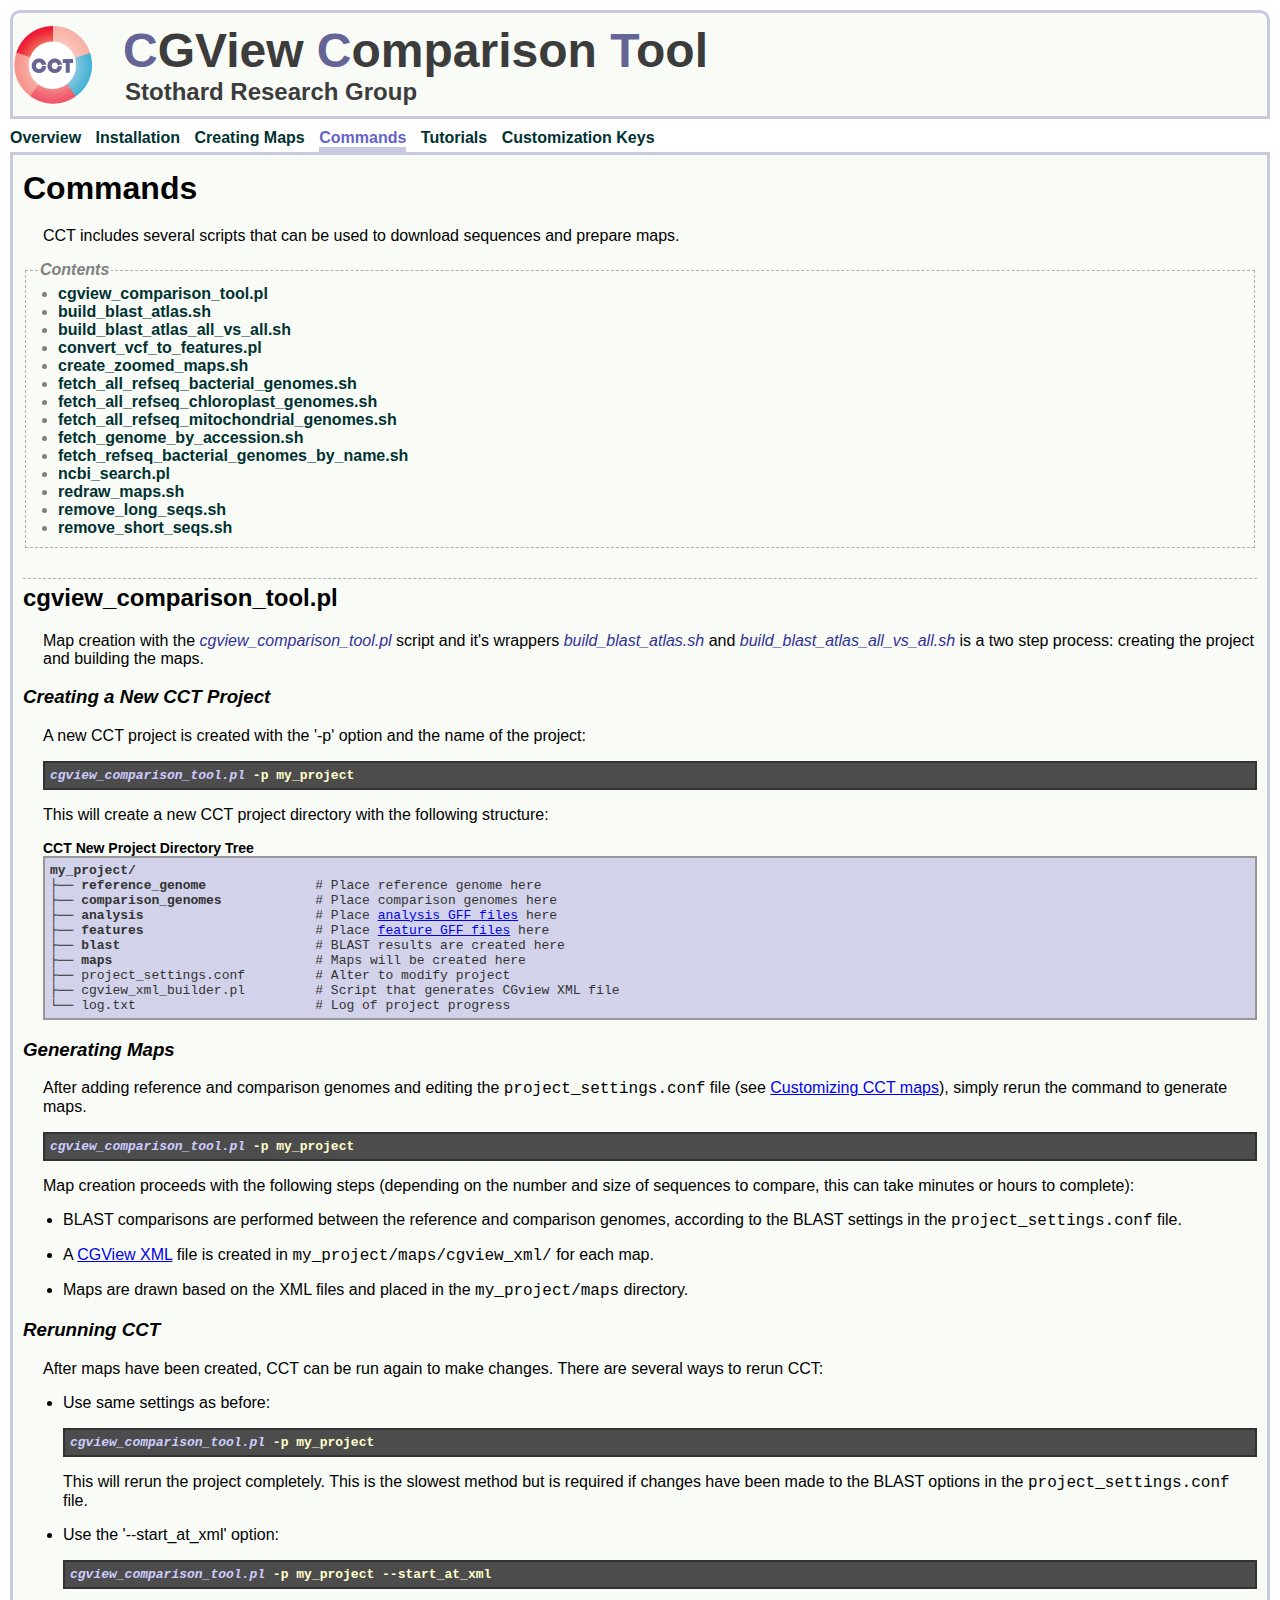
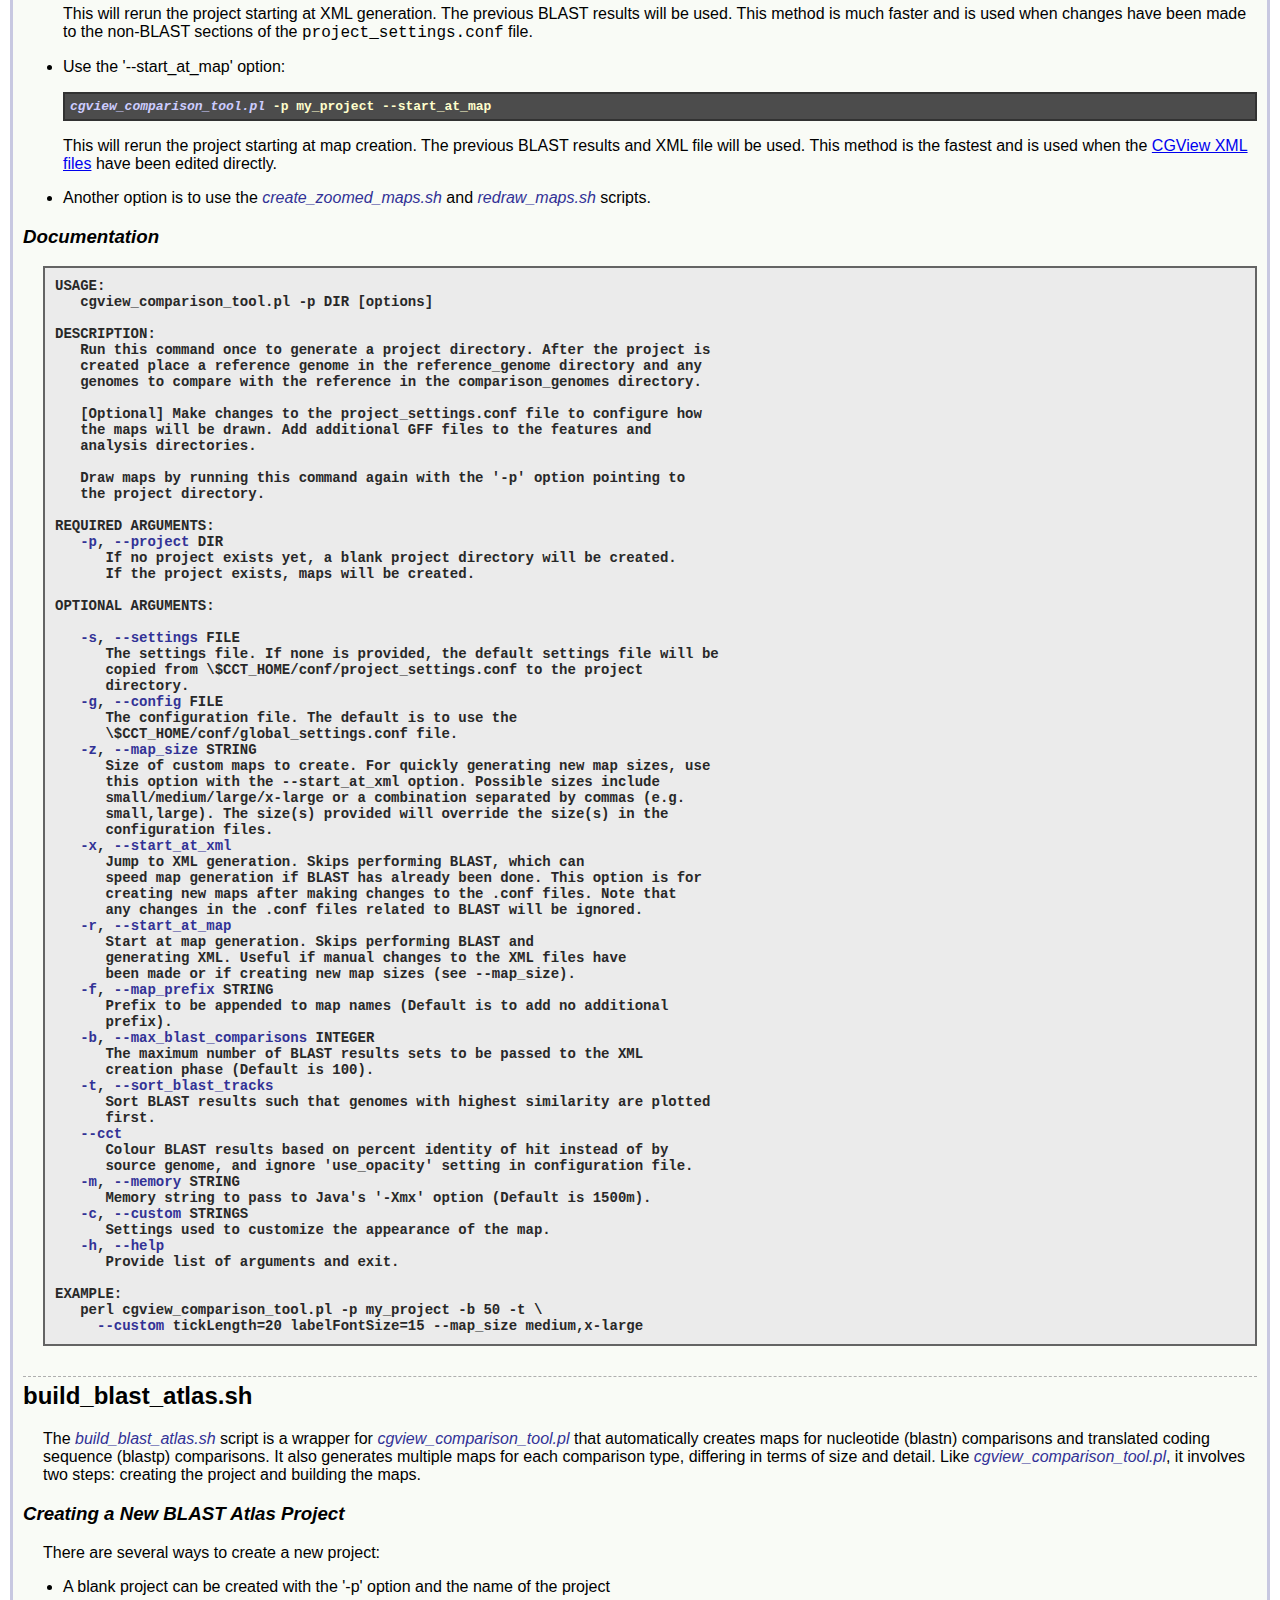
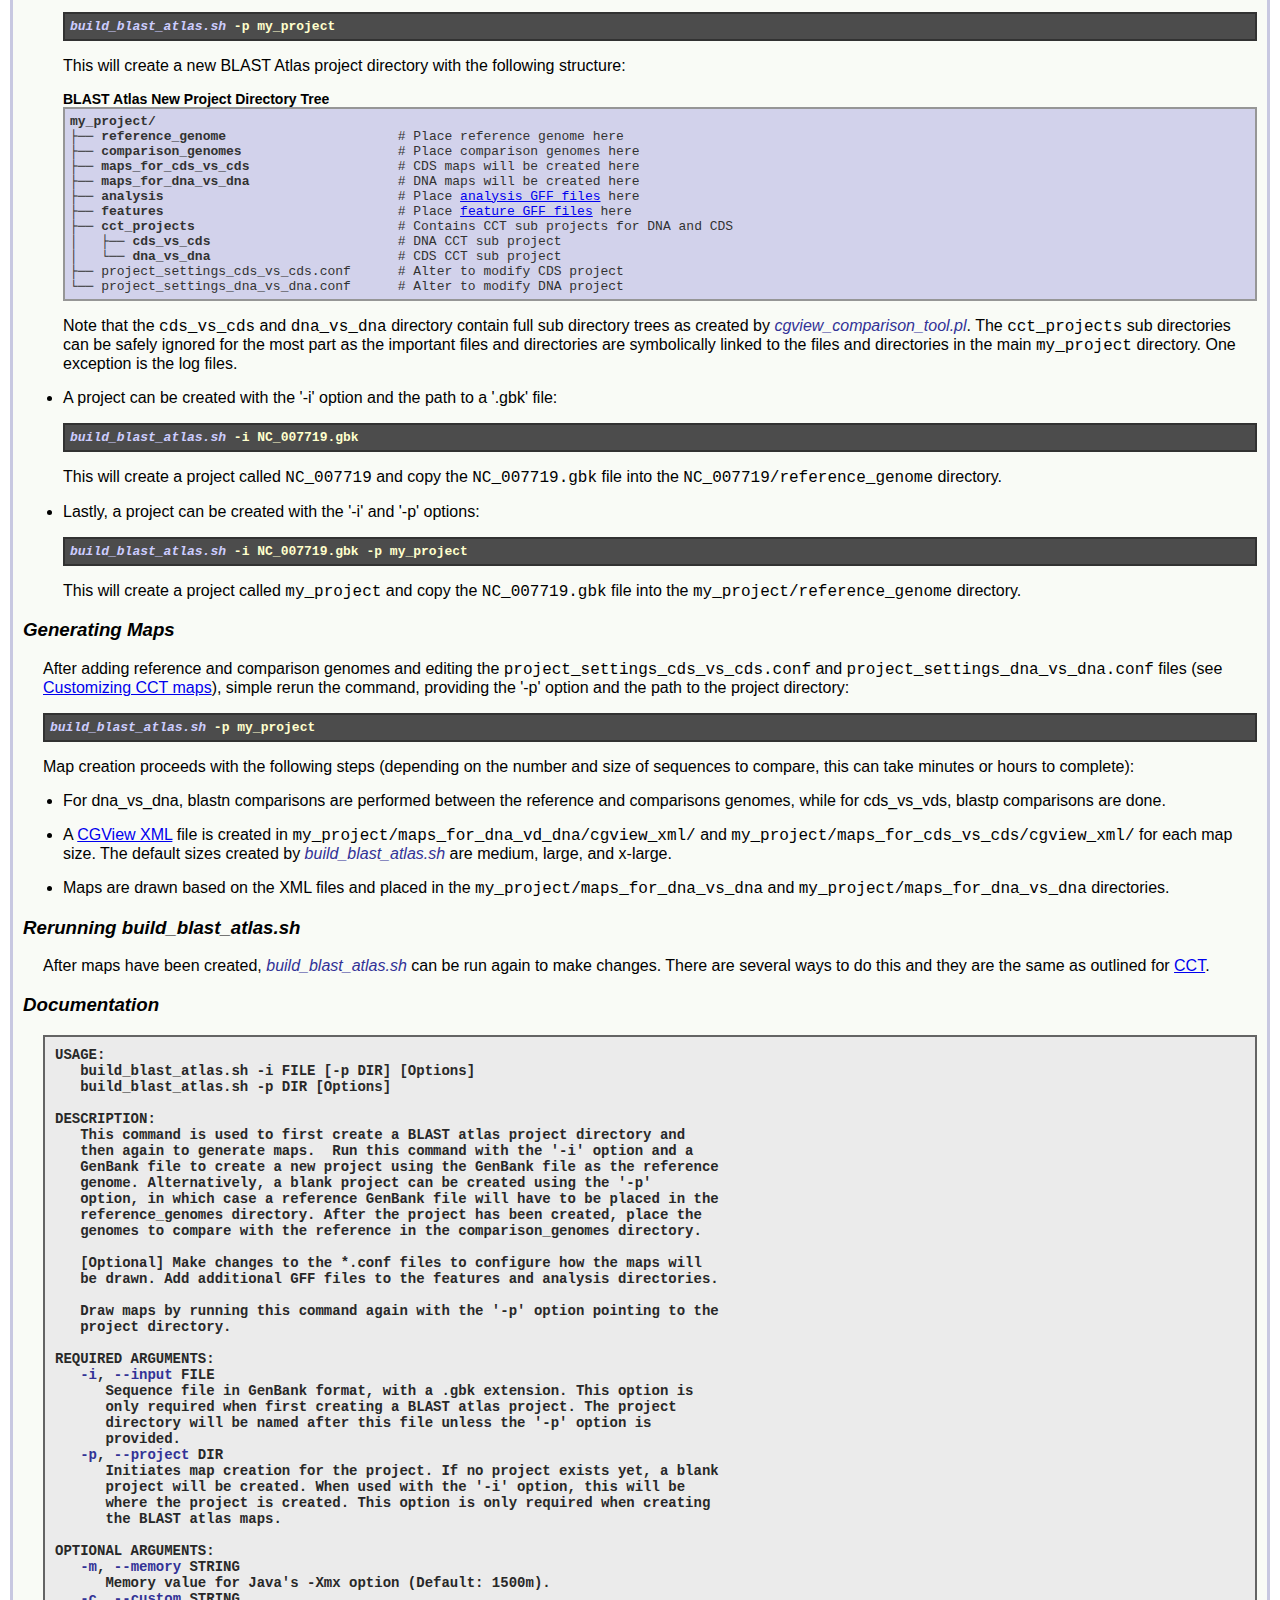
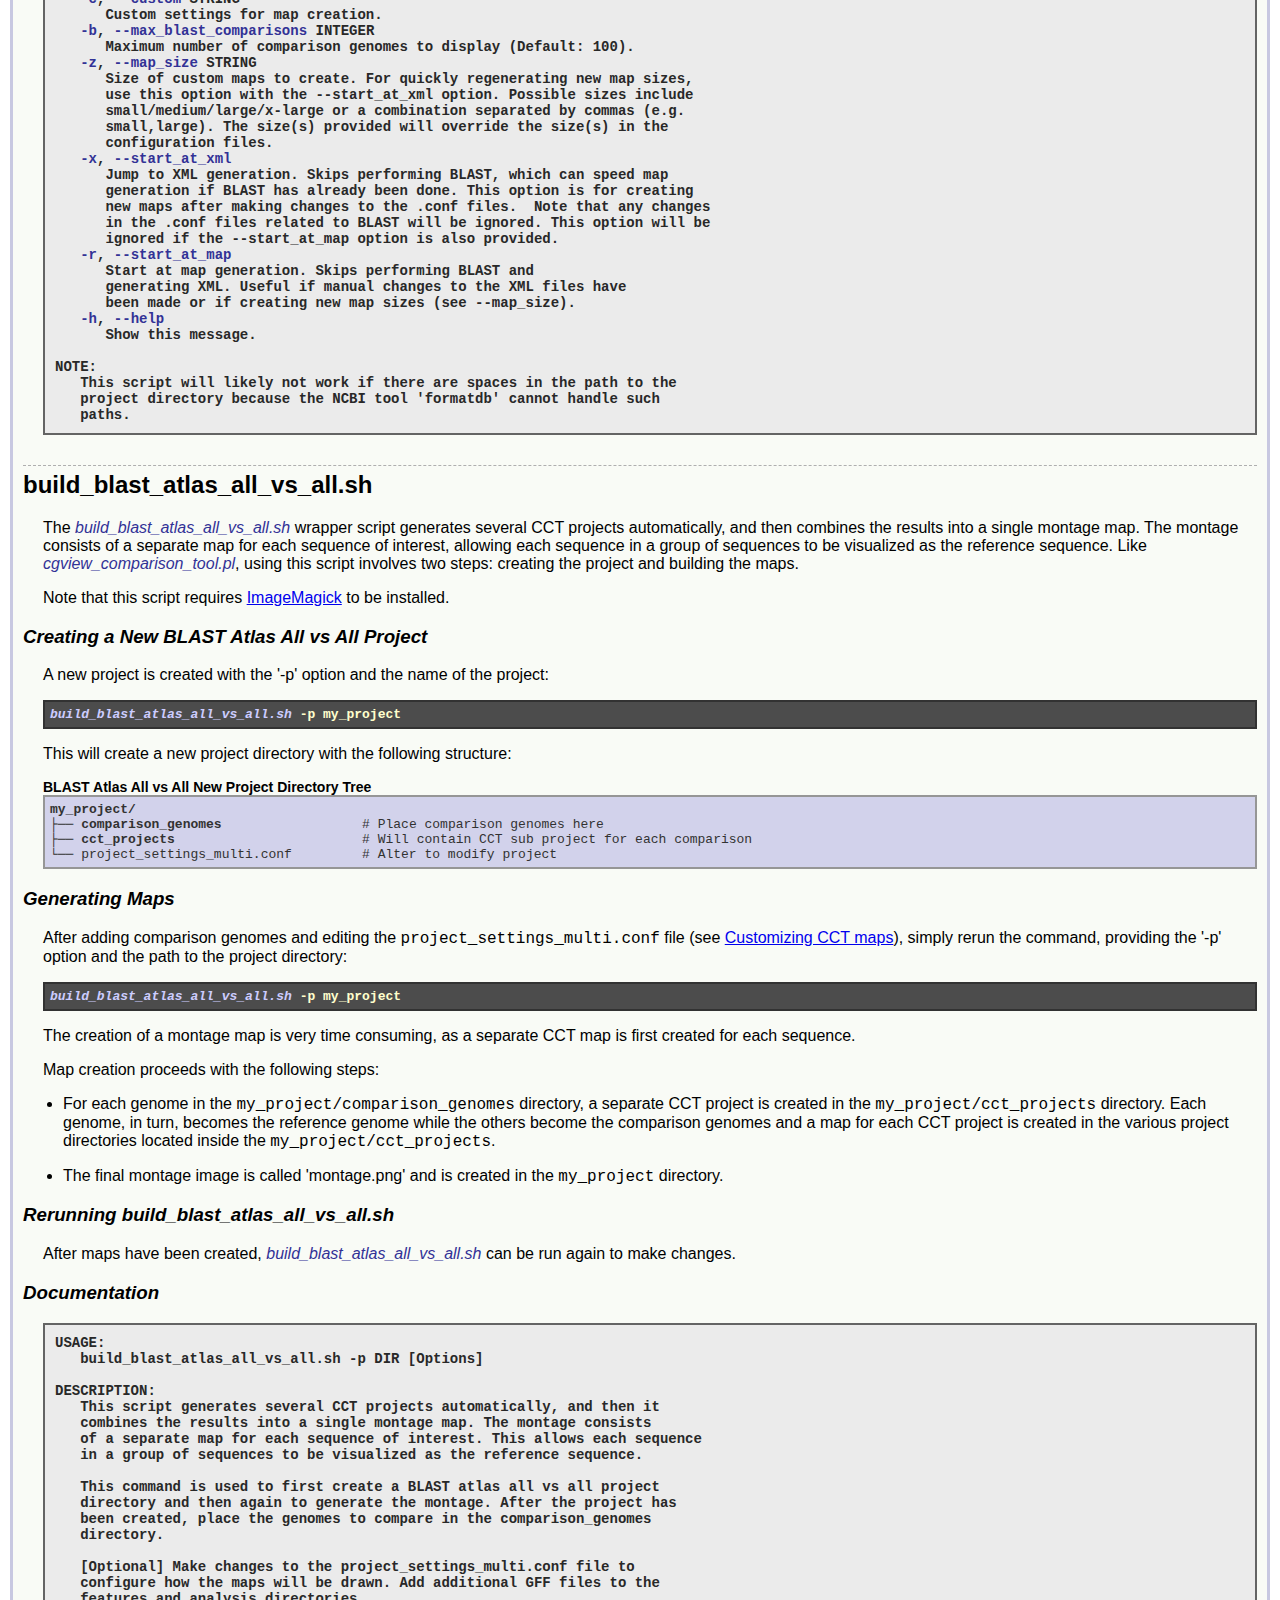
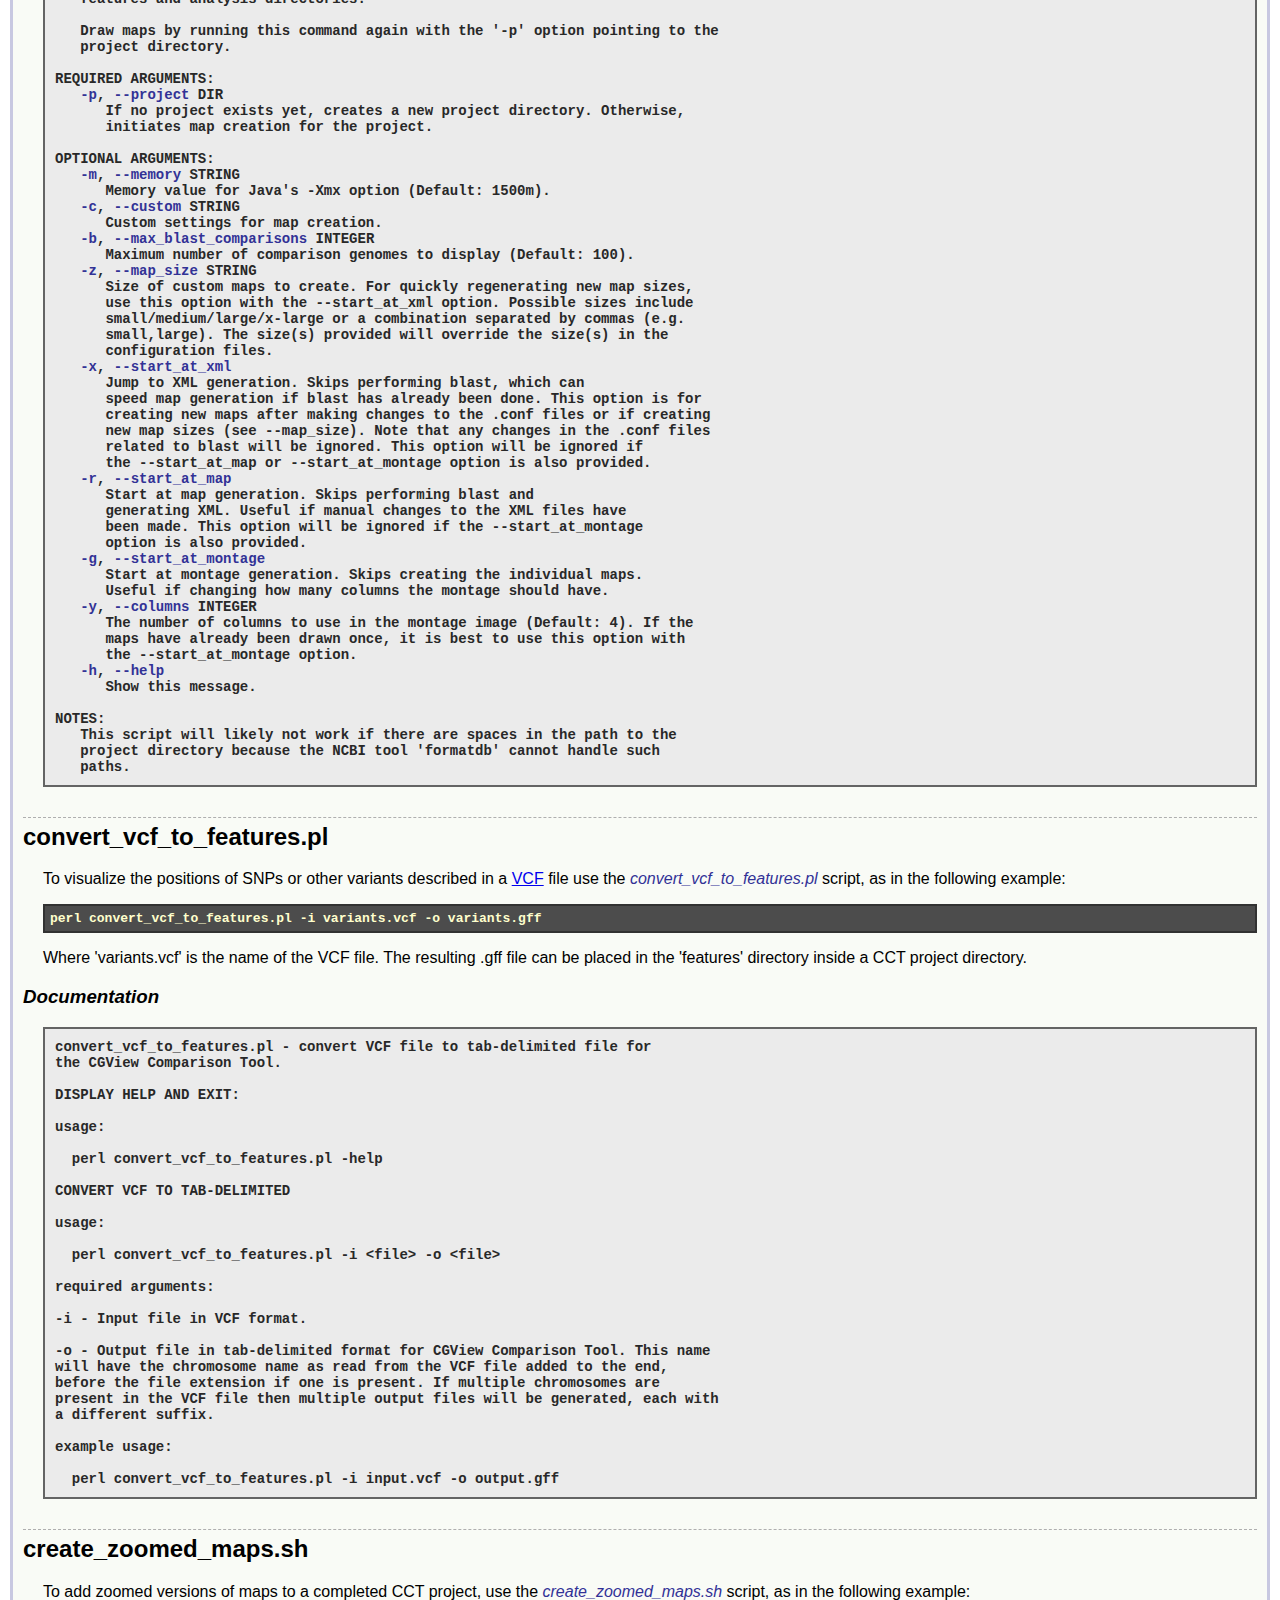
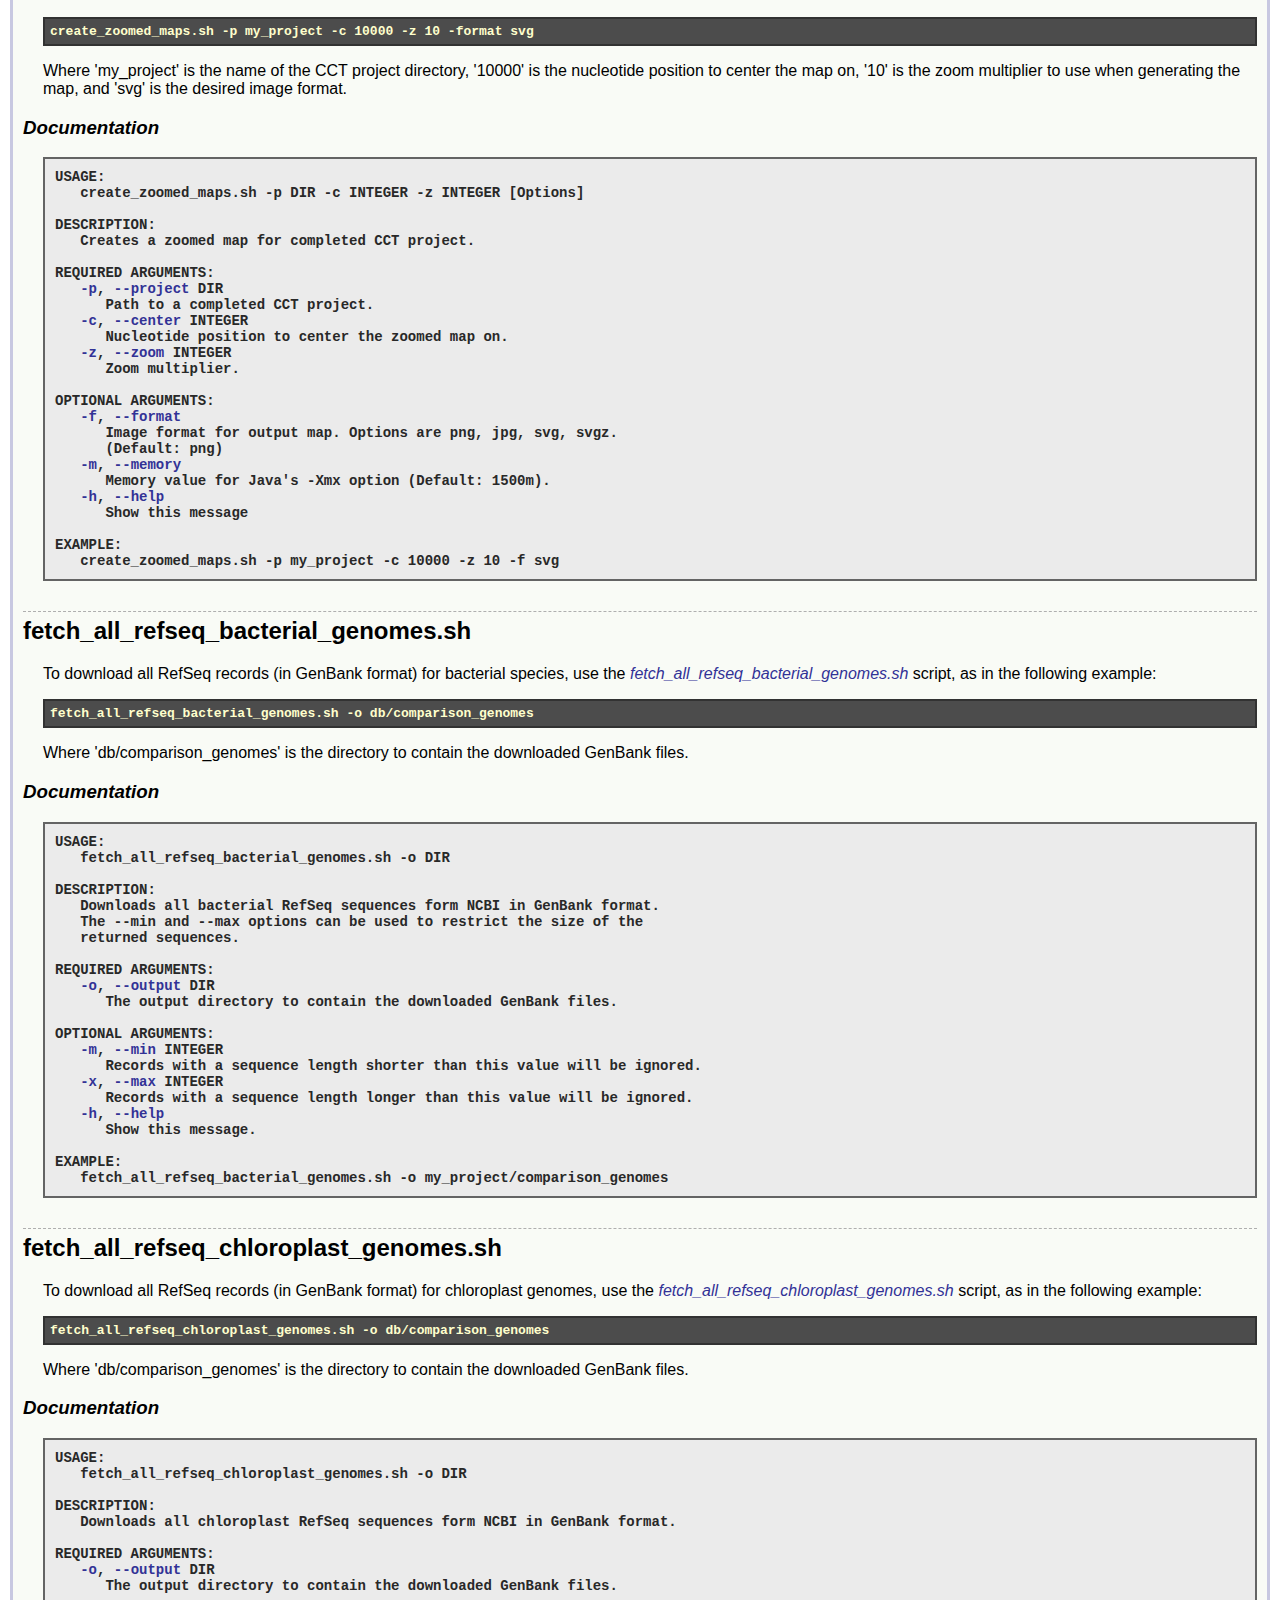
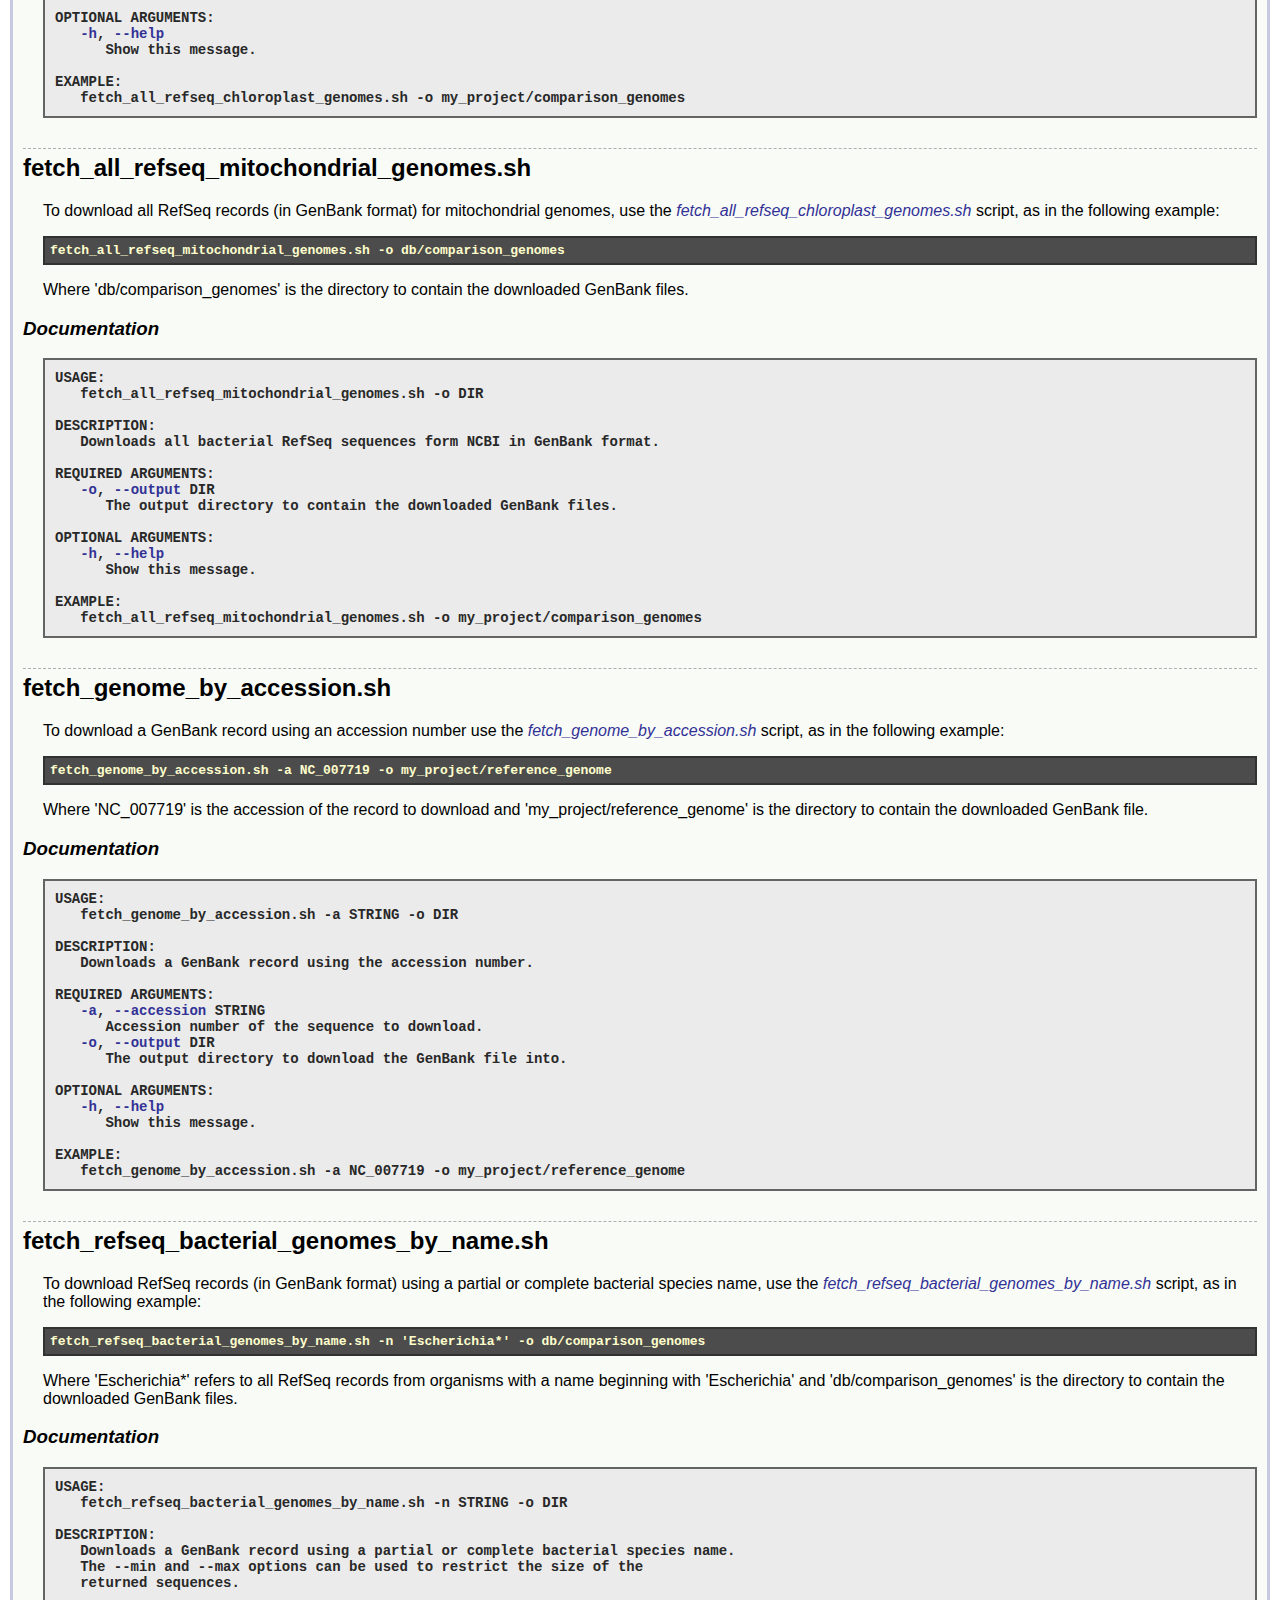
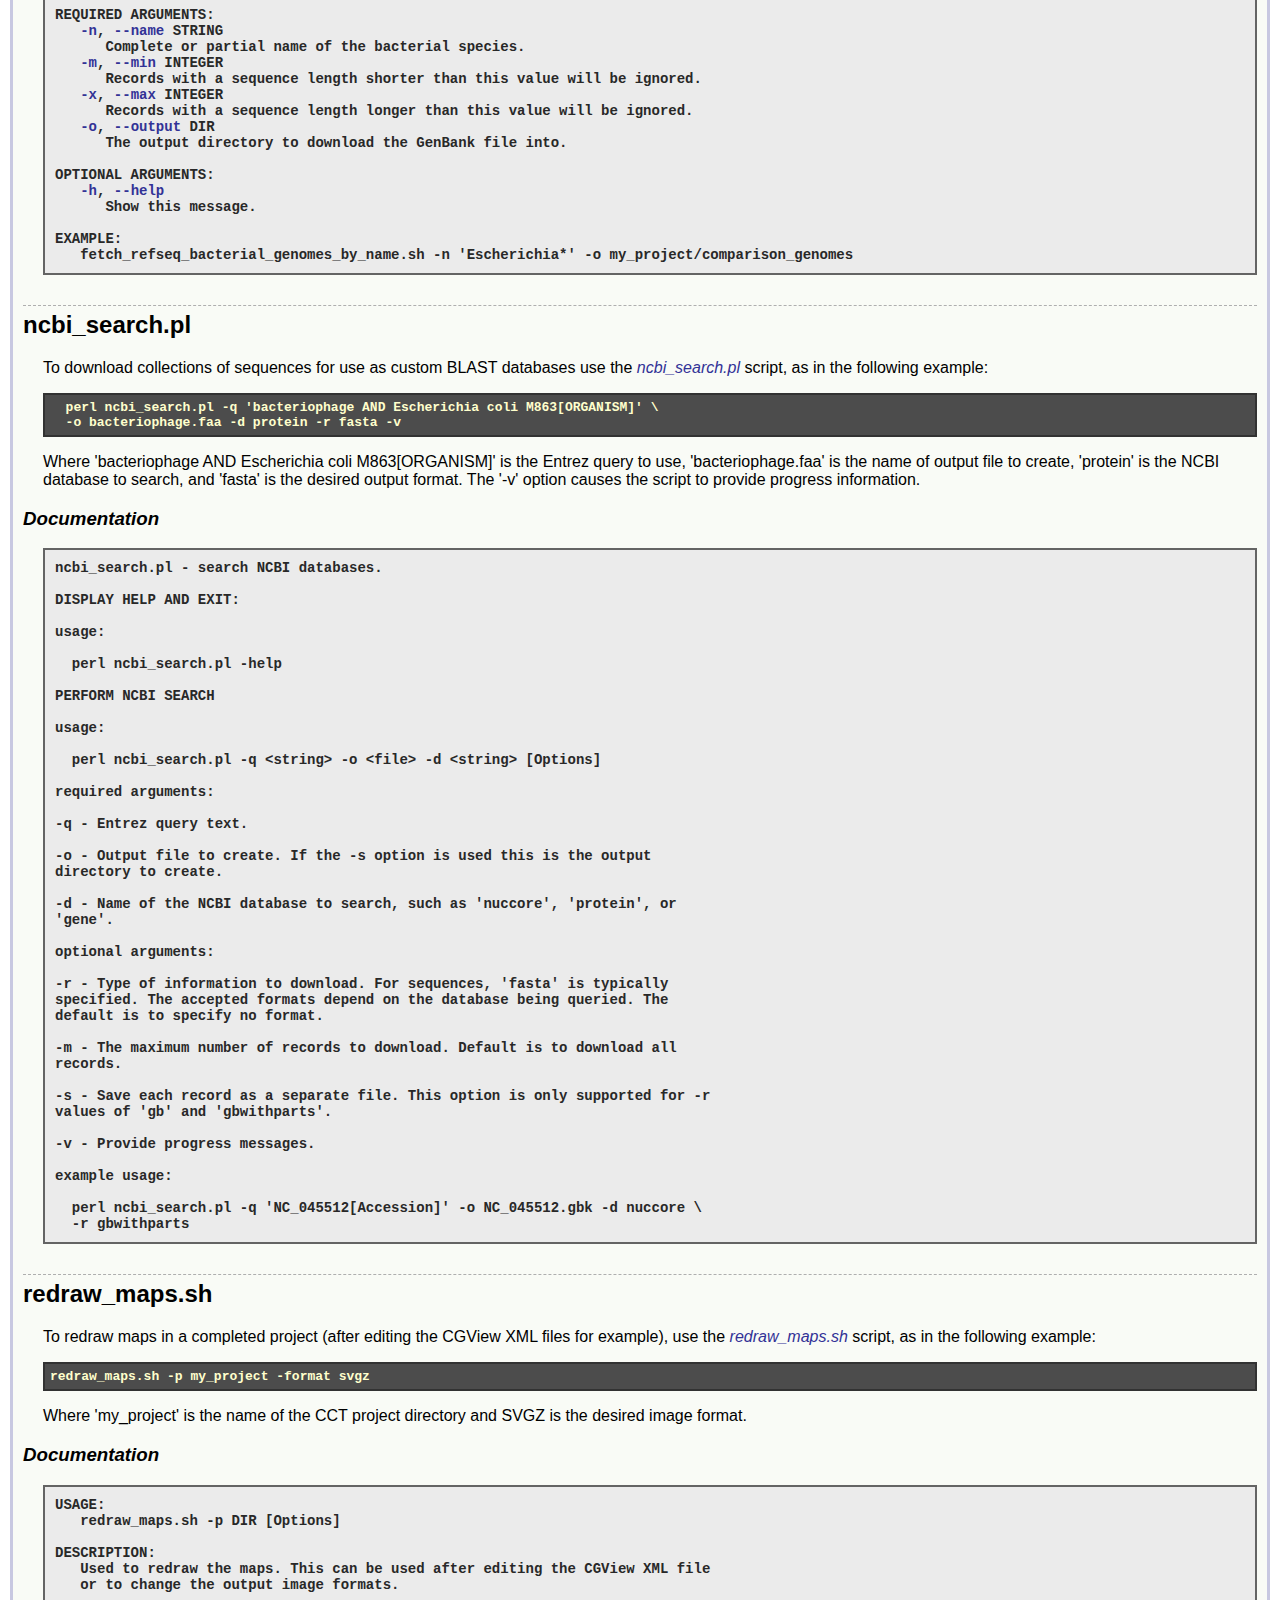
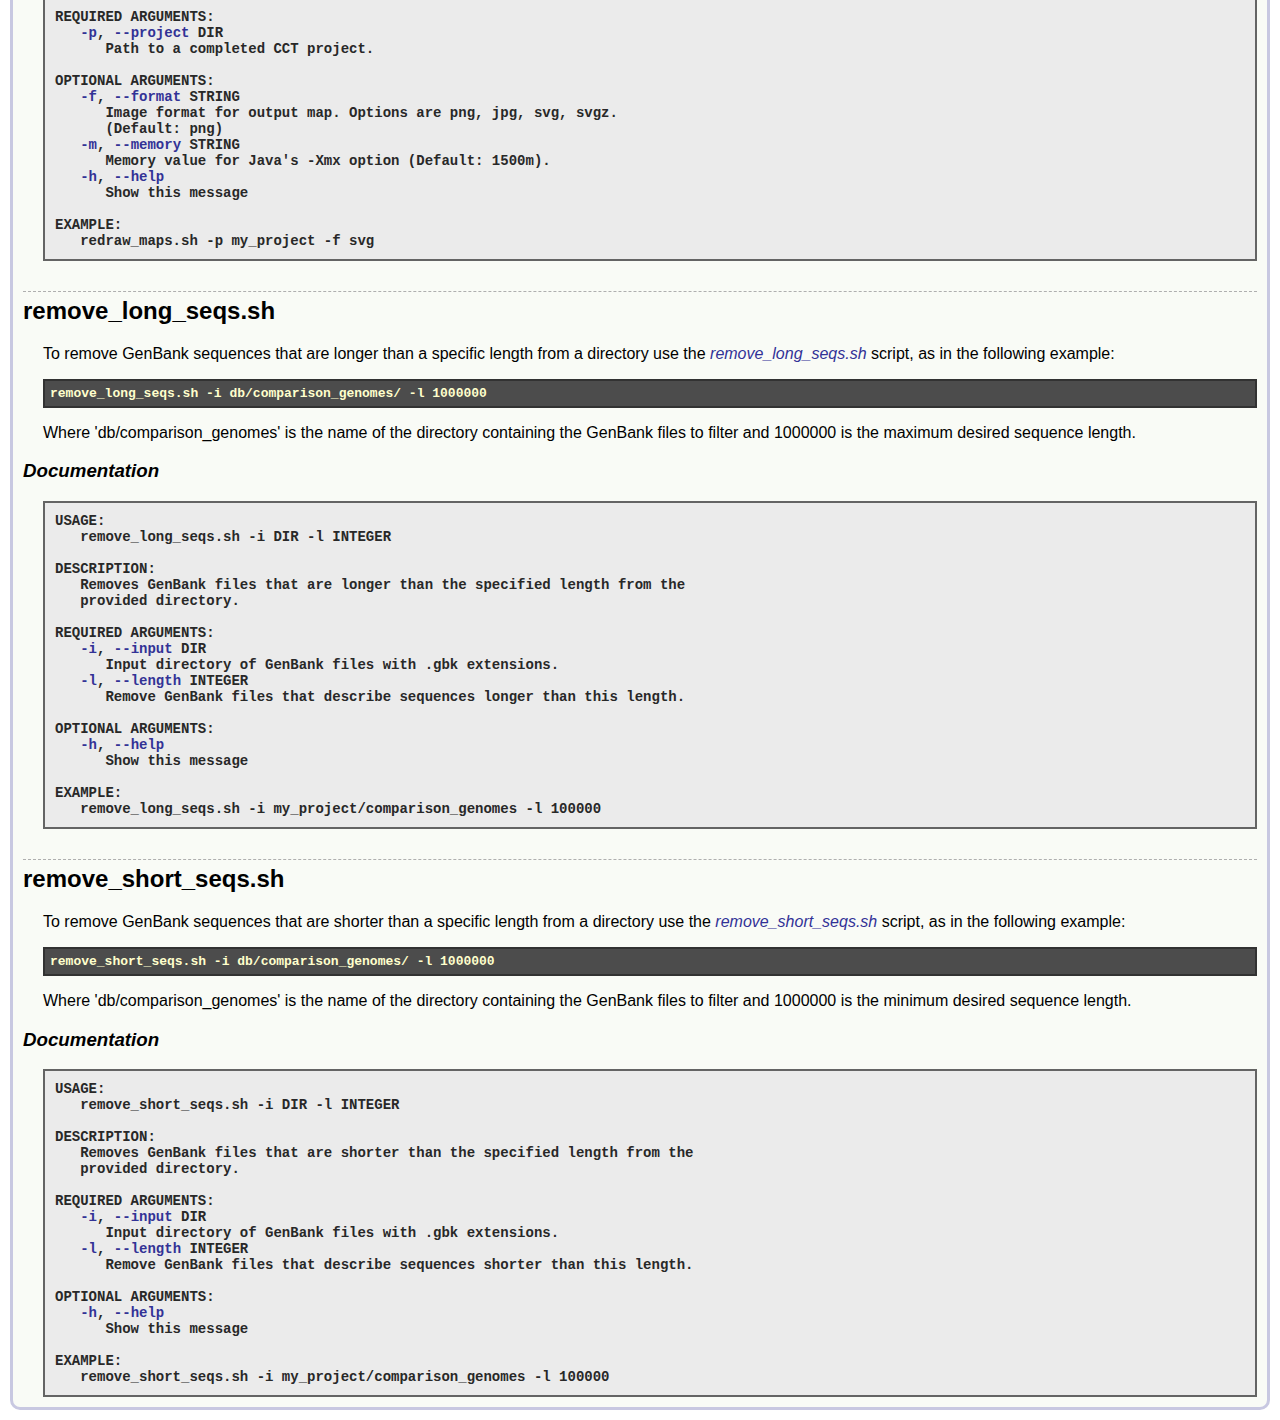
<file: docs/commands.html>
<!DOCTYPE html PUBLIC "-//W3C//DTD XHTML 1.0 Transitional//EN" "http://www.w3.org/TR/xhtml1/DTD/xhtml1-transitional.dtd">
<html xmlns="http://www.w3.org/1999/xhtml">
  <head>
    <meta http-equiv="Content-Type" content="text/html; charset=UTF-8" />
    <link rel="stylesheet" href="styles/stylesheet.css" type="text/css" />
    <link
      rel="stylesheet"
      type="text/css"
      href="scripts/jquery.ad-gallery/jquery.ad-gallery.css"
    />
    <script type="text/javascript" src="scripts/jquery.js"></script>
    <script
      type="text/javascript"
      src="scripts/jquery.ad-gallery/jquery.ad-gallery.js"
    ></script>
    <script type="text/javascript" src="scripts/docs.js"></script>
    <title>CCT: Commands</title>
  </head>

  <body>
    <div id="banner">
      <p id="banner-title">
        <span class="acronym">C</span>GView
        <span class="acronym">C</span>omparison
        <span class="acronym">T</span>ool
      </p>
      <p id="banner-sub-title">
        <a href="https://sites.ualberta.ca/~stothard/"
          >Stothard Research Group</a
        >
      </p>
    </div>

    <ul id="menu">
      <li>
        <a href="index.html">Overview</a>
      </li>
      <li>
        <a href="installation.html">Installation</a>
      </li>
      <li>
        <a href="creating_maps.html">Creating Maps</a>
      </li>
      <li>
        <a href="commands.html" id="selected">Commands</a>
      </li>
      <li>
        <a href="tutorials.html">Tutorials</a>
      </li>
      <li>
        <a href="customization_keys.html">Customization Keys</a>
      </li>
    </ul>

    <div id="main">
      <h1>Commands</h1>
      <p>
        CCT includes several scripts that can be used to download sequences and
        prepare maps.
      </p>
      <fieldset id="contents">
        <legend>Contents</legend>
        <ul>
          <li>
            <a href="#cgview_comparison_tool">cgview_comparison_tool.pl</a>
          </li>
          <li><a href="#build_blast_atlas">build_blast_atlas.sh</a></li>
          <li>
            <a href="#build_blast_atlas_all_vs_all"
              >build_blast_atlas_all_vs_all.sh</a
            >
          </li>
          <li>
            <a href="#convert_vcf_to_features">convert_vcf_to_features.pl</a>
          </li>
          <li><a href="#create_zoomed_maps">create_zoomed_maps.sh</a></li>
          <li>
            <a href="#fetch_all_refseq_bacterial_genomes"
              >fetch_all_refseq_bacterial_genomes.sh</a
            >
          </li>
          <li>
            <a href="#fetch_all_refseq_chloroplast_genomes"
              >fetch_all_refseq_chloroplast_genomes.sh</a
            >
          </li>
          <li>
            <a href="#fetch_all_refseq_mitochondrial_genomes"
              >fetch_all_refseq_mitochondrial_genomes.sh</a
            >
          </li>
          <li>
            <a href="#fetch_genome_by_accession"
              >fetch_genome_by_accession.sh</a
            >
          </li>
          <li>
            <a href="#fetch_refseq_bacterial_genomes_by_name"
              >fetch_refseq_bacterial_genomes_by_name.sh</a
            >
          </li>
          <li><a href="#ncbi_search">ncbi_search.pl</a></li>
          <li><a href="#redraw_maps">redraw_maps.sh</a></li>
          <li><a href="#remove_long_seqs">remove_long_seqs.sh</a></li>
          <li><a href="#remove_short_seqs">remove_short_seqs.sh</a></li>
        </ul>
      </fieldset>

      <h2 id="cgview_comparison_tool">cgview_comparison_tool.pl</h2>
      <p>
        Map creation with the
        <a class="command" href="#cgview_comparison_tool"
          >cgview_comparison_tool.pl</a
        >
        script and it's wrappers
        <a class="command" href="#build_blast_atlas">build_blast_atlas.sh</a>
        and
        <a class="command" href="#build_blast_atlas_all_vs_all"
          >build_blast_atlas_all_vs_all.sh</a
        >
        is a two step process: creating the project and building the maps.
      </p>

      <h3 id="cct_new_project_tree">Creating a New CCT Project</h3>
      <p>
        A new CCT project is created with the '-p' option and the name of the
        project:
      </p>
      <pre class="code">
<a class='command' href='#cgview_comparison_tool'>cgview_comparison_tool.pl</a> -p my_project</pre>

      <p>
        This will create a new CCT project directory with the following
        structure:
      </p>

      <p class="file-tree-title">CCT New Project Directory Tree</p>
      <pre class="file-tree">
<strong>my_project/</strong>
├── <strong>reference_genome</strong>              # Place reference genome here
├── <strong>comparison_genomes</strong>            # Place comparison genomes here
├── <strong>analysis</strong>                      # Place <a href="creating_maps.html#additional-features">analysis GFF files</a> here
├── <strong>features</strong>                      # Place <a href="creating_maps.html#additional-features">feature GFF files</a> here
├── <strong>blast</strong>                         # BLAST results are created here
├── <strong>maps</strong>                          # Maps will be created here
├── project_settings.conf         # Alter to modify project
├── cgview_xml_builder.pl         # Script that generates CGview XML file
└── log.txt                       # Log of project progress</pre>

      <h3>Generating Maps</h3>
      <p>
        After adding reference and comparison genomes and editing the
        <em class="file">project_settings.conf</em> file (see
        <a href="creating_maps.html#customizing-maps">Customizing CCT maps</a>),
        simply rerun the command to generate maps.
      </p>

      <pre class="code">
<a class='command' href='#cgview_comparison_tool'>cgview_comparison_tool.pl</a> -p my_project</pre>

      <p>
        Map creation proceeds with the following steps (depending on the number
        and size of sequences to compare, this can take minutes or hours to
        complete):
      </p>
      <ul>
        <li>
          <p>
            BLAST comparisons are performed between the reference and comparison
            genomes, according to the BLAST settings in the
            <em class="file">project_settings.conf</em> file.
          </p>
        </li>
        <li>
          <p>
            A
            <a href="http://www.bioinformatics.org/cgview/xml_overview.html"
              >CGView XML</a
            >
            file is created in
            <em class="file">my_project/maps/cgview_xml/</em> for each map.
          </p>
        </li>
        <li>
          <p>
            Maps are drawn based on the XML files and placed in the
            <em class="file">my_project/maps</em> directory.
          </p>
        </li>
      </ul>

      <h3 id="rerunning_cct">Rerunning CCT</h3>
      <p>
        After maps have been created, CCT can be run again to make changes.
        There are several ways to rerun CCT:
      </p>

      <ul>
        <li>
          <p>
            Use same settings as before:
          </p>
          <pre class="code">
<a class='command' href='#cgview_comparison_tool'>cgview_comparison_tool.pl</a> -p my_project</pre>
          <p>
            This will rerun the project completely. This is the slowest method
            but is required if changes have been made to the BLAST options in
            the <em class="file">project_settings.conf</em> file.
          </p>
        </li>
        <li>
          <p>
            Use the '--start_at_xml' option:
          </p>
          <pre class="code">
<a class='command' href='#cgview_comparison_tool'>cgview_comparison_tool.pl</a> -p my_project --start_at_xml</pre>
          <p>
            This will rerun the project starting at XML generation. The previous
            BLAST results will be used. This method is much faster and is used
            when changes have been made to the non-BLAST sections of the
            <em class="file">project_settings.conf</em> file.
          </p>
        </li>
        <li>
          <p>
            Use the '--start_at_map' option:
          </p>
          <pre class="code">
<a class='command' href='#cgview_comparison_tool'>cgview_comparison_tool.pl</a> -p my_project --start_at_map</pre>
          <p>
            This will rerun the project starting at map creation. The previous
            BLAST results and XML file will be used. This method is the fastest
            and is used when the
            <a href="http://bioinformatics.org/cgview/xml_overview.html"
              >CGView XML files</a
            >
            have been edited directly.
          </p>
        </li>
        <li>
          <p>
            Another option is to use the
            <a class="command" href="#create_zoomed_maps"
              >create_zoomed_maps.sh</a
            >
            and
            <a class="command" href="#redraw_maps">redraw_maps.sh</a> scripts.
          </p>
        </li>
      </ul>

      <h3>Documentation</h3>
      <pre class="documentation">
USAGE:
   cgview_comparison_tool.pl -p DIR [options]

DESCRIPTION:
   Run this command once to generate a project directory. After the project is
   created place a reference genome in the reference_genome directory and any
   genomes to compare with the reference in the comparison_genomes directory.

   [Optional] Make changes to the project_settings.conf file to configure how
   the maps will be drawn. Add additional GFF files to the features and
   analysis directories.

   Draw maps by running this command again with the '-p' option pointing to
   the project directory.

REQUIRED ARGUMENTS:
   -p, --project DIR
      If no project exists yet, a blank project directory will be created.
      If the project exists, maps will be created.

OPTIONAL ARGUMENTS:

   -s, --settings FILE
      The settings file. If none is provided, the default settings file will be
      copied from \$CCT_HOME/conf/project_settings.conf to the project
      directory.
   -g, --config FILE
      The configuration file. The default is to use the
      \$CCT_HOME/conf/global_settings.conf file.
   -z, --map_size STRING
      Size of custom maps to create. For quickly generating new map sizes, use
      this option with the --start_at_xml option. Possible sizes include
      small/medium/large/x-large or a combination separated by commas (e.g.
      small,large). The size(s) provided will override the size(s) in the
      configuration files.
   -x, --start_at_xml
      Jump to XML generation. Skips performing BLAST, which can
      speed map generation if BLAST has already been done. This option is for
      creating new maps after making changes to the .conf files. Note that
      any changes in the .conf files related to BLAST will be ignored.
   -r, --start_at_map
      Start at map generation. Skips performing BLAST and
      generating XML. Useful if manual changes to the XML files have 
      been made or if creating new map sizes (see --map_size).
   -f, --map_prefix STRING
      Prefix to be appended to map names (Default is to add no additional
      prefix).
   -b, --max_blast_comparisons INTEGER
      The maximum number of BLAST results sets to be passed to the XML
      creation phase (Default is 100).
   -t, --sort_blast_tracks
      Sort BLAST results such that genomes with highest similarity are plotted
      first.
   --cct
      Colour BLAST results based on percent identity of hit instead of by
      source genome, and ignore 'use_opacity' setting in configuration file.
   -m, --memory STRING
      Memory string to pass to Java's '-Xmx' option (Default is 1500m).
   -c, --custom STRINGS
      Settings used to customize the appearance of the map.
   -h, --help
      Provide list of arguments and exit.

EXAMPLE: 
   perl cgview_comparison_tool.pl -p my_project -b 50 -t \
     --custom tickLength=20 labelFontSize=15 --map_size medium,x-large</pre
      >

      <h2 id="build_blast_atlas">build_blast_atlas.sh</h2>
      <p></p>

      <p>
        The
        <a class="command" href="#build_blast_atlas">build_blast_atlas.sh</a>
        script is a wrapper for
        <a class="command" href="#cgview_comparison_tool"
          >cgview_comparison_tool.pl</a
        >
        that automatically creates maps for nucleotide (blastn) comparisons and
        translated coding sequence (blastp) comparisons. It also generates
        multiple maps for each comparison type, differing in terms of size and
        detail. Like
        <a class="command" href="#cgview_comparison_tool"
          >cgview_comparison_tool.pl</a
        >, it involves two steps: creating the project and building the maps.
      </p>

      <h3 id="blast_atlas_project_tree">Creating a New BLAST Atlas Project</h3>
      <p>
        There are several ways to create a new project:
      </p>
      <ul>
        <li>
          <p>
            A blank project can be created with the '-p' option and the name of
            the project
          </p>
          <pre class="code">
<a class='command' href='#build_blast_atlas'>build_blast_atlas.sh</a> -p my_project</pre>
          <p>
            This will create a new BLAST Atlas project directory with the
            following structure:
          </p>

          <p class="file-tree-title">BLAST Atlas New Project Directory Tree</p>
          <pre class="file-tree">
<strong>my_project/</strong>
├── <strong>reference_genome</strong>                      # Place reference genome here
├── <strong>comparison_genomes</strong>                    # Place comparison genomes here
├── <strong>maps_for_cds_vs_cds</strong>                   # CDS maps will be created here
├── <strong>maps_for_dna_vs_dna</strong>                   # DNA maps will be created here
├── <strong>analysis</strong>                              # Place <a href="creating_maps.html#additional-features">analysis GFF files</a> here
├── <strong>features</strong>                              # Place <a href="creating_maps.html#additional-features">feature GFF files</a> here
├── <strong>cct_projects</strong>                          # Contains CCT sub projects for DNA and CDS
│   ├── <strong>cds_vs_cds</strong>                        # DNA CCT sub project
│   └── <strong>dna_vs_dna</strong>                        # CDS CCT sub project
├── project_settings_cds_vs_cds.conf      # Alter to modify CDS project
└── project_settings_dna_vs_dna.conf      # Alter to modify DNA project</pre>

          <p>
            Note that the <em class="file">cds_vs_cds</em> and
            <em class="file">dna_vs_dna</em> directory contain full sub
            directory trees as created by
            <a class="command" href="#cgview_comparison_tool"
              >cgview_comparison_tool.pl</a
            >. The <em class="file">cct_projects</em> sub directories can be
            safely ignored for the most part as the important files and
            directories are symbolically linked to the files and directories in
            the main <em class="file">my_project</em> directory. One exception
            is the log files.
          </p>
        </li>
        <li>
          <p>
            A project can be created with the '-i' option and the path to a
            '.gbk' file:
          </p>
          <pre class="code">
<a class='command' href='#build_blast_atlas'>build_blast_atlas.sh</a> -i NC_007719.gbk</pre>
          <p>
            This will create a project called
            <em class="file">NC_007719</em> and copy the
            <em class="file">NC_007719.gbk</em> file into the
            <em class="file">NC_007719/reference_genome</em> directory.
          </p>
        </li>
        <li>
          <p>
            Lastly, a project can be created with the '-i' and '-p' options:
          </p>
          <pre class="code">
<a class='command' href='#build_blast_atlas'>build_blast_atlas.sh</a> -i NC_007719.gbk -p my_project</pre>
          <p>
            This will create a project called
            <em class="file">my_project</em> and copy the
            <em class="file">NC_007719.gbk</em> file into the
            <em class="file">my_project/reference_genome</em> directory.
          </p>
        </li>
      </ul>

      <h3>Generating Maps</h3>
      <p>
        After adding reference and comparison genomes and editing the
        <em class="file">project_settings_cds_vs_cds.conf</em> and
        <em class="file">project_settings_dna_vs_dna.conf</em> files (see
        <a href="creating_maps.html#customizing-maps">Customizing CCT maps</a>),
        simple rerun the command, providing the '-p' option and the path to the
        project directory:
      </p>

      <pre class="code">
<a class='command' href='#build_blast_atlas'>build_blast_atlas.sh</a> -p my_project</pre>

      <p>
        Map creation proceeds with the following steps (depending on the number
        and size of sequences to compare, this can take minutes or hours to
        complete):
      </p>
      <ul>
        <li>
          <p>
            For dna_vs_dna, blastn comparisons are performed between the
            reference and comparisons genomes, while for cds_vs_vds, blastp
            comparisons are done.
          </p>
        </li>
        <li>
          <p>
            A
            <a href="http://www.bioinformatics.org/cgview/xml_overview.html"
              >CGView XML</a
            >
            file is created in
            <em class="file">my_project/maps_for_dna_vd_dna/cgview_xml/</em> and
            <em class="file">my_project/maps_for_cds_vs_cds/cgview_xml/</em> for
            each map size. The default sizes created by
            <a class="command" href="#build_blast_atlas"
              >build_blast_atlas.sh</a
            >
            are medium, large, and x-large.
          </p>
        </li>
        <li>
          <p>
            Maps are drawn based on the XML files and placed in the
            <em class="file">my_project/maps_for_dna_vs_dna</em> and
            <em class="file">my_project/maps_for_dna_vs_dna</em> directories.
          </p>
        </li>
      </ul>

      <h3>Rerunning build_blast_atlas.sh</h3>
      <p>
        After maps have been created,
        <a class="command" href="#build_blast_atlas">build_blast_atlas.sh</a>
        can be run again to make changes. There are several ways to do this and
        they are the same as outlined for <a href="#rerunning_cct">CCT</a>.
      </p>

      <h3>Documentation</h3>
      <pre class="documentation">
USAGE:
   build_blast_atlas.sh -i FILE [-p DIR] [Options]
   build_blast_atlas.sh -p DIR [Options]

DESCRIPTION:
   This command is used to first create a BLAST atlas project directory and
   then again to generate maps.  Run this command with the '-i' option and a
   GenBank file to create a new project using the GenBank file as the reference
   genome. Alternatively, a blank project can be created using the '-p'
   option, in which case a reference GenBank file will have to be placed in the
   reference_genomes directory. After the project has been created, place the
   genomes to compare with the reference in the comparison_genomes directory.

   [Optional] Make changes to the *.conf files to configure how the maps will
   be drawn. Add additional GFF files to the features and analysis directories.

   Draw maps by running this command again with the '-p' option pointing to the
   project directory.

REQUIRED ARGUMENTS:
   -i, --input FILE
      Sequence file in GenBank format, with a .gbk extension. This option is
      only required when first creating a BLAST atlas project. The project
      directory will be named after this file unless the '-p' option is
      provided.
   -p, --project DIR
      Initiates map creation for the project. If no project exists yet, a blank
      project will be created. When used with the '-i' option, this will be
      where the project is created. This option is only required when creating
      the BLAST atlas maps.

OPTIONAL ARGUMENTS:
   -m, --memory STRING
      Memory value for Java's -Xmx option (Default: 1500m).
   -c, --custom STRING
      Custom settings for map creation.
   -b, --max_blast_comparisons INTEGER
      Maximum number of comparison genomes to display (Default: 100).
   -z, --map_size STRING
      Size of custom maps to create. For quickly regenerating new map sizes,
      use this option with the --start_at_xml option. Possible sizes include
      small/medium/large/x-large or a combination separated by commas (e.g.
      small,large). The size(s) provided will override the size(s) in the
      configuration files.
   -x, --start_at_xml
      Jump to XML generation. Skips performing BLAST, which can speed map
      generation if BLAST has already been done. This option is for creating
      new maps after making changes to the .conf files.  Note that any changes
      in the .conf files related to BLAST will be ignored. This option will be
      ignored if the --start_at_map option is also provided.  
   -r, --start_at_map
      Start at map generation. Skips performing BLAST and
      generating XML. Useful if manual changes to the XML files have 
      been made or if creating new map sizes (see --map_size).
   -h, --help
      Show this message.

NOTE:
   This script will likely not work if there are spaces in the path to the
   project directory because the NCBI tool 'formatdb' cannot handle such
   paths.</pre
      >

      <h2 id="build_blast_atlas_all_vs_all">build_blast_atlas_all_vs_all.sh</h2>
      <p>
        The
        <a class="command" href="#build_blast_atlas_all_vs_all"
          >build_blast_atlas_all_vs_all.sh</a
        >
        wrapper script generates several CCT projects automatically, and then
        combines the results into a single montage map. The montage consists of
        a separate map for each sequence of interest, allowing each sequence in
        a group of sequences to be visualized as the reference sequence. Like
        <a class="command" href="#cgview_comparison_tool"
          >cgview_comparison_tool.pl</a
        >, using this script involves two steps: creating the project and
        building the maps.
      </p>
      <p>
        Note that this script requires
        <a href="installation.html#requirements">ImageMagick</a> to be
        installed.
      </p>

      <h3 id="blast_atlas_all_vs_all_project_tree">
        Creating a New BLAST Atlas All vs All Project
      </h3>
      <p>
        A new project is created with the '-p' option and the name of the
        project:
      </p>

      <pre class="code">
<a class='command' href='#build_blast_atlas_all_vs_all'>build_blast_atlas_all_vs_all.sh</a> -p my_project</pre>

      <p>
        This will create a new project directory with the following structure:
      </p>

      <p class="file-tree-title">
        BLAST Atlas All vs All New Project Directory Tree
      </p>
      <pre class="file-tree">
<strong>my_project/</strong>
├── <strong>comparison_genomes</strong>                  # Place comparison genomes here
├── <strong>cct_projects</strong>                        # Will contain CCT sub project for each comparison
└── project_settings_multi.conf         # Alter to modify project
</pre>

      <h3>Generating Maps</h3>
      <p>
        After adding comparison genomes and editing the
        <em class="file">project_settings_multi.conf</em> file (see
        <a href="creating_maps.html#customizing-maps">Customizing CCT maps</a>),
        simply rerun the command, providing the '-p' option and the path to the
        project directory:
      </p>

      <pre class="code">
<a class='command' href='#build_blast_atlas_all_vs_all'>build_blast_atlas_all_vs_all.sh</a> -p my_project</pre>

      <p>
        The creation of a montage map is very time consuming, as a separate CCT
        map is first created for each sequence.
      </p>
      <p>
        Map creation proceeds with the following steps:
      </p>
      <ul>
        <li>
          <p>
            For each genome in the
            <em class="file">my_project/comparison_genomes</em>
            directory, a separate CCT project is created in the
            <em class="file">my_project/cct_projects</em> directory. Each
            genome, in turn, becomes the reference genome while the others
            become the comparison genomes and a map for each CCT project is
            created in the various project directories located inside the
            <em class="file">my_project/cct_projects</em>.
          </p>
        </li>
        <li>
          <p>
            The final montage image is called 'montage.png' and is created in
            the <em class="file">my_project</em> directory.
          </p>
        </li>
      </ul>

      <h3>Rerunning build_blast_atlas_all_vs_all.sh</h3>
      <p>
        After maps have been created,
        <a class="command" href="#build_blast_atlas_all_vs_all"
          >build_blast_atlas_all_vs_all.sh</a
        >
        can be run again to make changes.
      </p>

      <h3>Documentation</h3>
      <pre class="documentation">
USAGE:
   build_blast_atlas_all_vs_all.sh -p DIR [Options]

DESCRIPTION:
   This script generates several CCT projects automatically, and then it
   combines the results into a single montage map. The montage consists
   of a separate map for each sequence of interest. This allows each sequence
   in a group of sequences to be visualized as the reference sequence.

   This command is used to first create a BLAST atlas all vs all project
   directory and then again to generate the montage. After the project has
   been created, place the genomes to compare in the comparison_genomes
   directory.

   [Optional] Make changes to the project_settings_multi.conf file to
   configure how the maps will be drawn. Add additional GFF files to the
   features and analysis directories.

   Draw maps by running this command again with the '-p' option pointing to the
   project directory.

REQUIRED ARGUMENTS:
   -p, --project DIR
      If no project exists yet, creates a new project directory. Otherwise,
      initiates map creation for the project.

OPTIONAL ARGUMENTS:
   -m, --memory STRING
      Memory value for Java's -Xmx option (Default: 1500m).
   -c, --custom STRING
      Custom settings for map creation.
   -b, --max_blast_comparisons INTEGER
      Maximum number of comparison genomes to display (Default: 100).
   -z, --map_size STRING
      Size of custom maps to create. For quickly regenerating new map sizes,
      use this option with the --start_at_xml option. Possible sizes include
      small/medium/large/x-large or a combination separated by commas (e.g.
      small,large). The size(s) provided will override the size(s) in the
      configuration files.
   -x, --start_at_xml
      Jump to XML generation. Skips performing blast, which can
      speed map generation if blast has already been done. This option is for
      creating new maps after making changes to the .conf files or if creating
      new map sizes (see --map_size). Note that any changes in the .conf files
      related to blast will be ignored. This option will be ignored if
      the --start_at_map or --start_at_montage option is also provided.  
   -r, --start_at_map
      Start at map generation. Skips performing blast and
      generating XML. Useful if manual changes to the XML files have 
      been made. This option will be ignored if the --start_at_montage
      option is also provided.
   -g, --start_at_montage
      Start at montage generation. Skips creating the individual maps.
      Useful if changing how many columns the montage should have.
   -y, --columns INTEGER
      The number of columns to use in the montage image (Default: 4). If the
      maps have already been drawn once, it is best to use this option with
      the --start_at_montage option.
   -h, --help
      Show this message.

NOTES:
   This script will likely not work if there are spaces in the path to the
   project directory because the NCBI tool 'formatdb' cannot handle such
   paths.</pre
      >

      <h2 id="convert_vcf_to_features">convert_vcf_to_features.pl</h2>
      <p>
        To visualize the positions of SNPs or other variants described in a
        <a href="https://en.wikipedia.org/wiki/Variant_Call_Format">VCF</a> file
        use the
        <a class="command" href="#convert_vcf_to_features"
          >convert_vcf_to_features.pl</a
        >
        script, as in the following example:
      </p>

      <pre class="code">
perl convert_vcf_to_features.pl -i variants.vcf -o variants.gff</pre
      >

      <p>
        Where 'variants.vcf' is the name of the VCF file. The resulting .gff
        file can be placed in the 'features' directory inside a CCT project
        directory.
      </p>

      <h3>Documentation</h3>
      <pre class="documentation">
convert_vcf_to_features.pl - convert VCF file to tab-delimited file for
the CGView Comparison Tool.

DISPLAY HELP AND EXIT:

usage:

  perl convert_vcf_to_features.pl -help

CONVERT VCF TO TAB-DELIMITED

usage:

  perl convert_vcf_to_features.pl -i &lt;file&gt; -o &lt;file&gt;

required arguments:

-i - Input file in VCF format.

-o - Output file in tab-delimited format for CGView Comparison Tool. This name
will have the chromosome name as read from the VCF file added to the end,
before the file extension if one is present. If multiple chromosomes are
present in the VCF file then multiple output files will be generated, each with
a different suffix.

example usage:

  perl convert_vcf_to_features.pl -i input.vcf -o output.gff</pre
      >

      <h2 id="create_zoomed_maps">create_zoomed_maps.sh</h2>
      <p>
        To add zoomed versions of maps to a completed CCT project, use the
        <a class="command" href="#create_zoomed_maps">create_zoomed_maps.sh</a>
        script, as in the following example:
      </p>

      <pre class="code">
create_zoomed_maps.sh -p my_project -c 10000 -z 10 -format svg</pre
      >

      <p>
        Where 'my_project' is the name of the CCT project directory, '10000' is
        the nucleotide position to center the map on, '10' is the zoom
        multiplier to use when generating the map, and 'svg' is the desired
        image format.
      </p>

      <h3>Documentation</h3>
      <pre class="documentation">
USAGE:
   create_zoomed_maps.sh -p DIR -c INTEGER -z INTEGER [Options]

DESCRIPTION:
   Creates a zoomed map for completed CCT project.

REQUIRED ARGUMENTS:
   -p, --project DIR
      Path to a completed CCT project.
   -c, --center INTEGER
      Nucleotide position to center the zoomed map on.
   -z, --zoom INTEGER
      Zoom multiplier.

OPTIONAL ARGUMENTS:
   -f, --format
      Image format for output map. Options are png, jpg, svg, svgz. 
      (Default: png)
   -m, --memory
      Memory value for Java's -Xmx option (Default: 1500m).
   -h, --help
      Show this message

EXAMPLE:
   create_zoomed_maps.sh -p my_project -c 10000 -z 10 -f svg</pre
      >

      <h2 id="fetch_all_refseq_bacterial_genomes">
        fetch_all_refseq_bacterial_genomes.sh
      </h2>
      <p>
        To download all RefSeq records (in GenBank format) for bacterial
        species, use the
        <a class="command" href="#fetch_all_refseq_bacterial_genomes"
          >fetch_all_refseq_bacterial_genomes.sh</a
        >
        script, as in the following example:
      </p>

      <pre class="code">
fetch_all_refseq_bacterial_genomes.sh -o db/comparison_genomes</pre
      >

      <p>
        Where 'db/comparison_genomes' is the directory to contain the downloaded
        GenBank files.
      </p>

      <h3>Documentation</h3>
      <pre class="documentation">
USAGE:
   fetch_all_refseq_bacterial_genomes.sh -o DIR 

DESCRIPTION:
   Downloads all bacterial RefSeq sequences form NCBI in GenBank format.
   The --min and --max options can be used to restrict the size of the 
   returned sequences.

REQUIRED ARGUMENTS:
   -o, --output DIR
      The output directory to contain the downloaded GenBank files.

OPTIONAL ARGUMENTS:
   -m, --min INTEGER
      Records with a sequence length shorter than this value will be ignored.
   -x, --max INTEGER
      Records with a sequence length longer than this value will be ignored.
   -h, --help
      Show this message.

EXAMPLE:
   fetch_all_refseq_bacterial_genomes.sh -o my_project/comparison_genomes</pre
      >

      <h2 id="fetch_all_refseq_chloroplast_genomes">
        fetch_all_refseq_chloroplast_genomes.sh
      </h2>
      <p>
        To download all RefSeq records (in GenBank format) for chloroplast
        genomes, use the
        <a class="command" href="#fetch_all_refseq_chloroplast_genomes"
          >fetch_all_refseq_chloroplast_genomes.sh</a
        >
        script, as in the following example:
      </p>

      <pre class="code">
fetch_all_refseq_chloroplast_genomes.sh -o db/comparison_genomes</pre
      >

      <p>
        Where 'db/comparison_genomes' is the directory to contain the downloaded
        GenBank files.
      </p>

      <h3>Documentation</h3>
      <pre class="documentation">
USAGE:
   fetch_all_refseq_chloroplast_genomes.sh -o DIR 

DESCRIPTION:
   Downloads all chloroplast RefSeq sequences form NCBI in GenBank format.

REQUIRED ARGUMENTS:
   -o, --output DIR
      The output directory to contain the downloaded GenBank files.

OPTIONAL ARGUMENTS:
   -h, --help
      Show this message.

EXAMPLE:
   fetch_all_refseq_chloroplast_genomes.sh -o my_project/comparison_genomes </pre
      >

      <h2 id="fetch_all_refseq_mitochondrial_genomes">
        fetch_all_refseq_mitochondrial_genomes.sh
      </h2>
      <p>
        To download all RefSeq records (in GenBank format) for mitochondrial
        genomes, use the
        <a class="command" href="#fetch_all_refseq_chloroplast_genomes"
          >fetch_all_refseq_chloroplast_genomes.sh</a
        >
        script, as in the following example:
      </p>

      <pre class="code">
fetch_all_refseq_mitochondrial_genomes.sh -o db/comparison_genomes</pre
      >

      <p>
        Where 'db/comparison_genomes' is the directory to contain the downloaded
        GenBank files.
      </p>

      <h3>Documentation</h3>
      <pre class="documentation">
USAGE:
   fetch_all_refseq_mitochondrial_genomes.sh -o DIR 

DESCRIPTION:
   Downloads all bacterial RefSeq sequences form NCBI in GenBank format.

REQUIRED ARGUMENTS:
   -o, --output DIR
      The output directory to contain the downloaded GenBank files.

OPTIONAL ARGUMENTS:
   -h, --help
      Show this message.

EXAMPLE:
   fetch_all_refseq_mitochondrial_genomes.sh -o my_project/comparison_genomes </pre
      >

      <h2 id="fetch_genome_by_accession">fetch_genome_by_accession.sh</h2>
      <p>
        To download a GenBank record using an accession number use the
        <a class="command" href="#fetch_genome_by_accession"
          >fetch_genome_by_accession.sh</a
        >
        script, as in the following example:
      </p>

      <pre class="code">
fetch_genome_by_accession.sh -a NC_007719 -o my_project/reference_genome</pre
      >

      <p>
        Where 'NC_007719' is the accession of the record to download and
        'my_project/reference_genome' is the directory to contain the downloaded
        GenBank file.
      </p>

      <h3>Documentation</h3>
      <pre class="documentation">
USAGE:
   fetch_genome_by_accession.sh -a STRING -o DIR 

DESCRIPTION:
   Downloads a GenBank record using the accession number.

REQUIRED ARGUMENTS:
   -a, --accession STRING
      Accession number of the sequence to download.
   -o, --output DIR
      The output directory to download the GenBank file into.

OPTIONAL ARGUMENTS:
   -h, --help
      Show this message.

EXAMPLE:
   fetch_genome_by_accession.sh -a NC_007719 -o my_project/reference_genome</pre
      >

      <h2 id="fetch_refseq_bacterial_genomes_by_name">
        fetch_refseq_bacterial_genomes_by_name.sh
      </h2>
      <p>
        To download RefSeq records (in GenBank format) using a partial or
        complete bacterial species name, use the
        <a class="command" href="#fetch_refseq_bacterial_genomes_by_name"
          >fetch_refseq_bacterial_genomes_by_name.sh</a
        >
        script, as in the following example:
      </p>

      <pre class="code">
fetch_refseq_bacterial_genomes_by_name.sh -n 'Escherichia*' -o db/comparison_genomes</pre
      >

      <p>
        Where 'Escherichia*' refers to all RefSeq records from organisms with a
        name beginning with 'Escherichia' and 'db/comparison_genomes' is the
        directory to contain the downloaded GenBank files.
      </p>

      <h3>Documentation</h3>
      <pre class="documentation">
USAGE:
   fetch_refseq_bacterial_genomes_by_name.sh -n STRING -o DIR 

DESCRIPTION:
   Downloads a GenBank record using a partial or complete bacterial species name.
   The --min and --max options can be used to restrict the size of the 
   returned sequences.

REQUIRED ARGUMENTS:
   -n, --name STRING
      Complete or partial name of the bacterial species.
   -m, --min INTEGER
      Records with a sequence length shorter than this value will be ignored.
   -x, --max INTEGER
      Records with a sequence length longer than this value will be ignored.
   -o, --output DIR
      The output directory to download the GenBank file into.

OPTIONAL ARGUMENTS:
   -h, --help
      Show this message.

EXAMPLE:
   fetch_refseq_bacterial_genomes_by_name.sh -n 'Escherichia*' -o my_project/comparison_genomes</pre
      >

      <h2 id="ncbi_search">ncbi_search.pl</h2>
      <p>
        To download collections of sequences for use as custom BLAST databases
        use the
        <a class="command" href="#ncbi_search">ncbi_search.pl</a> script, as in
        the following example:
      </p>

      <pre class="code">
  perl ncbi_search.pl -q 'bacteriophage AND Escherichia coli M863[ORGANISM]' \
  -o bacteriophage.faa -d protein -r fasta -v</pre
      >

      <p>
        Where 'bacteriophage AND Escherichia coli M863[ORGANISM]' is the Entrez
        query to use, 'bacteriophage.faa' is the name of output file to create,
        'protein' is the NCBI database to search, and 'fasta' is the desired
        output format. The '-v' option causes the script to provide progress
        information.
      </p>

      <h3>Documentation</h3>
      <pre class="documentation">
ncbi_search.pl - search NCBI databases.

DISPLAY HELP AND EXIT:

usage:

  perl ncbi_search.pl -help

PERFORM NCBI SEARCH

usage:

  perl ncbi_search.pl -q &lt;string&gt; -o &lt;file&gt; -d &lt;string&gt; [Options]

required arguments:

-q - Entrez query text.

-o - Output file to create. If the -s option is used this is the output
directory to create.

-d - Name of the NCBI database to search, such as 'nuccore', 'protein', or
'gene'.

optional arguments:

-r - Type of information to download. For sequences, 'fasta' is typically
specified. The accepted formats depend on the database being queried. The
default is to specify no format.
  
-m - The maximum number of records to download. Default is to download all
records.
  
-s - Save each record as a separate file. This option is only supported for -r
values of 'gb' and 'gbwithparts'.

-v - Provide progress messages.

example usage:

  perl ncbi_search.pl -q 'NC_045512[Accession]' -o NC_045512.gbk -d nuccore \
  -r gbwithparts</pre
      >

      <h2 id="redraw_maps">redraw_maps.sh</h2>
      <p>
        To redraw maps in a completed project (after editing the CGView XML
        files for example), use the
        <a class="command" href="#redraw_maps">redraw_maps.sh</a> script, as in
        the following example:
      </p>

      <pre class="code">redraw_maps.sh -p my_project -format svgz</pre>

      <p>
        Where 'my_project' is the name of the CCT project directory and SVGZ is
        the desired image format.
      </p>

      <h3>Documentation</h3>
      <pre class="documentation">
USAGE:
   redraw_maps.sh -p DIR [Options]

DESCRIPTION:
   Used to redraw the maps. This can be used after editing the CGView XML file
   or to change the output image formats.

REQUIRED ARGUMENTS:
   -p, --project DIR
      Path to a completed CCT project.

OPTIONAL ARGUMENTS:
   -f, --format STRING
      Image format for output map. Options are png, jpg, svg, svgz. 
      (Default: png)
   -m, --memory STRING
      Memory value for Java's -Xmx option (Default: 1500m).
   -h, --help
      Show this message

EXAMPLE:
   redraw_maps.sh -p my_project -f svg</pre
      >

      <h2 id="remove_long_seqs">remove_long_seqs.sh</h2>
      <p>
        To remove GenBank sequences that are longer than a specific length from
        a directory use the
        <a class="command" href="#remove_long_seqs">remove_long_seqs.sh</a>
        script, as in the following example:
      </p>

      <pre class="code">
remove_long_seqs.sh -i db/comparison_genomes/ -l 1000000</pre
      >

      <p>
        Where 'db/comparison_genomes' is the name of the directory containing
        the GenBank files to filter and 1000000 is the maximum desired sequence
        length.
      </p>

      <h3>Documentation</h3>
      <pre class="documentation">
USAGE:
   remove_long_seqs.sh -i DIR -l INTEGER

DESCRIPTION:
   Removes GenBank files that are longer than the specified length from the
   provided directory.

REQUIRED ARGUMENTS:
   -i, --input DIR
      Input directory of GenBank files with .gbk extensions.
   -l, --length INTEGER
      Remove GenBank files that describe sequences longer than this length.

OPTIONAL ARGUMENTS:
   -h, --help
      Show this message

EXAMPLE:
   remove_long_seqs.sh -i my_project/comparison_genomes -l 100000</pre
      >

      <h2 id="remove_short_seqs">remove_short_seqs.sh</h2>
      <p>
        To remove GenBank sequences that are shorter than a specific length from
        a directory use the
        <a class="command" href="#remove_short_seqs">remove_short_seqs.sh</a>
        script, as in the following example:
      </p>

      <pre class="code">
remove_short_seqs.sh -i db/comparison_genomes/ -l 1000000</pre
      >

      <p>
        Where 'db/comparison_genomes' is the name of the directory containing
        the GenBank files to filter and 1000000 is the minimum desired sequence
        length.
      </p>

      <h3>Documentation</h3>
      <pre class="documentation">
USAGE:
   remove_short_seqs.sh -i DIR -l INTEGER

DESCRIPTION:
   Removes GenBank files that are shorter than the specified length from the
   provided directory.

REQUIRED ARGUMENTS:
   -i, --input DIR
      Input directory of GenBank files with .gbk extensions.
   -l, --length INTEGER
      Remove GenBank files that describe sequences shorter than this length.

OPTIONAL ARGUMENTS:
   -h, --help
      Show this message

EXAMPLE:
   remove_short_seqs.sh -i my_project/comparison_genomes -l 100000</pre
      >
    </div>
  </body>
</html>
</file>
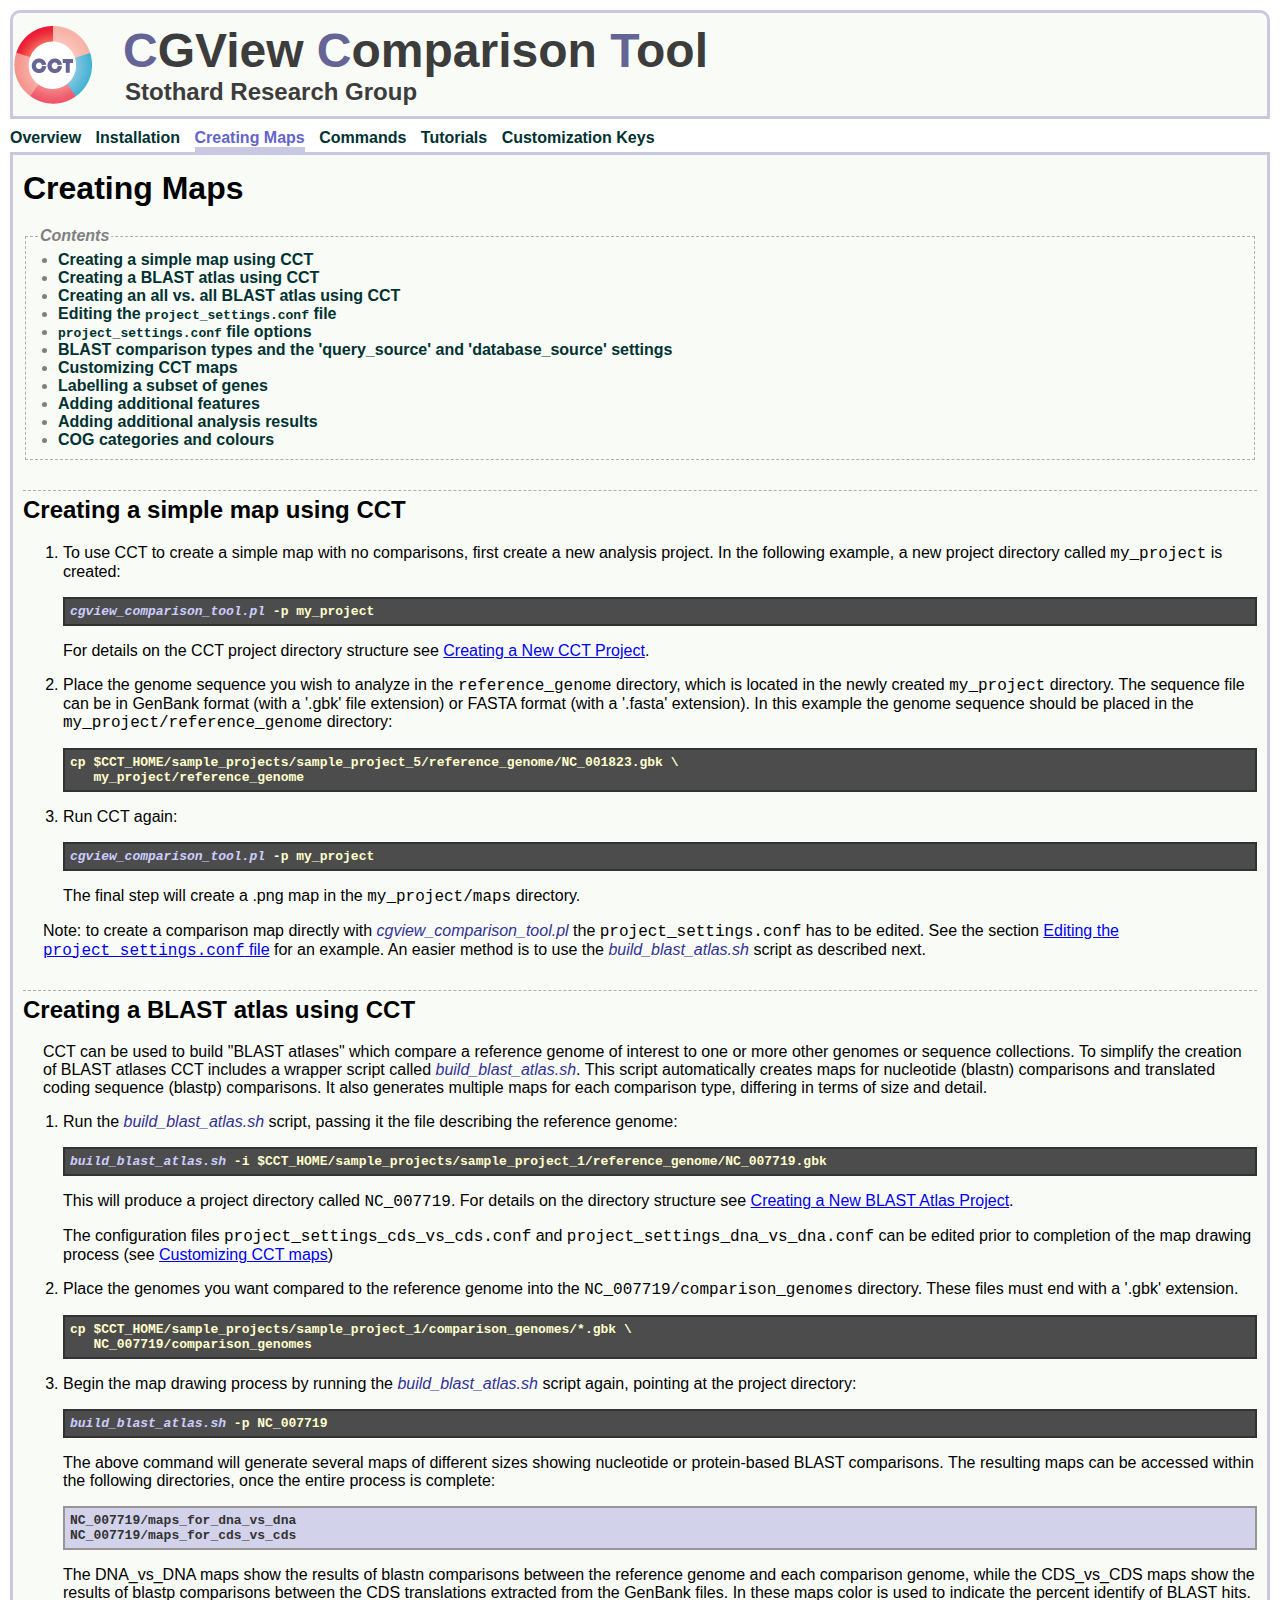
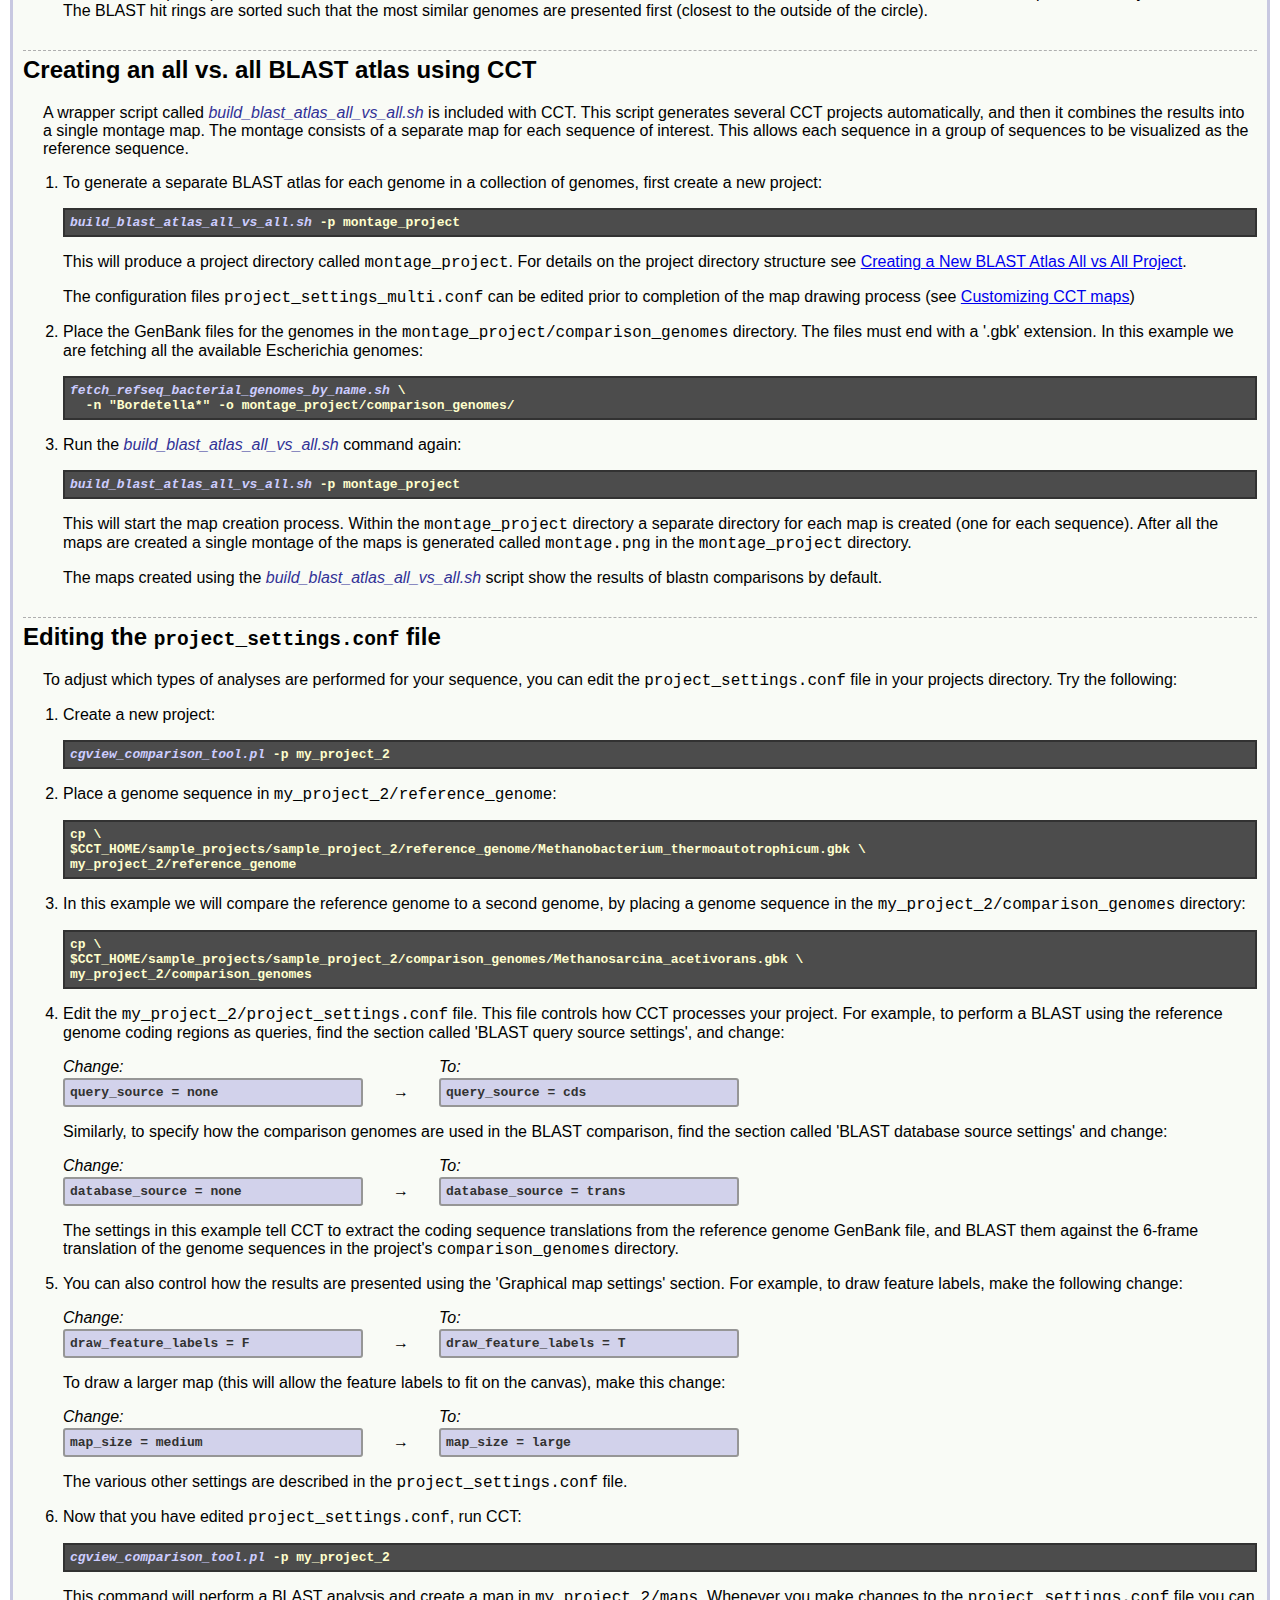
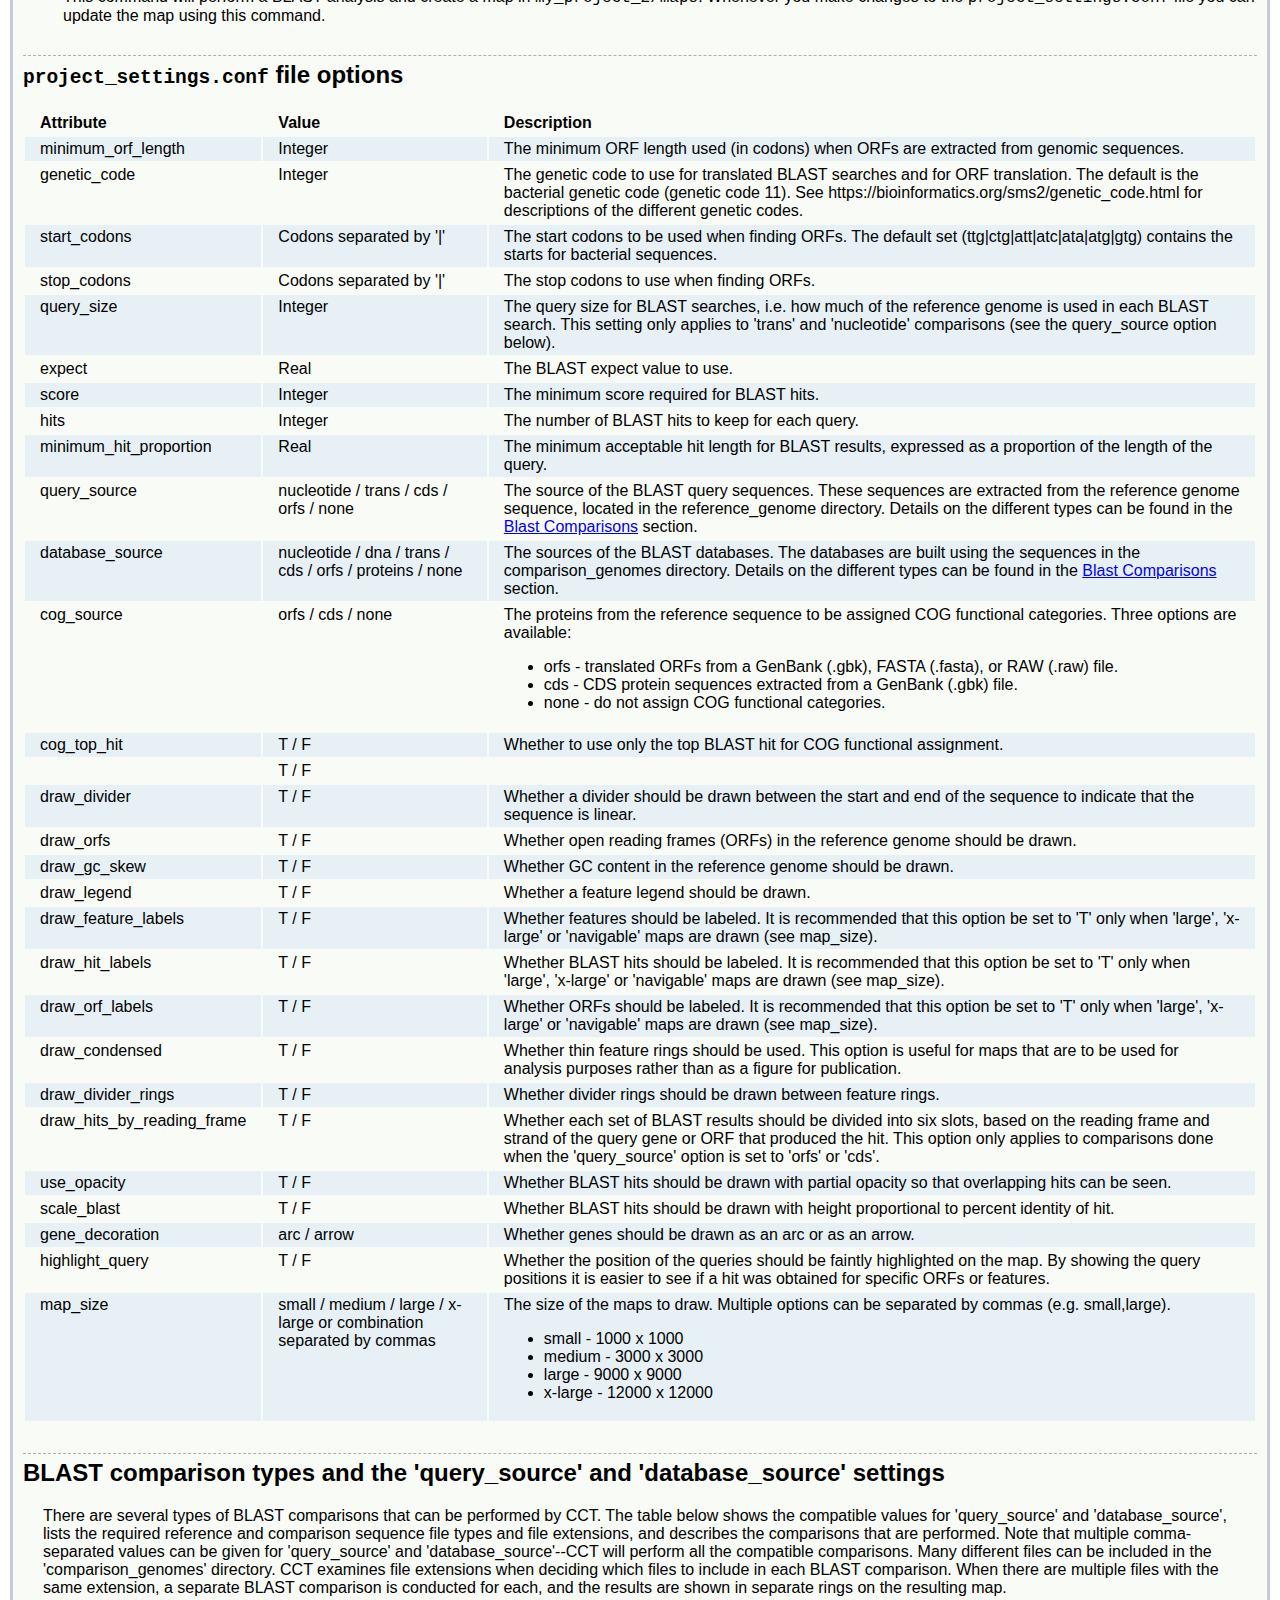
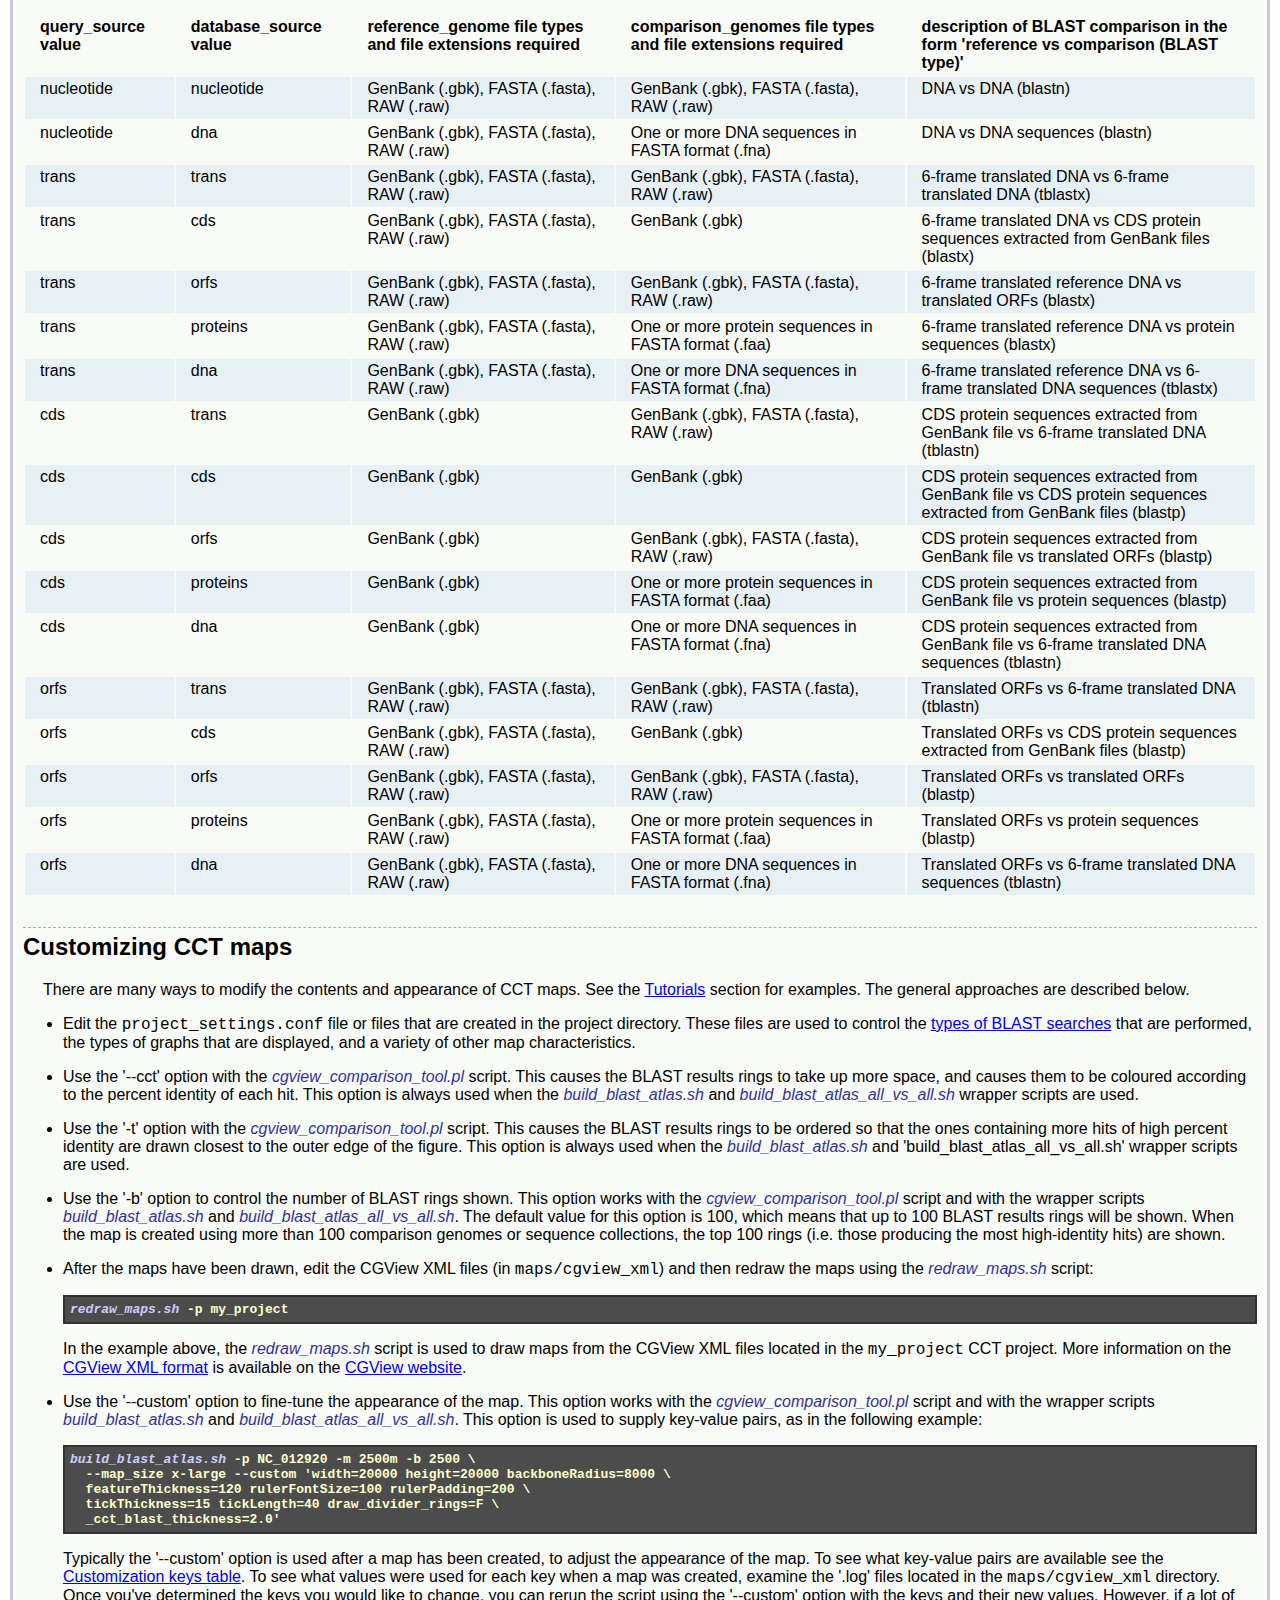
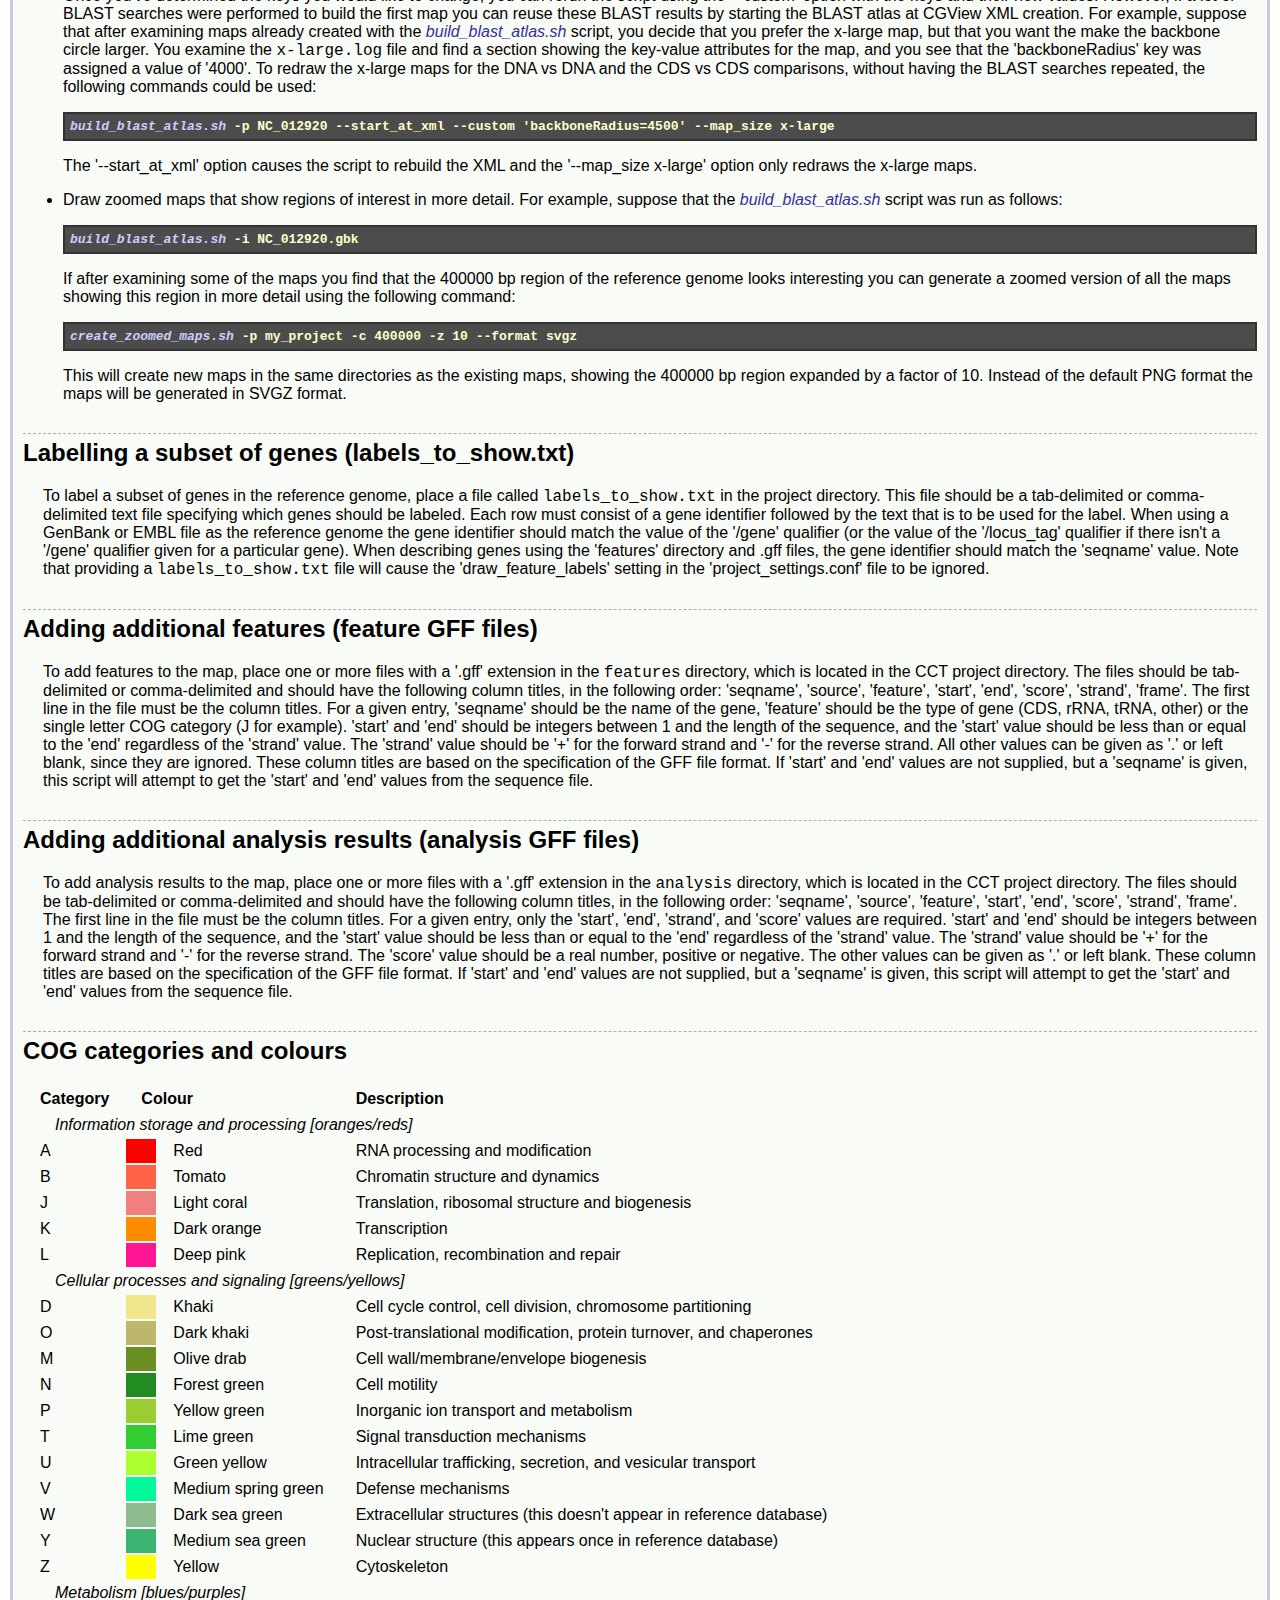
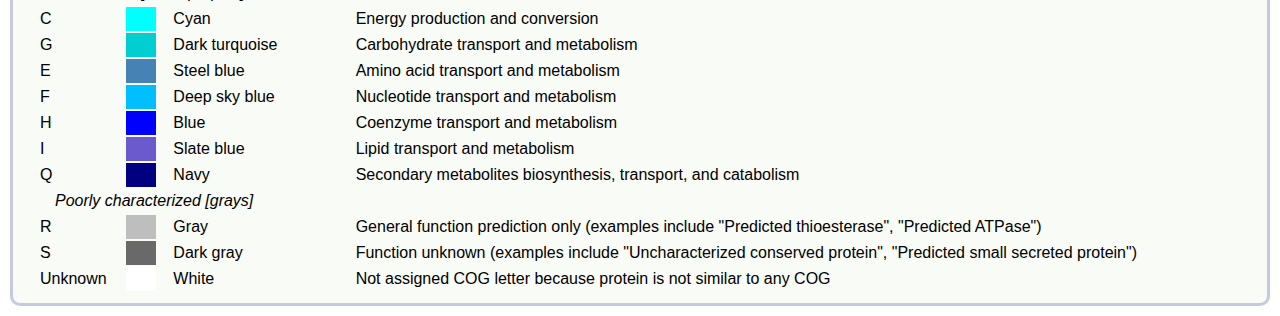
<file: docs/creating_maps.html>
<!DOCTYPE html PUBLIC "-//W3C//DTD XHTML 1.0 Transitional//EN" "http://www.w3.org/TR/xhtml1/DTD/xhtml1-transitional.dtd">
<html xmlns="http://www.w3.org/1999/xhtml">
  <head>
    <meta http-equiv="Content-Type" content="text/html; charset=UTF-8" />
    <link
      rel="stylesheet"
      type="text/css"
      href="scripts/jquery.ad-gallery/jquery.ad-gallery.css"
    />
    <script type="text/javascript" src="scripts/jquery.js"></script>
    <script
      type="text/javascript"
      src="scripts/jquery.ad-gallery/jquery.ad-gallery.js"
    ></script>
    <script type="text/javascript" src="scripts/docs.js"></script>
    <link rel="stylesheet" href="styles/stylesheet.css" type="text/css" />
    <title>CCT: Creating Maps</title>
  </head>

  <body>
    <div id="banner">
      <p id="banner-title">
        <span class="acronym">C</span>GView
        <span class="acronym">C</span>omparison
        <span class="acronym">T</span>ool
      </p>
      <p id="banner-sub-title">
        <a href="https://sites.ualberta.ca/~stothard/"
          >Stothard Research Group</a
        >
      </p>
    </div>

    <ul id="menu">
      <li>
        <a href="index.html">Overview</a>
      </li>
      <li>
        <a href="installation.html">Installation</a>
      </li>
      <li>
        <a href="creating_maps.html" id="selected">Creating Maps</a>
      </li>
      <li>
        <a href="commands.html">Commands</a>
      </li>
      <li>
        <a href="tutorials.html">Tutorials</a>
      </li>
      <li>
        <a href="customization_keys.html">Customization Keys</a>
      </li>
    </ul>

    <div id="main">
      <h1>Creating Maps</h1>
      <fieldset id="contents">
        <legend>Contents</legend>
        <ul>
          <li><a href="#simple-maps">Creating a simple map using CCT</a></li>
          <li><a href="#blast-atlas">Creating a BLAST atlas using CCT</a></li>
          <li>
            <a href="#all-vs-all"
              >Creating an all vs. all BLAST atlas using CCT</a
            >
          </li>
          <li>
            <a href="#controlling-content"
              >Editing the <em class="file">project_settings.conf</em> file</a
            >
          </li>
          <li>
            <a href="#project-setting-options"
              ><em class="file">project_settings.conf</em> file options</a
            >
          </li>
          <li>
            <a href="#blast-comparisons"
              >BLAST comparison types and the 'query_source' and
              'database_source' settings</a
            >
          </li>
          <li><a href="#customizing-maps">Customizing CCT maps</a></li>
          <li><a href="#label-subset">Labelling a subset of genes</a></li>
          <li><a href="#additional-features">Adding additional features</a></li>
          <li>
            <a href="#additional-analysis-results"
              >Adding additional analysis results</a
            >
          </li>
          <li><a href="#cog-categories">COG categories and colours</a></li>
        </ul>
      </fieldset>

      <h2 id="simple-maps">Creating a simple map using CCT</h2>
      <ol>
        <li>
          <p>
            To use CCT to create a simple map with no comparisons, first create
            a new analysis project. In the following example, a new project
            directory called <em class="file">my_project</em> is created:
          </p>

          <pre class="code">
<a class='command' href='commands.html#cgview_comparison_tool'>cgview_comparison_tool.pl</a> -p my_project</pre>

          <p>
            For details on the CCT project directory structure see
            <a href="commands.html#cct_new_project_tree"
              >Creating a New CCT Project</a
            >.
          </p>
        </li>
        <li>
          <p>
            Place the genome sequence you wish to analyze in the
            <em class="file">reference_genome</em> directory, which is located
            in the newly created <em class="file">my_project</em> directory. The
            sequence file can be in GenBank format (with a '.gbk' file
            extension) or FASTA format (with a '.fasta' extension). In this
            example the genome sequence should be placed in the
            <em class="file">my_project/reference_genome</em> directory:
          </p>

          <pre class="code">
cp $CCT_HOME/sample_projects/sample_project_5/reference_genome/NC_001823.gbk \
   my_project/reference_genome</pre
          >
        </li>

        <li>
          <p>
            Run CCT again:
          </p>

          <pre class="code">
<a class='command' href='commands.html#cgview_comparison_tool'>cgview_comparison_tool.pl</a> -p my_project</pre>

          <p>
            The final step will create a .png map in the
            <em class="file">my_project/maps</em>
            directory.
          </p>
        </li>
      </ol>

      <p>
        Note: to create a comparison map directly with
        <a class="command" href="commands.html#cgview_comparison_tool"
          >cgview_comparison_tool.pl</a
        >
        the <em class="file">project_settings.conf</em> has to be edited. See
        the section
        <a href="#controlling-content"
          >Editing the <em class="file">project_settings.conf</em> file</a
        >
        for an example. An easier method is to use the
        <a class="command" href="commands.html#build_blast_atlas"
          >build_blast_atlas.sh</a
        >
        script as described next.
      </p>

      <h2 id="blast-atlas">Creating a BLAST atlas using CCT</h2>
      <p>
        CCT can be used to build "BLAST atlases" which compare a reference
        genome of interest to one or more other genomes or sequence collections.
        To simplify the creation of BLAST atlases CCT includes a wrapper script
        called
        <a class="command" href="commands.html#build_blast_atlas"
          >build_blast_atlas.sh</a
        >. This script automatically creates maps for nucleotide (blastn)
        comparisons and translated coding sequence (blastp) comparisons. It also
        generates multiple maps for each comparison type, differing in terms of
        size and detail.
      </p>

      <ol>
        <li>
          <p>
            Run the
            <a class="command" href="commands.html#build_blast_atlas"
              >build_blast_atlas.sh</a
            >
            script, passing it the file describing the reference genome:
          </p>

          <pre class="code">
<a class='command' href='commands.html#build_blast_atlas'>build_blast_atlas.sh</a> -i $CCT_HOME/sample_projects/sample_project_1/reference_genome/NC_007719.gbk</pre>

          <p>
            This will produce a project directory called
            <em class="file">NC_007719</em>. For details on the directory
            structure see
            <a href="commands.html#blast_atlas_project_tree"
              >Creating a New BLAST Atlas Project</a
            >.
          </p>

          <p>
            The configuration files
            <em class="file">project_settings_cds_vs_cds.conf</em> and
            <em class="file">project_settings_dna_vs_dna.conf</em>
            can be edited prior to completion of the map drawing process (see
            <a href="#customizing-maps">Customizing CCT maps</a>)
          </p>
        </li>

        <li>
          <p>
            Place the genomes you want compared to the reference genome into the
            <em class="file">NC_007719/comparison_genomes</em> directory. These
            files must end with a '.gbk' extension.
          </p>

          <pre class="code">
cp $CCT_HOME/sample_projects/sample_project_1/comparison_genomes/*.gbk \
   NC_007719/comparison_genomes</pre
          >
        </li>

        <li>
          <p>
            Begin the map drawing process by running the
            <a class="command" href="commands.html#build_blast_atlas"
              >build_blast_atlas.sh</a
            >
            script again, pointing at the project directory:
          </p>

          <pre class="code">
<a class='command' href='commands.html#build_blast_atlas'>build_blast_atlas.sh</a> -p NC_007719</pre>

          <p>
            The above command will generate several maps of different sizes
            showing nucleotide or protein-based BLAST comparisons. The resulting
            maps can be accessed within the following directories, once the
            entire process is complete:
          </p>

          <pre class="file-tree">
<strong>NC_007719/maps_for_dna_vs_dna</strong>
<strong>NC_007719/maps_for_cds_vs_cds</strong></pre>

          <p>
            The DNA_vs_DNA maps show the results of blastn comparisons between
            the reference genome and each comparison genome, while the
            CDS_vs_CDS maps show the results of blastp comparisons between the
            CDS translations extracted from the GenBank files. In these maps
            color is used to indicate the percent identify of BLAST hits. The
            BLAST hit rings are sorted such that the most similar genomes are
            presented first (closest to the outside of the circle).
          </p>
        </li>
      </ol>

      <h2 id="all-vs-all">Creating an all vs. all BLAST atlas using CCT</h2>
      <p>
        A wrapper script called
        <a class="command" href="commands.html#build_blast_atlas_all_vs_all"
          >build_blast_atlas_all_vs_all.sh</a
        >
        is included with CCT. This script generates several CCT projects
        automatically, and then it combines the results into a single montage
        map. The montage consists of a separate map for each sequence of
        interest. This allows each sequence in a group of sequences to be
        visualized as the reference sequence.
      </p>

      <ol>
        <li>
          <p>
            To generate a separate BLAST atlas for each genome in a collection
            of genomes, first create a new project:
          </p>

          <pre class="code">
<a class='command' href='commands.html#build_blast_atlas_all_vs_all'>build_blast_atlas_all_vs_all.sh</a> -p montage_project</pre>

          <p>
            This will produce a project directory called
            <em class="file">montage_project</em>. For details on the project
            directory structure see
            <a href="commands.html#blast_atlas_all_vs_all_project_tree"
              >Creating a New BLAST Atlas All vs All Project</a
            >.
          </p>

          <p>
            The configuration files
            <em class="file">project_settings_multi.conf</em>
            can be edited prior to completion of the map drawing process (see
            <a href="#customizing-maps">Customizing CCT maps</a>)
          </p>
        </li>

        <li>
          <p>
            Place the GenBank files for the genomes in the
            <em class="file">montage_project/comparison_genomes</em> directory.
            The files must end with a '.gbk' extension. In this example we are
            fetching all the available Escherichia genomes:
          </p>

          <pre class="code">
<a class='command' href='commands.html#fetch_refseq_bacterial_genomes_by_name'>fetch_refseq_bacterial_genomes_by_name.sh</a> \
  -n "Bordetella*" -o montage_project/comparison_genomes/</pre>
        </li>

        <li>
          <p>
            Run the
            <a class="command" href="commands.html#build_blast_atlas_all_vs_all"
              >build_blast_atlas_all_vs_all.sh</a
            >
            command again:
          </p>

          <pre class="code">
<a class='command' href='commands.html#build_blast_atlas_all_vs_all'>build_blast_atlas_all_vs_all.sh</a> -p montage_project</pre>

          <p>
            This will start the map creation process. Within the
            <em class="file">montage_project</em> directory a separate directory
            for each map is created (one for each sequence). After all the maps
            are created a single montage of the maps is generated called
            <em class="file">montage.png</em> in the
            <em class="file">montage_project</em>
            directory.
          </p>

          <p>
            The maps created using the
            <a class="command" href="commands.html#build_blast_atlas_all_vs_all"
              >build_blast_atlas_all_vs_all.sh</a
            >
            script show the results of blastn comparisons by default.
          </p>
        </li>
      </ol>

      <h2 id="controlling-content">
        Editing the <em class="file">project_settings.conf</em> file
      </h2>
      <p>
        To adjust which types of analyses are performed for your sequence, you
        can edit the <em class="file">project_settings.conf</em> file in your
        projects directory. Try the following:
      </p>

      <ol>
        <li>
          <p>
            Create a new project:
          </p>

          <pre class="code">
<a class='command' href='commands.html#cgview_comparison_tool'>cgview_comparison_tool.pl</a> -p my_project_2</pre>
        </li>

        <li>
          <p>
            Place a genome sequence in
            <em class="file">my_project_2/reference_genome</em>:
          </p>

          <pre class="code">
cp \
$CCT_HOME/sample_projects/sample_project_2/reference_genome/Methanobacterium_thermoautotrophicum.gbk \
my_project_2/reference_genome</pre
          >
        </li>

        <li>
          <p>
            In this example we will compare the reference genome to a second
            genome, by placing a genome sequence in the
            <em class="file">my_project_2/comparison_genomes</em> directory:
          </p>

          <pre class="code">
cp \
$CCT_HOME/sample_projects/sample_project_2/comparison_genomes/Methanosarcina_acetivorans.gbk \
my_project_2/comparison_genomes</pre
          >
        </li>

        <li>
          <p>
            Edit the
            <em class="file">my_project_2/project_settings.conf</em> file. This
            file controls how CCT processes your project. For example, to
            perform a BLAST using the reference genome coding regions as
            queries, find the section called 'BLAST query source settings', and
            change:
          </p>

          <div class="text-change">
            <div class="text-change-from">
              <p>Change:</p>
              <pre>query_source = none</pre>
            </div>
            <div class="arrow">&rarr;</div>
            <div class="text-change-to">
              <p>To:</p>
              <pre>query_source = cds</pre>
            </div>
            <div class="clear"></div>
          </div>

          <p>
            Similarly, to specify how the comparison genomes are used in the
            BLAST comparison, find the section called 'BLAST database source
            settings' and change:
          </p>

          <div class="text-change">
            <div class="text-change-from">
              <p>Change:</p>
              <pre>database_source = none</pre>
            </div>
            <div class="arrow">&rarr;</div>
            <div class="text-change-to">
              <p>To:</p>
              <pre>database_source = trans</pre>
            </div>
            <div class="clear"></div>
          </div>

          <p>
            The settings in this example tell CCT to extract the coding sequence
            translations from the reference genome GenBank file, and BLAST them
            against the 6-frame translation of the genome sequences in the
            project's <em class="file">comparison_genomes</em> directory.
          </p>
        </li>
        <li>
          <p>
            You can also control how the results are presented using the
            'Graphical map settings' section. For example, to draw feature
            labels, make the following change:
          </p>

          <div class="text-change">
            <div class="text-change-from">
              <p>Change:</p>
              <pre>draw_feature_labels = F</pre>
            </div>
            <div class="arrow">&rarr;</div>
            <div class="text-change-to">
              <p>To:</p>
              <pre>draw_feature_labels = T</pre>
            </div>
            <div class="clear"></div>
          </div>

          <p>
            To draw a larger map (this will allow the feature labels to fit on
            the canvas), make this change:
          </p>

          <div class="text-change">
            <div class="text-change-from">
              <p>Change:</p>
              <pre>map_size = medium</pre>
            </div>
            <div class="arrow">&rarr;</div>
            <div class="text-change-to">
              <p>To:</p>
              <pre>map_size = large</pre>
            </div>
            <div class="clear"></div>
          </div>

          <p>
            The various other settings are described in the
            <em class="file">project_settings.conf</em> file.
          </p>
        </li>
        <li>
          <p>
            Now that you have edited
            <em class="file">project_settings.conf</em>, run CCT:
          </p>

          <pre class="code">
<a class='command' href='commands.html#cgview_comparison_tool'>cgview_comparison_tool.pl</a> -p my_project_2</pre>

          <p>
            This command will perform a BLAST analysis and create a map in
            <em class="file">my_project_2/maps</em>. Whenever you make changes
            to the <em class="file">project_settings.conf</em> file you can
            update the map using this command.
          </p>
        </li>
      </ol>

      <h2 id="project-setting-options">
        <em class="file">project_settings.conf</em> file options
      </h2>
      <p></p>
      <table class="colored-rows">
        <tr>
          <th>Attribute</th>
          <th>Value</th>
          <th>Description</th>
        </tr>
        <tr>
          <td>minimum_orf_length</td>
          <td>Integer</td>
          <td>
            The minimum ORF length used (in codons) when ORFs are extracted from
            genomic sequences.
          </td>
        </tr>
        <tr>
          <td>genetic_code</td>
          <td>Integer</td>
          <td>
            The genetic code to use for translated BLAST searches and for ORF
            translation. The default is the bacterial genetic code (genetic code
            11). See https://bioinformatics.org/sms2/genetic_code.html for
            descriptions of the different genetic codes.
          </td>
        </tr>
        <tr>
          <td>start_codons</td>
          <td>Codons separated by '|'</td>
          <td>
            The start codons to be used when finding ORFs. The default set
            (ttg|ctg|att|atc|ata|atg|gtg) contains the starts for bacterial
            sequences.
          </td>
        </tr>
        <tr>
          <td>stop_codons</td>
          <td>Codons separated by '|'</td>
          <td>
            The stop codons to use when finding ORFs.
          </td>
        </tr>
        <tr>
          <td>query_size</td>
          <td>Integer</td>
          <td>
            The query size for BLAST searches, i.e. how much of the reference
            genome is used in each BLAST search. This setting only applies to
            'trans' and 'nucleotide' comparisons (see the query_source option
            below).
          </td>
        </tr>
        <tr>
          <td>expect</td>
          <td>Real</td>
          <td>
            The BLAST expect value to use.
          </td>
        </tr>
        <tr>
          <td>score</td>
          <td>Integer</td>
          <td>
            The minimum score required for BLAST hits.
          </td>
        </tr>
        <tr>
          <td>hits</td>
          <td>Integer</td>
          <td>
            The number of BLAST hits to keep for each query.
          </td>
        </tr>
        <tr>
          <td>minimum_hit_proportion</td>
          <td>Real</td>
          <td>
            The minimum acceptable hit length for BLAST results, expressed as a
            proportion of the length of the query.
          </td>
        </tr>
        <tr>
          <td>query_source</td>
          <td>nucleotide / trans / cds / orfs / none</td>
          <td>
            The source of the BLAST query sequences. These sequences are
            extracted from the reference genome sequence, located in the
            reference_genome directory. Details on the different types can be
            found in the
            <a href="#blast-comparisons">Blast Comparisons</a> section.
          </td>
        </tr>
        <tr>
          <td>database_source</td>
          <td>nucleotide / dna / trans / cds / orfs / proteins / none</td>
          <td>
            The sources of the BLAST databases. The databases are built using
            the sequences in the comparison_genomes directory. Details on the
            different types can be found in the
            <a href="#blast-comparisons">Blast Comparisons</a> section.
          </td>
        </tr>
        <tr>
          <td>cog_source</td>
          <td>orfs / cds / none</td>
          <td>
            The proteins from the reference sequence to be assigned COG
            functional categories. Three options are available:
            <ul>
              <li>
                orfs - translated ORFs from a GenBank (.gbk), FASTA (.fasta), or
                RAW (.raw) file.
              </li>
              <li>
                cds - CDS protein sequences extracted from a GenBank (.gbk)
                file.
              </li>
              <li>none - do not assign COG functional categories.</li>
            </ul>
          </td>
        </tr>
        <tr>
          <td>cog_top_hit</td>
          <td>T / F</td>
          <td>
            Whether to use only the top BLAST hit for COG functional assignment.
          </td>
        </tr>
        <tr>
          <td></td>
          <td>T / F</td>
          <td></td>
        </tr>
        <tr>
          <td>draw_divider</td>
          <td>T / F</td>
          <td>
            Whether a divider should be drawn between the start and end of the
            sequence to indicate that the sequence is linear.
          </td>
        </tr>
        <tr>
          <td>draw_orfs</td>
          <td>T / F</td>
          <td>
            Whether open reading frames (ORFs) in the reference genome should be
            drawn.
          </td>
        </tr>
        <tr>
          <td>draw_gc_skew</td>
          <td>T / F</td>
          <td>
            Whether GC content in the reference genome should be drawn.
          </td>
        </tr>
        <tr>
          <td>draw_legend</td>
          <td>T / F</td>
          <td>
            Whether a feature legend should be drawn.
          </td>
        </tr>
        <tr>
          <td>draw_feature_labels</td>
          <td>T / F</td>
          <td>
            Whether features should be labeled. It is recommended that this
            option be set to 'T' only when 'large', 'x-large' or 'navigable'
            maps are drawn (see map_size).
          </td>
        </tr>
        <tr>
          <td>draw_hit_labels</td>
          <td>T / F</td>
          <td>
            Whether BLAST hits should be labeled. It is recommended that this
            option be set to 'T' only when 'large', 'x-large' or 'navigable'
            maps are drawn (see map_size).
          </td>
        </tr>
        <tr>
          <td>draw_orf_labels</td>
          <td>T / F</td>
          <td>
            Whether ORFs should be labeled. It is recommended that this option
            be set to 'T' only when 'large', 'x-large' or 'navigable' maps are
            drawn (see map_size).
          </td>
        </tr>
        <tr>
          <td>draw_condensed</td>
          <td>T / F</td>
          <td>
            Whether thin feature rings should be used. This option is useful for
            maps that are to be used for analysis purposes rather than as a
            figure for publication.
          </td>
        </tr>
        <tr>
          <td>draw_divider_rings</td>
          <td>T / F</td>
          <td>
            Whether divider rings should be drawn between feature rings.
          </td>
        </tr>
        <tr>
          <td>draw_hits_by_reading_frame</td>
          <td>T / F</td>
          <td>
            Whether each set of BLAST results should be divided into six slots,
            based on the reading frame and strand of the query gene or ORF that
            produced the hit. This option only applies to comparisons done when
            the 'query_source' option is set to 'orfs' or 'cds'.
          </td>
        </tr>
        <tr>
          <td>use_opacity</td>
          <td>T / F</td>
          <td>
            Whether BLAST hits should be drawn with partial opacity so that
            overlapping hits can be seen.
          </td>
        </tr>
        <tr>
          <td>scale_blast</td>
          <td>T / F</td>
          <td>
            Whether BLAST hits should be drawn with height proportional to
            percent identity of hit.
          </td>
        </tr>
        <tr>
          <td>gene_decoration</td>
          <td>arc / arrow</td>
          <td>
            Whether genes should be drawn as an arc or as an arrow.
          </td>
        </tr>
        <tr>
          <td>highlight_query</td>
          <td>T / F</td>
          <td>
            Whether the position of the queries should be faintly highlighted on
            the map. By showing the query positions it is easier to see if a hit
            was obtained for specific ORFs or features.
          </td>
        </tr>
        <tr>
          <td>map_size</td>
          <td>
            small / medium / large / x-large or combination separated by commas
          </td>
          <td>
            The size of the maps to draw. Multiple options can be separated by
            commas (e.g. small,large).
            <ul>
              <li>small - 1000 x 1000</li>
              <li>medium - 3000 x 3000</li>
              <li>large - 9000 x 9000</li>
              <li>x-large - 12000 x 12000</li>
            </ul>
          </td>
        </tr>
      </table>

      <h2 id="blast-comparisons">
        BLAST comparison types and the 'query_source' and 'database_source'
        settings
      </h2>
      <p>
        There are several types of BLAST comparisons that can be performed by
        CCT. The table below shows the compatible values for 'query_source' and
        'database_source', lists the required reference and comparison sequence
        file types and file extensions, and describes the comparisons that are
        performed. Note that multiple comma-separated values can be given for
        'query_source' and 'database_source'--CCT will perform all the
        compatible comparisons. Many different files can be included in the
        'comparison_genomes' directory. CCT examines file extensions when
        deciding which files to include in each BLAST comparison. When there are
        multiple files with the same extension, a separate BLAST comparison is
        conducted for each, and the results are shown in separate rings on the
        resulting map.
      </p>

      <table class="colored-rows">
        <tr>
          <th>query_source value</th>
          <th>database_source value</th>
          <th>reference_genome file types and file extensions required</th>
          <th>comparison_genomes file types and file extensions required</th>
          <th>
            description of BLAST comparison in the form 'reference vs comparison
            (BLAST type)'
          </th>
        </tr>

        <tr>
          <td>nucleotide</td>
          <td>nucleotide</td>
          <td>GenBank (.gbk), FASTA (.fasta), RAW (.raw)</td>
          <td>GenBank (.gbk), FASTA (.fasta), RAW (.raw)</td>
          <td>DNA vs DNA (blastn)</td>
        </tr>

        <tr>
          <td>nucleotide</td>
          <td>dna</td>
          <td>GenBank (.gbk), FASTA (.fasta), RAW (.raw)</td>
          <td>One or more DNA sequences in FASTA format (.fna)</td>
          <td>DNA vs DNA sequences (blastn)</td>
        </tr>

        <tr>
          <td>trans</td>
          <td>trans</td>
          <td>GenBank (.gbk), FASTA (.fasta), RAW (.raw)</td>
          <td>GenBank (.gbk), FASTA (.fasta), RAW (.raw)</td>
          <td>6-frame translated DNA vs 6-frame translated DNA (tblastx)</td>
        </tr>

        <tr>
          <td>trans</td>
          <td>cds</td>
          <td>GenBank (.gbk), FASTA (.fasta), RAW (.raw)</td>
          <td>GenBank (.gbk)</td>
          <td>
            6-frame translated DNA vs CDS protein sequences extracted from
            GenBank files (blastx)
          </td>
        </tr>

        <tr>
          <td>trans</td>
          <td>orfs</td>
          <td>GenBank (.gbk), FASTA (.fasta), RAW (.raw)</td>
          <td>GenBank (.gbk), FASTA (.fasta), RAW (.raw)</td>
          <td>6-frame translated reference DNA vs translated ORFs (blastx)</td>
        </tr>

        <tr>
          <td>trans</td>
          <td>proteins</td>
          <td>GenBank (.gbk), FASTA (.fasta), RAW (.raw)</td>
          <td>One or more protein sequences in FASTA format (.faa)</td>
          <td>
            6-frame translated reference DNA vs protein sequences (blastx)
          </td>
        </tr>

        <tr>
          <td>trans</td>
          <td>dna</td>
          <td>GenBank (.gbk), FASTA (.fasta), RAW (.raw)</td>
          <td>One or more DNA sequences in FASTA format (.fna)</td>
          <td>
            6-frame translated reference DNA vs 6-frame translated DNA sequences
            (tblastx)
          </td>
        </tr>

        <tr>
          <td>cds</td>
          <td>trans</td>
          <td>GenBank (.gbk)</td>
          <td>GenBank (.gbk), FASTA (.fasta), RAW (.raw)</td>
          <td>
            CDS protein sequences extracted from GenBank file vs 6-frame
            translated DNA (tblastn)
          </td>
        </tr>

        <tr>
          <td>cds</td>
          <td>cds</td>
          <td>GenBank (.gbk)</td>
          <td>GenBank (.gbk)</td>
          <td>
            CDS protein sequences extracted from GenBank file vs CDS protein
            sequences extracted from GenBank files (blastp)
          </td>
        </tr>

        <tr>
          <td>cds</td>
          <td>orfs</td>
          <td>GenBank (.gbk)</td>
          <td>GenBank (.gbk), FASTA (.fasta), RAW (.raw)</td>
          <td>
            CDS protein sequences extracted from GenBank file vs translated ORFs
            (blastp)
          </td>
        </tr>

        <tr>
          <td>cds</td>
          <td>proteins</td>
          <td>GenBank (.gbk)</td>
          <td>One or more protein sequences in FASTA format (.faa)</td>
          <td>
            CDS protein sequences extracted from GenBank file vs protein
            sequences (blastp)
          </td>
        </tr>

        <tr>
          <td>cds</td>
          <td>dna</td>
          <td>GenBank (.gbk)</td>
          <td>One or more DNA sequences in FASTA format (.fna)</td>
          <td>
            CDS protein sequences extracted from GenBank file vs 6-frame
            translated DNA sequences (tblastn)
          </td>
        </tr>

        <tr>
          <td>orfs</td>
          <td>trans</td>
          <td>GenBank (.gbk), FASTA (.fasta), RAW (.raw)</td>
          <td>GenBank (.gbk), FASTA (.fasta), RAW (.raw)</td>
          <td>Translated ORFs vs 6-frame translated DNA (tblastn)</td>
        </tr>

        <tr>
          <td>orfs</td>
          <td>cds</td>
          <td>GenBank (.gbk), FASTA (.fasta), RAW (.raw)</td>
          <td>GenBank (.gbk)</td>
          <td>
            Translated ORFs vs CDS protein sequences extracted from GenBank
            files (blastp)
          </td>
        </tr>

        <tr>
          <td>orfs</td>
          <td>orfs</td>
          <td>GenBank (.gbk), FASTA (.fasta), RAW (.raw)</td>
          <td>GenBank (.gbk), FASTA (.fasta), RAW (.raw)</td>
          <td>Translated ORFs vs translated ORFs (blastp)</td>
        </tr>

        <tr>
          <td>orfs</td>
          <td>proteins</td>
          <td>GenBank (.gbk), FASTA (.fasta), RAW (.raw)</td>
          <td>One or more protein sequences in FASTA format (.faa)</td>
          <td>Translated ORFs vs protein sequences (blastp)</td>
        </tr>

        <tr>
          <td>orfs</td>
          <td>dna</td>
          <td>GenBank (.gbk), FASTA (.fasta), RAW (.raw)</td>
          <td>One or more DNA sequences in FASTA format (.fna)</td>
          <td>Translated ORFs vs 6-frame translated DNA sequences (tblastn)</td>
        </tr>
      </table>

      <h2 id="customizing-maps">Customizing CCT maps</h2>
      <p>
        There are many ways to modify the contents and appearance of CCT maps.
        See the <a href="tutorials.html">Tutorials</a> section for examples. The
        general approaches are described below.
      </p>

      <ul>
        <li>
          <p>
            Edit the <em class="file">project_settings.conf</em> file or files
            that are created in the project directory. These files are used to
            control the
            <a href="#blast-comparisons">types of BLAST searches</a> that are
            performed, the types of graphs that are displayed, and a variety of
            other map characteristics.
          </p>
        </li>

        <li>
          <p>
            Use the '--cct' option with the
            <a class="command" href="commands.html#cgview_comparison_tool"
              >cgview_comparison_tool.pl</a
            >
            script. This causes the BLAST results rings to take up more space,
            and causes them to be coloured according to the percent identity of
            each hit. This option is always used when the
            <a class="command" href="commands.html#build_blast_atlas"
              >build_blast_atlas.sh</a
            >
            and
            <a class="command" href="commands.html#build_blast_atlas_all_vs_all"
              >build_blast_atlas_all_vs_all.sh</a
            >
            wrapper scripts are used.
          </p>
        </li>

        <li>
          <p>
            Use the '-t' option with the
            <a class="command" href="commands.html#cgview_comparison_tool"
              >cgview_comparison_tool.pl</a
            >
            script. This causes the BLAST results rings to be ordered so that
            the ones containing more hits of high percent identity are drawn
            closest to the outer edge of the figure. This option is always used
            when the
            <a class="command" href="commands.html#build_blast_atlas"
              >build_blast_atlas.sh</a
            >
            and 'build_blast_atlas_all_vs_all.sh' wrapper scripts are used.
          </p>
        </li>

        <li>
          <p>
            Use the '-b' option to control the number of BLAST rings shown. This
            option works with the
            <a class="command" href="commands.html#cgview_comparison_tool"
              >cgview_comparison_tool.pl</a
            >
            script and with the wrapper scripts
            <a class="command" href="commands.html#build_blast_atlas"
              >build_blast_atlas.sh</a
            >
            and
            <a class="command" href="commands.html#build_blast_atlas_all_vs_all"
              >build_blast_atlas_all_vs_all.sh</a
            >. The default value for this option is 100, which means that up to
            100 BLAST results rings will be shown. When the map is created using
            more than 100 comparison genomes or sequence collections, the top
            100 rings (i.e. those producing the most high-identity hits) are
            shown.
          </p>
        </li>

        <li>
          <p>
            After the maps have been drawn, edit the CGView XML files (in
            <em class="file">maps/cgview_xml</em>) and then redraw the maps
            using the
            <a class="command" href="commands.html#redraw_maps"
              >redraw_maps.sh</a
            >
            script:
          </p>

          <pre class="code">
<a class='command' href='commands.html#redraw_maps'>redraw_maps.sh</a> -p my_project</pre>

          <p>
            In the example above, the
            <a class="command" href="commands.html#redraw_maps"
              >redraw_maps.sh</a
            >
            script is used to draw maps from the CGView XML files located in the
            <em class="file">my_project</em> CCT project. More information on
            the
            <a href="https://www.bioinformatics.org/cgview/xml_overview.html">
              CGView XML format</a
            >
            is available on the
            <a href="https://www.bioinformatics.org/cgview/">CGView website</a>.
          </p>
        </li>

        <li>
          <p>
            Use the '--custom' option to fine-tune the appearance of the map.
            This option works with the
            <a class="command" href="commands.html#cgview_comparison_tool"
              >cgview_comparison_tool.pl</a
            >
            script and with the wrapper scripts
            <a class="command" href="commands.html#build_blast_atlas"
              >build_blast_atlas.sh</a
            >
            and
            <a class="command" href="commands.html#build_blast_atlas_all_vs_all"
              >build_blast_atlas_all_vs_all.sh</a
            >. This option is used to supply key-value pairs, as in the
            following example:
          </p>

          <pre class="code">
<a class='command' href='commands.html#build_blast_atlas'>build_blast_atlas.sh</a> -p NC_012920 -m 2500m -b 2500 \
  --map_size x-large --custom 'width=20000 height=20000 backboneRadius=8000 \
  featureThickness=120 rulerFontSize=100 rulerPadding=200 \
  tickThickness=15 tickLength=40 draw_divider_rings=F \
  _cct_blast_thickness=2.0'</pre>

          <p>
            Typically the '--custom' option is used after a map has been
            created, to adjust the appearance of the map. To see what key-value
            pairs are available see the
            <a href="customization_keys.html">Customization keys table</a>. To
            see what values were used for each key when a map was created,
            examine the '.log' files located in the
            <em class="file">maps/cgview_xml</em> directory. Once you've
            determined the keys you would like to change, you can rerun the
            script using the '--custom' option with the keys and their new
            values. However, if a lot of BLAST searches were performed to build
            the first map you can reuse these BLAST results by starting the
            BLAST atlas at CGView XML creation. For example, suppose that after
            examining maps already created with the
            <a class="command" href="commands.html#build_blast_atlas"
              >build_blast_atlas.sh</a
            >
            script, you decide that you prefer the x-large map, but that you
            want the make the backbone circle larger. You examine the
            <em class="file">x-large.log</em> file and find a section showing
            the key-value attributes for the map, and you see that the
            'backboneRadius' key was assigned a value of '4000'. To redraw the
            x-large maps for the DNA vs DNA and the CDS vs CDS comparisons,
            without having the BLAST searches repeated, the following commands
            could be used:
          </p>

          <pre class="code">
<a class='command' href='commands.html#build_blast_atlas'>build_blast_atlas.sh</a> -p NC_012920 --start_at_xml --custom 'backboneRadius=4500' --map_size x-large</pre>

          <p>
            The '--start_at_xml' option causes the script to rebuild the XML and
            the '--map_size x-large' option only redraws the x-large maps.
          </p>
        </li>

        <li>
          <p>
            Draw zoomed maps that show regions of interest in more detail. For
            example, suppose that the
            <a class="command" href="commands.html#build_blast_atlas"
              >build_blast_atlas.sh</a
            >
            script was run as follows:
          </p>

          <pre class="code">
<a class='command' href='commands.html#build_blast_atlas'>build_blast_atlas.sh</a> -i NC_012920.gbk</pre>

          <p>
            If after examining some of the maps you find that the 400000 bp
            region of the reference genome looks interesting you can generate a
            zoomed version of all the maps showing this region in more detail
            using the following command:
          </p>

          <pre class="code">
<a class='command' href='commands.html#create_zoomed_maps'>create_zoomed_maps.sh</a> -p my_project -c 400000 -z 10 --format svgz</pre>

          <p>
            This will create new maps in the same directories as the existing
            maps, showing the 400000 bp region expanded by a factor of 10.
            Instead of the default PNG format the maps will be generated in SVGZ
            format.
          </p>
        </li>
      </ul>

      <h2 id="label-subset">
        Labelling a subset of genes (labels_to_show.txt)
      </h2>
      <p>
        To label a subset of genes in the reference genome, place a file called
        <em class="file">labels_to_show.txt</em> in the project directory. This
        file should be a tab-delimited or comma-delimited text file specifying
        which genes should be labeled. Each row must consist of a gene
        identifier followed by the text that is to be used for the label. When
        using a GenBank or EMBL file as the reference genome the gene identifier
        should match the value of the '/gene' qualifier (or the value of the
        '/locus_tag' qualifier if there isn't a '/gene' qualifier given for a
        particular gene). When describing genes using the 'features' directory
        and .gff files, the gene identifier should match the 'seqname' value.
        Note that providing a <em class="file">labels_to_show.txt</em> file will
        cause the 'draw_feature_labels' setting in the 'project_settings.conf'
        file to be ignored.
      </p>

      <h2 id="additional-features">
        Adding additional features (feature GFF files)
      </h2>

      <p>
        To add features to the map, place one or more files with a '.gff'
        extension in the <em class="file">features</em> directory, which is
        located in the CCT project directory. The files should be tab-delimited
        or comma-delimited and should have the following column titles, in the
        following order: 'seqname', 'source', 'feature', 'start', 'end',
        'score', 'strand', 'frame'. The first line in the file must be the
        column titles. For a given entry, 'seqname' should be the name of the
        gene, 'feature' should be the type of gene (CDS, rRNA, tRNA, other) or
        the single letter COG category (J for example). 'start' and 'end' should
        be integers between 1 and the length of the sequence, and the 'start'
        value should be less than or equal to the 'end' regardless of the
        'strand' value. The 'strand' value should be '+' for the forward strand
        and '-' for the reverse strand. All other values can be given as '.' or
        left blank, since they are ignored. These column titles are based on the
        specification of the GFF file format. If 'start' and 'end' values are
        not supplied, but a 'seqname' is given, this script will attempt to get
        the 'start' and 'end' values from the sequence file.
      </p>

      <h2 id="additional-analysis-results">
        Adding additional analysis results (analysis GFF files)
      </h2>

      <p>
        To add analysis results to the map, place one or more files with a
        '.gff' extension in the <em class="file">analysis</em> directory, which
        is located in the CCT project directory. The files should be
        tab-delimited or comma-delimited and should have the following column
        titles, in the following order: 'seqname', 'source', 'feature', 'start',
        'end', 'score', 'strand', 'frame'. The first line in the file must be
        the column titles. For a given entry, only the 'start', 'end', 'strand',
        and 'score' values are required. 'start' and 'end' should be integers
        between 1 and the length of the sequence, and the 'start' value should
        be less than or equal to the 'end' regardless of the 'strand' value. The
        'strand' value should be '+' for the forward strand and '-' for the
        reverse strand. The 'score' value should be a real number, positive or
        negative. The other values can be given as '.' or left blank. These
        column titles are based on the specification of the GFF file format. If
        'start' and 'end' values are not supplied, but a 'seqname' is given,
        this script will attempt to get the 'start' and 'end' values from the
        sequence file.
      </p>

      <h2 id="cog-categories">COG categories and colours</h2>

      <table>
        <tr>
          <th>Category</th>
          <th colspan="2">Colour</th>
          <th>Description</th>
        </tr>
        <tr>
          <td colspan="4" style="padding-left: 30px;">
            <em>Information storage and processing [oranges/reds]</em>
          </td>
        </tr>
        <tr>
          <td>A</td>
          <td style="background-color: rgb(255, 0, 0);"></td>
          <td>Red</td>
          <td>RNA processing and modification</td>
        </tr>
        <tr>
          <td>B</td>
          <td style="background-color: rgb(255, 99, 71);"></td>
          <td>Tomato</td>
          <td>Chromatin structure and dynamics</td>
        </tr>
        <tr>
          <td>J</td>
          <td style="background-color: rgb(240, 128, 128);"></td>
          <td>Light coral</td>
          <td>Translation, ribosomal structure and biogenesis</td>
        </tr>
        <tr>
          <td>K</td>
          <td style="background-color: rgb(255, 140, 0);"></td>
          <td>Dark orange</td>
          <td>Transcription</td>
        </tr>
        <tr>
          <td>L</td>
          <td style="background-color: rgb(255, 20, 147);"></td>
          <td>Deep pink</td>
          <td>Replication, recombination and repair</td>
        </tr>
        <tr>
          <td colspan="4" style="padding-left: 30px;">
            <em>Cellular processes and signaling [greens/yellows]</em>
          </td>
        </tr>
        <tr>
          <td>D</td>
          <td style="background-color: rgb(240, 230, 140);"></td>
          <td>Khaki</td>
          <td>Cell cycle control, cell division, chromosome partitioning</td>
        </tr>
        <tr>
          <td>O</td>
          <td style="background-color: rgb(189, 183, 107);"></td>
          <td>Dark khaki</td>
          <td>
            Post-translational modification, protein turnover, and chaperones
          </td>
        </tr>
        <tr>
          <td>M</td>
          <td style="background-color: rgb(107, 142, 35);"></td>
          <td>Olive drab</td>
          <td>Cell wall/membrane/envelope biogenesis</td>
        </tr>
        <tr>
          <td>N</td>
          <td style="background-color: rgb(34, 139, 34);"></td>
          <td>Forest green</td>
          <td>Cell motility</td>
        </tr>
        <tr>
          <td>P</td>
          <td style="background-color: rgb(154, 205, 50);"></td>
          <td>Yellow green</td>
          <td>Inorganic ion transport and metabolism</td>
        </tr>
        <tr>
          <td>T</td>
          <td style="background-color: rgb(50, 205, 50);"></td>
          <td>Lime green</td>
          <td>Signal transduction mechanisms</td>
        </tr>
        <tr>
          <td>U</td>
          <td style="background-color: rgb(173, 255, 47);"></td>
          <td>Green yellow</td>
          <td>Intracellular trafficking, secretion, and vesicular transport</td>
        </tr>
        <tr>
          <td>V</td>
          <td style="background-color: rgb(0, 250, 154);"></td>
          <td>Medium spring green</td>
          <td>Defense mechanisms</td>
        </tr>
        <tr>
          <td>W</td>
          <td style="background-color: rgb(143, 188, 143);"></td>
          <td>Dark sea green</td>
          <td>
            Extracellular structures (this doesn't appear in reference database)
          </td>
        </tr>
        <tr>
          <td>Y</td>
          <td style="background-color: rgb(60, 179, 113);"></td>
          <td>Medium sea green</td>
          <td>Nuclear structure (this appears once in reference database)</td>
        </tr>
        <tr>
          <td>Z</td>
          <td style="background-color: rgb(255, 255, 0);"></td>
          <td>Yellow</td>
          <td>Cytoskeleton</td>
        </tr>
        <tr>
          <td colspan="4" style="padding-left: 30px;">
            <em>Metabolism [blues/purples]</em>
          </td>
        </tr>
        <tr>
          <td>C</td>
          <td style="background-color: rgb(0, 255, 255);"></td>
          <td>Cyan</td>
          <td>Energy production and conversion</td>
        </tr>
        <tr>
          <td>G</td>
          <td style="background-color: rgb(0, 206, 209);"></td>
          <td>Dark turquoise</td>
          <td>Carbohydrate transport and metabolism</td>
        </tr>
        <tr>
          <td>E</td>
          <td style="background-color: rgb(70, 130, 180);"></td>
          <td>Steel blue</td>
          <td>Amino acid transport and metabolism</td>
        </tr>
        <tr>
          <td>F</td>
          <td style="background-color: rgb(0, 191, 255);"></td>
          <td>Deep sky blue</td>
          <td>Nucleotide transport and metabolism</td>
        </tr>
        <tr>
          <td>H</td>
          <td style="background-color: rgb(0, 0, 255);"></td>
          <td>Blue</td>
          <td>Coenzyme transport and metabolism</td>
        </tr>
        <tr>
          <td>I</td>
          <td style="background-color: rgb(106, 90, 205);"></td>
          <td>Slate blue</td>
          <td>Lipid transport and metabolism</td>
        </tr>
        <tr>
          <td>Q</td>
          <td style="background-color: rgb(0, 0, 128);"></td>
          <td>Navy</td>
          <td>Secondary metabolites biosynthesis, transport, and catabolism</td>
        </tr>
        <tr>
          <td colspan="4" style="padding-left: 30px;">
            <em>Poorly characterized [grays]</em>
          </td>
        </tr>
        <tr>
          <td>R</td>
          <td style="background-color: rgb(190, 190, 190);"></td>
          <td>Gray</td>
          <td>
            General function prediction only (examples include "Predicted
            thioesterase", "Predicted ATPase")
          </td>
        </tr>
        <tr>
          <td>S</td>
          <td style="background-color: rgb(105, 105, 105);"></td>
          <td>Dark gray</td>
          <td>
            Function unknown (examples include "Uncharacterized conserved
            protein", "Predicted small secreted protein")
          </td>
        </tr>
        <tr>
          <td>Unknown</td>
          <td style="background-color: rgb(255, 255, 255);"></td>
          <td>White</td>
          <td>
            Not assigned COG letter because protein is not similar to any COG
          </td>
        </tr>
      </table>
    </div>
  </body>
</html>
</file>
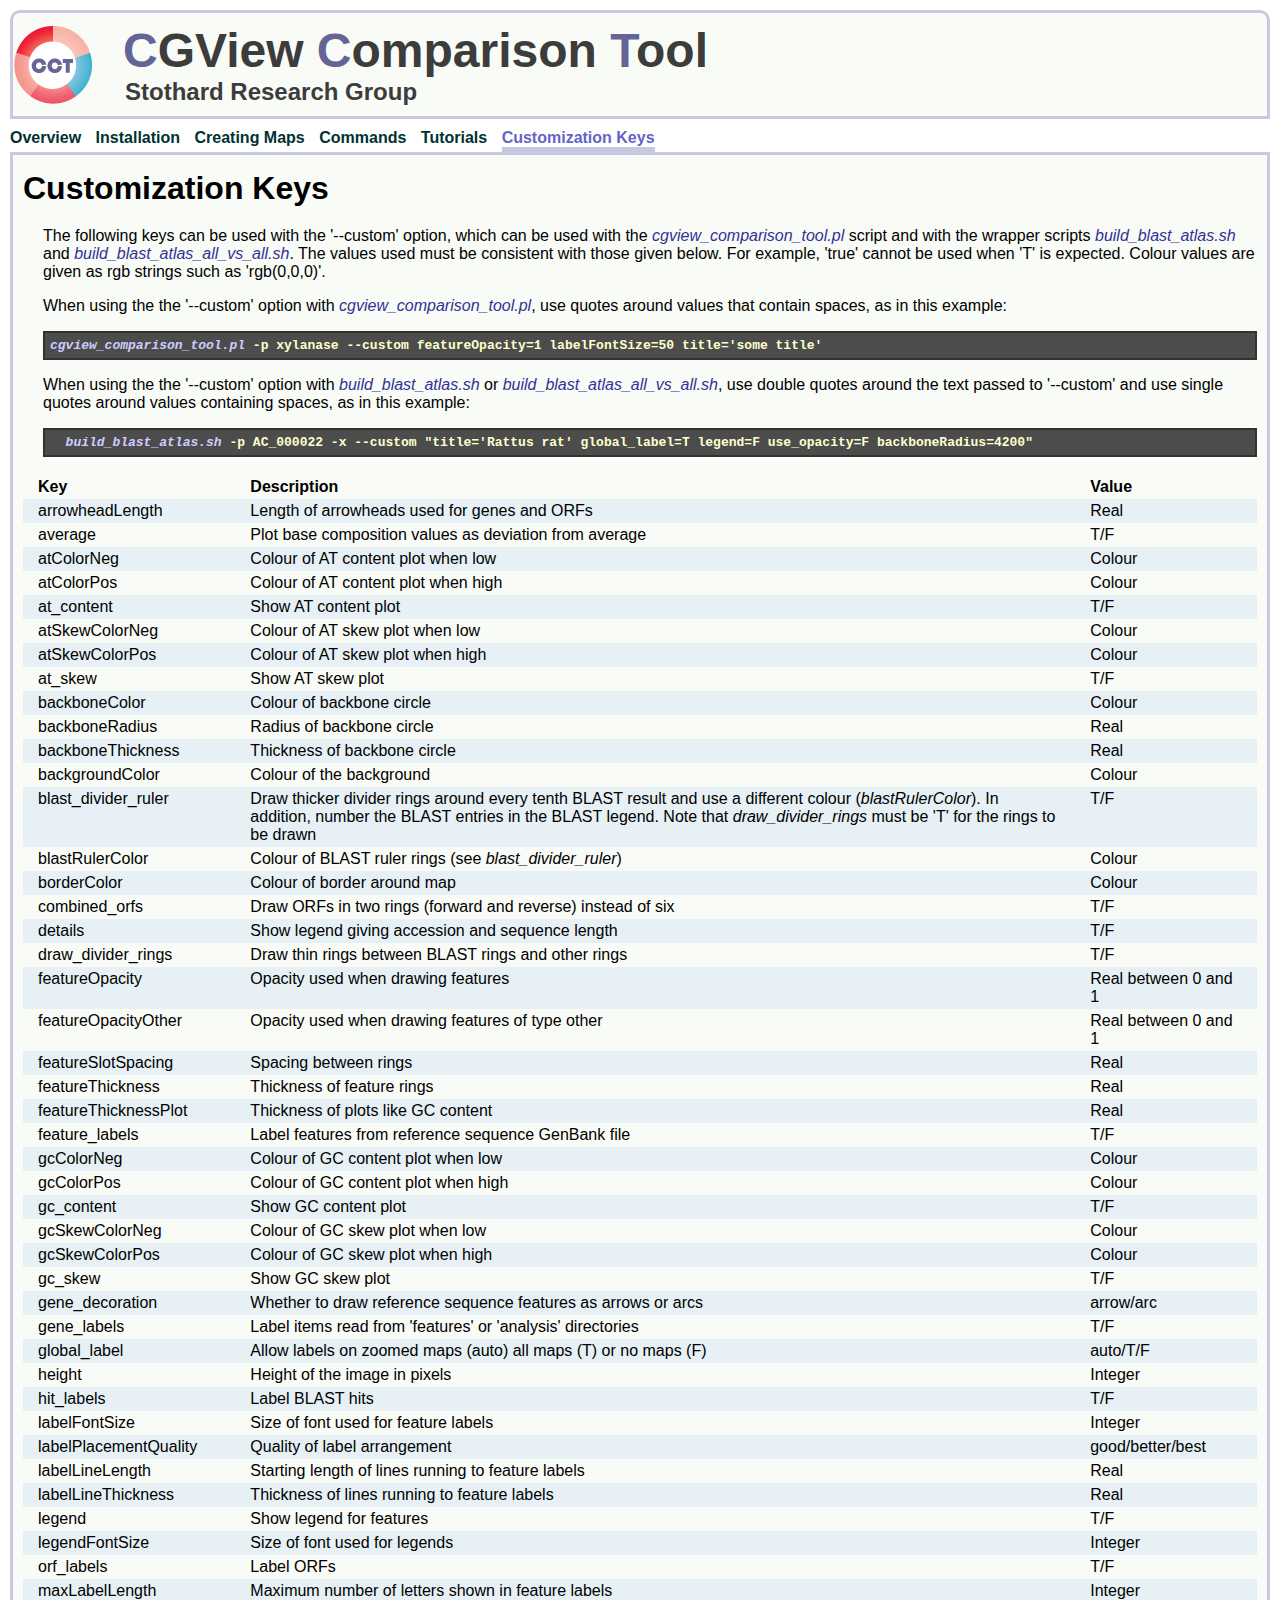
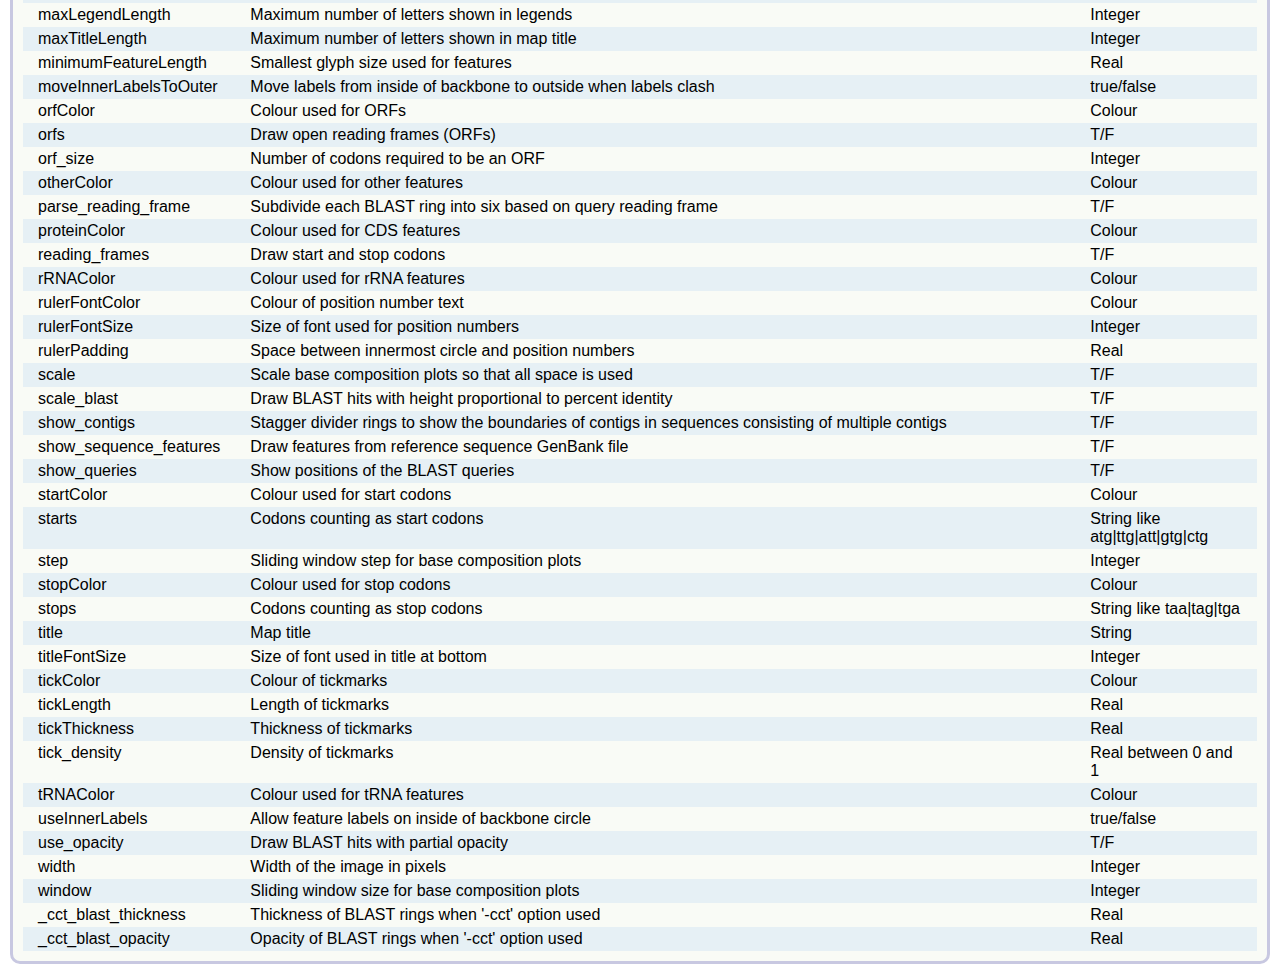
<file: docs/customization_keys.html>
<!DOCTYPE html PUBLIC "-//W3C//DTD XHTML 1.0 Transitional//EN" "http://www.w3.org/TR/xhtml1/DTD/xhtml1-transitional.dtd">
<html xmlns="http://www.w3.org/1999/xhtml">
  <head>
    <meta http-equiv="Content-Type" content="text/html; charset=UTF-8" />
    <link
      rel="stylesheet"
      type="text/css"
      href="scripts/jquery.ad-gallery/jquery.ad-gallery.css"
    />
    <script type="text/javascript" src="scripts/jquery.js"></script>
    <script
      type="text/javascript"
      src="scripts/jquery.ad-gallery/jquery.ad-gallery.js"
    ></script>
    <script type="text/javascript" src="scripts/docs.js"></script>
    <link rel="stylesheet" href="styles/stylesheet.css" type="text/css" />
    <title>CCT: Customization Keys</title>
  </head>

  <body>
    <div id="banner">
      <p id="banner-title">
        <span class="acronym">C</span>GView
        <span class="acronym">C</span>omparison
        <span class="acronym">T</span>ool
      </p>
      <p id="banner-sub-title">
        <a href="https://sites.ualberta.ca/~stothard/"
          >Stothard Research Group</a
        >
      </p>
    </div>

    <ul id="menu">
      <li>
        <a href="index.html">Overview</a>
      </li>
      <li>
        <a href="installation.html">Installation</a>
      </li>
      <li>
        <a href="creating_maps.html">Creating Maps</a>
      </li>
      <li>
        <a href="commands.html">Commands</a>
      </li>
      <li>
        <a href="tutorials.html">Tutorials</a>
      </li>
      <li>
        <a href="customization_keys.html" id="selected">Customization Keys</a>
      </li>
    </ul>

    <div id="main">
      <h1>Customization Keys</h1>

      <p>
        The following keys can be used with the '--custom' option, which can be
        used with the
        <a class="command" href="commands.html#cgview_comparison_tool"
          >cgview_comparison_tool.pl</a
        >
        script and with the wrapper scripts
        <a class="command" href="commands.html#build_blast_atlas"
          >build_blast_atlas.sh</a
        >
        and
        <a class="command" href="commands.html#build_blast_atlas_all_vs_all"
          >build_blast_atlas_all_vs_all.sh</a
        >. The values used must be consistent with those given below. For
        example, 'true' cannot be used when 'T' is expected. Colour values are
        given as rgb strings such as 'rgb(0,0,0)'.
      </p>

      <p>
        When using the the '--custom' option with
        <a class="command" href="commands.html#cgview_comparison_tool"
          >cgview_comparison_tool.pl</a
        >, use quotes around values that contain spaces, as in this example:
      </p>

      <pre class="code">
<a class='command' href='commands.html#cgview_comparison_tool'>cgview_comparison_tool.pl</a> -p xylanase --custom featureOpacity=1 labelFontSize=50 title='some title'</pre>

      <p>
        When using the the '--custom' option with
        <a class="command" href="commands.html#build_blast_atlas"
          >build_blast_atlas.sh</a
        >
        or
        <a class="command" href="commands.html#build_blast_atlas_all_vs_all"
          >build_blast_atlas_all_vs_all.sh</a
        >, use double quotes around the text passed to '--custom' and use single
        quotes around values containing spaces, as in this example:
      </p>

      <pre class="code">
  <a class="command" href="commands.html#build_blast_atlas"
  >build_blast_atlas.sh</a
> -p AC_000022 -x --custom "title='Rattus rat' global_label=T legend=F use_opacity=F backboneRadius=4200"</pre>

      <br />
      <table class="colored-rows" id="customization-keys">
        <tr>
          <th>Key</th>
          <th>Description</th>
          <th>Value</th>
        </tr>

        <tr>
          <td>arrowheadLength</td>
          <td>Length of arrowheads used for genes and ORFs</td>
          <td>Real</td>
        </tr>
        <tr>
          <td>average</td>
          <td>Plot base composition values as deviation from average</td>
          <td>T/F</td>
        </tr>
        <tr>
          <td>atColorNeg</td>
          <td>Colour of AT content plot when low</td>
          <td>Colour</td>
        </tr>
        <tr>
          <td>atColorPos</td>
          <td>Colour of AT content plot when high</td>
          <td>Colour</td>
        </tr>
        <tr>
          <td>at_content</td>
          <td>Show AT content plot</td>
          <td>T/F</td>
        </tr>
        <tr>
          <td>atSkewColorNeg</td>
          <td>Colour of AT skew plot when low</td>
          <td>Colour</td>
        </tr>
        <tr>
          <td>atSkewColorPos</td>
          <td>Colour of AT skew plot when high</td>
          <td>Colour</td>
        </tr>
        <tr>
          <td>at_skew</td>
          <td>Show AT skew plot</td>
          <td>T/F</td>
        </tr>
        <tr>
          <td>backboneColor</td>
          <td>Colour of backbone circle</td>
          <td>Colour</td>
        </tr>
        <tr>
          <td>backboneRadius</td>
          <td>Radius of backbone circle</td>
          <td>Real</td>
        </tr>
        <tr>
          <td>backboneThickness</td>
          <td>Thickness of backbone circle</td>
          <td>Real</td>
        </tr>
        <tr>
          <td>backgroundColor</td>
          <td>Colour of the background</td>
          <td>Colour</td>
        </tr>
        <tr>
          <td>blast_divider_ruler</td>
          <td>
            Draw thicker divider rings around every tenth BLAST result and use a
            different colour (<em>blastRulerColor</em>). In addition, number the
            BLAST entries in the BLAST legend. Note that
            <em>draw_divider_rings</em> must be 'T' for the rings to be drawn
          </td>
          <td>T/F</td>
        </tr>
        <tr>
          <td>blastRulerColor</td>
          <td>
            Colour of BLAST ruler rings (see <em>blast_divider_ruler</em>)
          </td>
          <td>Colour</td>
        </tr>
        <tr>
          <td>borderColor</td>
          <td>Colour of border around map</td>
          <td>Colour</td>
        </tr>
        <tr>
          <td>combined_orfs</td>
          <td>Draw ORFs in two rings (forward and reverse) instead of six</td>
          <td>T/F</td>
        </tr>
        <tr>
          <td>details</td>
          <td>Show legend giving accession and sequence length</td>
          <td>T/F</td>
        </tr>
        <tr>
          <td>draw_divider_rings</td>
          <td>Draw thin rings between BLAST rings and other rings</td>
          <td>T/F</td>
        </tr>
        <tr>
          <td>featureOpacity</td>
          <td>Opacity used when drawing features</td>
          <td>Real between 0 and 1</td>
        </tr>
        <tr>
          <td>featureOpacityOther</td>
          <td>Opacity used when drawing features of type other</td>
          <td>Real between 0 and 1</td>
        </tr>
        <tr>
          <td>featureSlotSpacing</td>
          <td>Spacing between rings</td>
          <td>Real</td>
        </tr>
        <tr>
          <td>featureThickness</td>
          <td>Thickness of feature rings</td>
          <td>Real</td>
        </tr>
        <tr>
          <td>featureThicknessPlot</td>
          <td>Thickness of plots like GC content</td>
          <td>Real</td>
        </tr>
        <tr>
          <td>feature_labels</td>
          <td>Label features from reference sequence GenBank file</td>
          <td>T/F</td>
        </tr>
        <tr>
          <td>gcColorNeg</td>
          <td>Colour of GC content plot when low</td>
          <td>Colour</td>
        </tr>
        <tr>
          <td>gcColorPos</td>
          <td>Colour of GC content plot when high</td>
          <td>Colour</td>
        </tr>
        <tr>
          <td>gc_content</td>
          <td>Show GC content plot</td>
          <td>T/F</td>
        </tr>
        <tr>
          <td>gcSkewColorNeg</td>
          <td>Colour of GC skew plot when low</td>
          <td>Colour</td>
        </tr>
        <tr>
          <td>gcSkewColorPos</td>
          <td>Colour of GC skew plot when high</td>
          <td>Colour</td>
        </tr>
        <tr>
          <td>gc_skew</td>
          <td>Show GC skew plot</td>
          <td>T/F</td>
        </tr>
        <tr>
          <td>gene_decoration</td>
          <td>Whether to draw reference sequence features as arrows or arcs</td>
          <td>arrow/arc</td>
        </tr>
        <tr>
          <td>gene_labels</td>
          <td>Label items read from 'features' or 'analysis' directories</td>
          <td>T/F</td>
        </tr>
        <tr>
          <td>global_label</td>
          <td>
            Allow labels on zoomed maps (auto) all maps (T) or no maps (F)
          </td>
          <td>auto/T/F</td>
        </tr>
        <tr>
          <td>height</td>
          <td>Height of the image in pixels</td>
          <td>Integer</td>
        </tr>
        <tr>
          <td>hit_labels</td>
          <td>Label BLAST hits</td>
          <td>T/F</td>
        </tr>
        <tr>
          <td>labelFontSize</td>
          <td>Size of font used for feature labels</td>
          <td>Integer</td>
        </tr>
        <tr>
          <td>labelPlacementQuality</td>
          <td>Quality of label arrangement</td>
          <td>good/better/best</td>
        </tr>
        <tr>
          <td>labelLineLength</td>
          <td>Starting length of lines running to feature labels</td>
          <td>Real</td>
        </tr>
        <tr>
          <td>labelLineThickness</td>
          <td>Thickness of lines running to feature labels</td>
          <td>Real</td>
        </tr>
        <tr>
          <td>legend</td>
          <td>Show legend for features</td>
          <td>T/F</td>
        </tr>
        <tr>
          <td>legendFontSize</td>
          <td>Size of font used for legends</td>
          <td>Integer</td>
        </tr>
        <tr>
          <td>orf_labels</td>
          <td>Label ORFs</td>
          <td>T/F</td>
        </tr>
        <tr>
          <td>maxLabelLength</td>
          <td>Maximum number of letters shown in feature labels</td>
          <td>Integer</td>
        </tr>
        <tr>
          <td>maxLegendLength</td>
          <td>Maximum number of letters shown in legends</td>
          <td>Integer</td>
        </tr>
        <tr>
          <td>maxTitleLength</td>
          <td>Maximum number of letters shown in map title</td>
          <td>Integer</td>
        </tr>
        <tr>
          <td>minimumFeatureLength</td>
          <td>Smallest glyph size used for features</td>
          <td>Real</td>
        </tr>
        <tr>
          <td>moveInnerLabelsToOuter</td>
          <td>
            Move labels from inside of backbone to outside when labels clash
          </td>
          <td>true/false</td>
        </tr>
        <tr>
          <td>orfColor</td>
          <td>Colour used for ORFs</td>
          <td>Colour</td>
        </tr>
        <tr>
          <td>orfs</td>
          <td>Draw open reading frames (ORFs)</td>
          <td>T/F</td>
        </tr>
        <tr>
          <td>orf_size</td>
          <td>Number of codons required to be an ORF</td>
          <td>Integer</td>
        </tr>
        <tr>
          <td>otherColor</td>
          <td>Colour used for other features</td>
          <td>Colour</td>
        </tr>
        <tr>
          <td>parse_reading_frame</td>
          <td>
            Subdivide each BLAST ring into six based on query reading frame
          </td>
          <td>T/F</td>
        </tr>
        <tr>
          <td>proteinColor</td>
          <td>Colour used for CDS features</td>
          <td>Colour</td>
        </tr>
        <tr>
          <td>reading_frames</td>
          <td>Draw start and stop codons</td>
          <td>T/F</td>
        </tr>
        <tr>
          <td>rRNAColor</td>
          <td>Colour used for rRNA features</td>
          <td>Colour</td>
        </tr>
        <tr>
          <td>rulerFontColor</td>
          <td>Colour of position number text</td>
          <td>Colour</td>
        </tr>
        <tr>
          <td>rulerFontSize</td>
          <td>Size of font used for position numbers</td>
          <td>Integer</td>
        </tr>
        <tr>
          <td>rulerPadding</td>
          <td>Space between innermost circle and position numbers</td>
          <td>Real</td>
        </tr>
        <tr>
          <td>scale</td>
          <td>Scale base composition plots so that all space is used</td>
          <td>T/F</td>
        </tr>
        <tr>
          <td>scale_blast</td>
          <td>Draw BLAST hits with height proportional to percent identity</td>
          <td>T/F</td>
        </tr>
        <tr>
          <td>show_contigs</td>
          <td>
            Stagger divider rings to show the boundaries of contigs in sequences
            consisting of multiple contigs
          </td>
          <td>T/F</td>
        </tr>
        <tr>
          <td>show_sequence_features</td>
          <td>Draw features from reference sequence GenBank file</td>
          <td>T/F</td>
        </tr>
        <tr>
          <td>show_queries</td>
          <td>Show positions of the BLAST queries</td>
          <td>T/F</td>
        </tr>
        <tr>
          <td>startColor</td>
          <td>Colour used for start codons</td>
          <td>Colour</td>
        </tr>
        <tr>
          <td>starts</td>
          <td>Codons counting as start codons</td>
          <td>String like atg|ttg|att|gtg|ctg</td>
        </tr>
        <tr>
          <td>step</td>
          <td>Sliding window step for base composition plots</td>
          <td>Integer</td>
        </tr>
        <tr>
          <td>stopColor</td>
          <td>Colour used for stop codons</td>
          <td>Colour</td>
        </tr>
        <tr>
          <td>stops</td>
          <td>Codons counting as stop codons</td>
          <td>String like taa|tag|tga</td>
        </tr>
        <tr>
          <td>title</td>
          <td>Map title</td>
          <td>String</td>
        </tr>
        <tr>
          <td>titleFontSize</td>
          <td>Size of font used in title at bottom</td>
          <td>Integer</td>
        </tr>
        <tr>
          <td>tickColor</td>
          <td>Colour of tickmarks</td>
          <td>Colour</td>
        </tr>
        <tr>
          <td>tickLength</td>
          <td>Length of tickmarks</td>
          <td>Real</td>
        </tr>
        <tr>
          <td>tickThickness</td>
          <td>Thickness of tickmarks</td>
          <td>Real</td>
        </tr>
        <tr>
          <td>tick_density</td>
          <td>Density of tickmarks</td>
          <td>Real between 0 and 1</td>
        </tr>
        <tr>
          <td>tRNAColor</td>
          <td>Colour used for tRNA features</td>
          <td>Colour</td>
        </tr>
        <tr>
          <td>useInnerLabels</td>
          <td>Allow feature labels on inside of backbone circle</td>
          <td>true/false</td>
        </tr>
        <tr>
          <td>use_opacity</td>
          <td>Draw BLAST hits with partial opacity</td>
          <td>T/F</td>
        </tr>
        <tr>
          <td>width</td>
          <td>Width of the image in pixels</td>
          <td>Integer</td>
        </tr>
        <tr>
          <td>window</td>
          <td>Sliding window size for base composition plots</td>
          <td>Integer</td>
        </tr>
        <tr>
          <td>_cct_blast_thickness</td>
          <td>Thickness of BLAST rings when '-cct' option used</td>
          <td>Real</td>
        </tr>
        <tr>
          <td>_cct_blast_opacity</td>
          <td>Opacity of BLAST rings when '-cct' option used</td>
          <td>Real</td>
        </tr>
      </table>
    </div>
  </body>
</html>
</file>
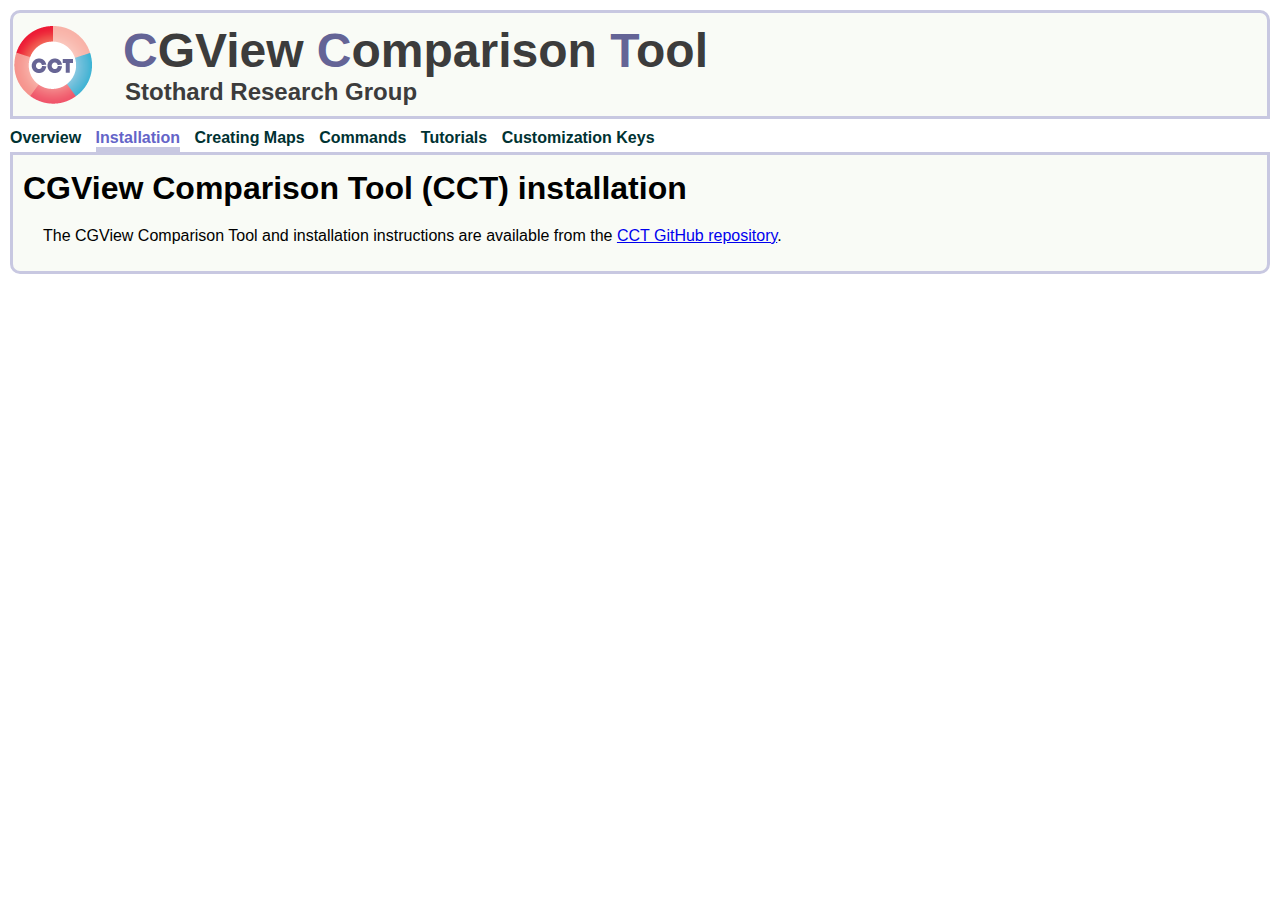
<file: docs/installation.html>
<!DOCTYPE html PUBLIC "-//W3C//DTD XHTML 1.0 Transitional//EN" "http://www.w3.org/TR/xhtml1/DTD/xhtml1-transitional.dtd">
<html xmlns="http://www.w3.org/1999/xhtml">
  <head>
    <meta http-equiv="Content-Type" content="text/html; charset=UTF-8" />
    <link rel="stylesheet" href="styles/stylesheet.css" type="text/css" />
    <title>CCT: Installation</title>
  </head>

  <body>
    <div id="banner">
      <p id="banner-title">
        <span class="acronym">C</span>GView
        <span class="acronym">C</span>omparison
        <span class="acronym">T</span>ool
      </p>
      <p id="banner-sub-title">
        <a href="https://sites.ualberta.ca/~stothard/"
          >Stothard Research Group</a
        >
      </p>
    </div>

    <ul id="menu">
      <li>
        <a href="index.html">Overview</a>
      </li>
      <li>
        <a href="installation.html" id="selected">Installation</a>
      </li>
      <li>
        <a href="creating_maps.html">Creating Maps</a>
      </li>
      <li>
        <a href="commands.html">Commands</a>
      </li>
      <li>
        <a href="tutorials.html">Tutorials</a>
      </li>
      <li>
        <a href="customization_keys.html">Customization Keys</a>
      </li>
    </ul>

    <div id="main">
      <h1>CGView Comparison Tool (CCT) installation</h1>

      <p>
        The CGView Comparison Tool and installation instructions are available
        from the
        <a href="https://github.com/paulstothard/cgview_comparison_tool"
          >CCT GitHub repository</a
        >.
      </p>
    </div>
  </body>
</html>
</file>
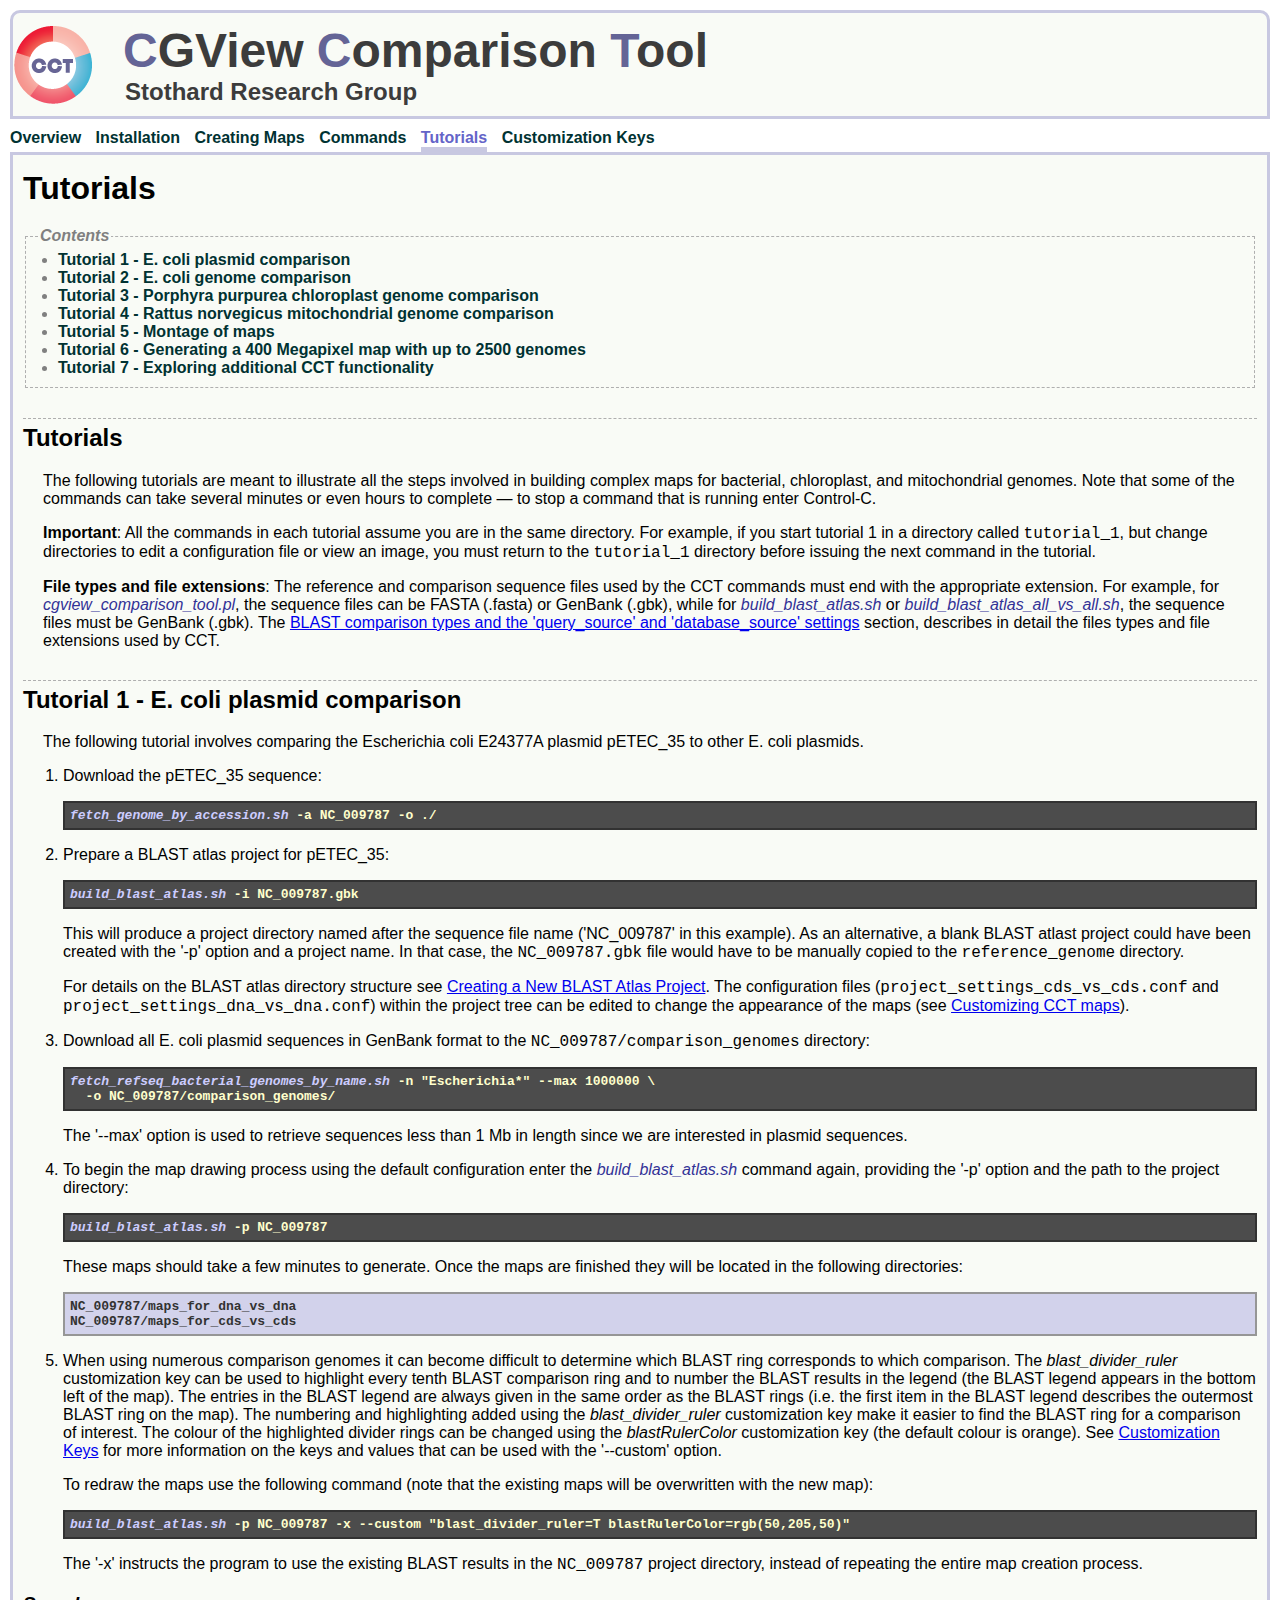
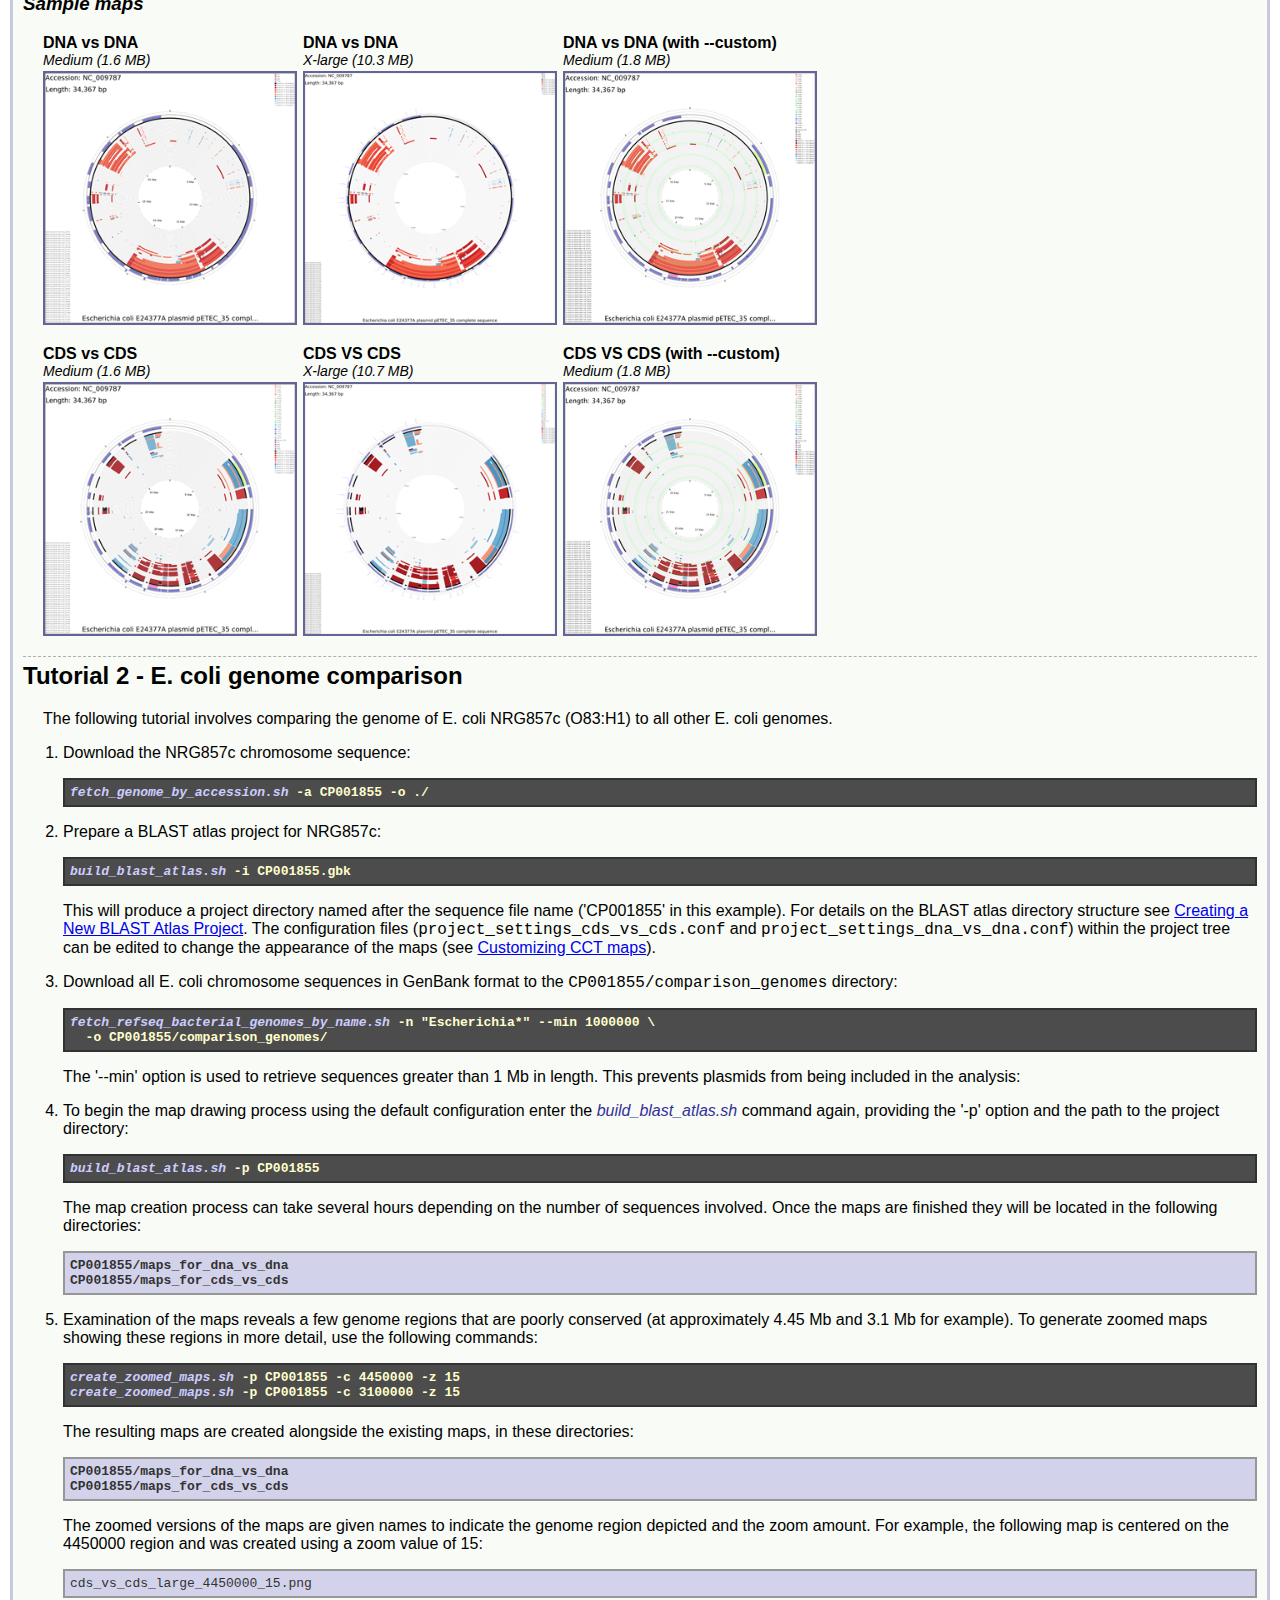
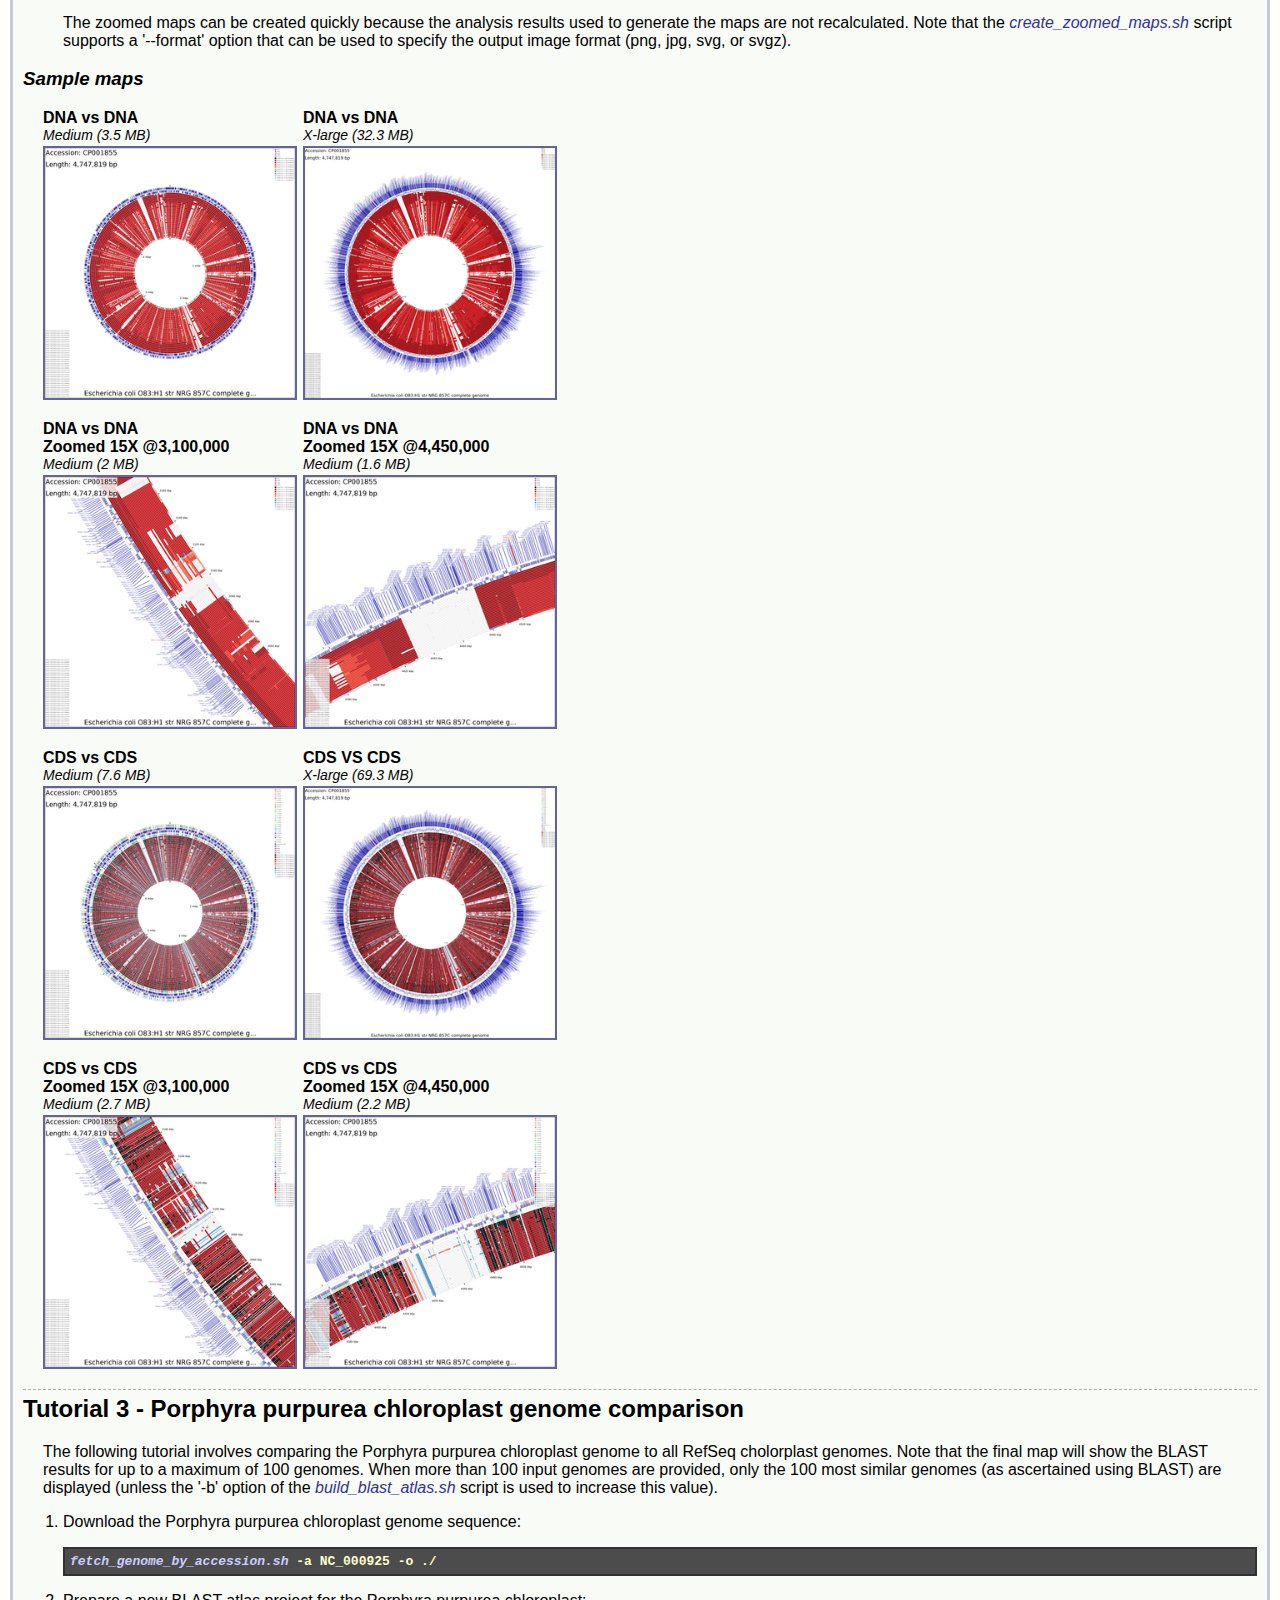
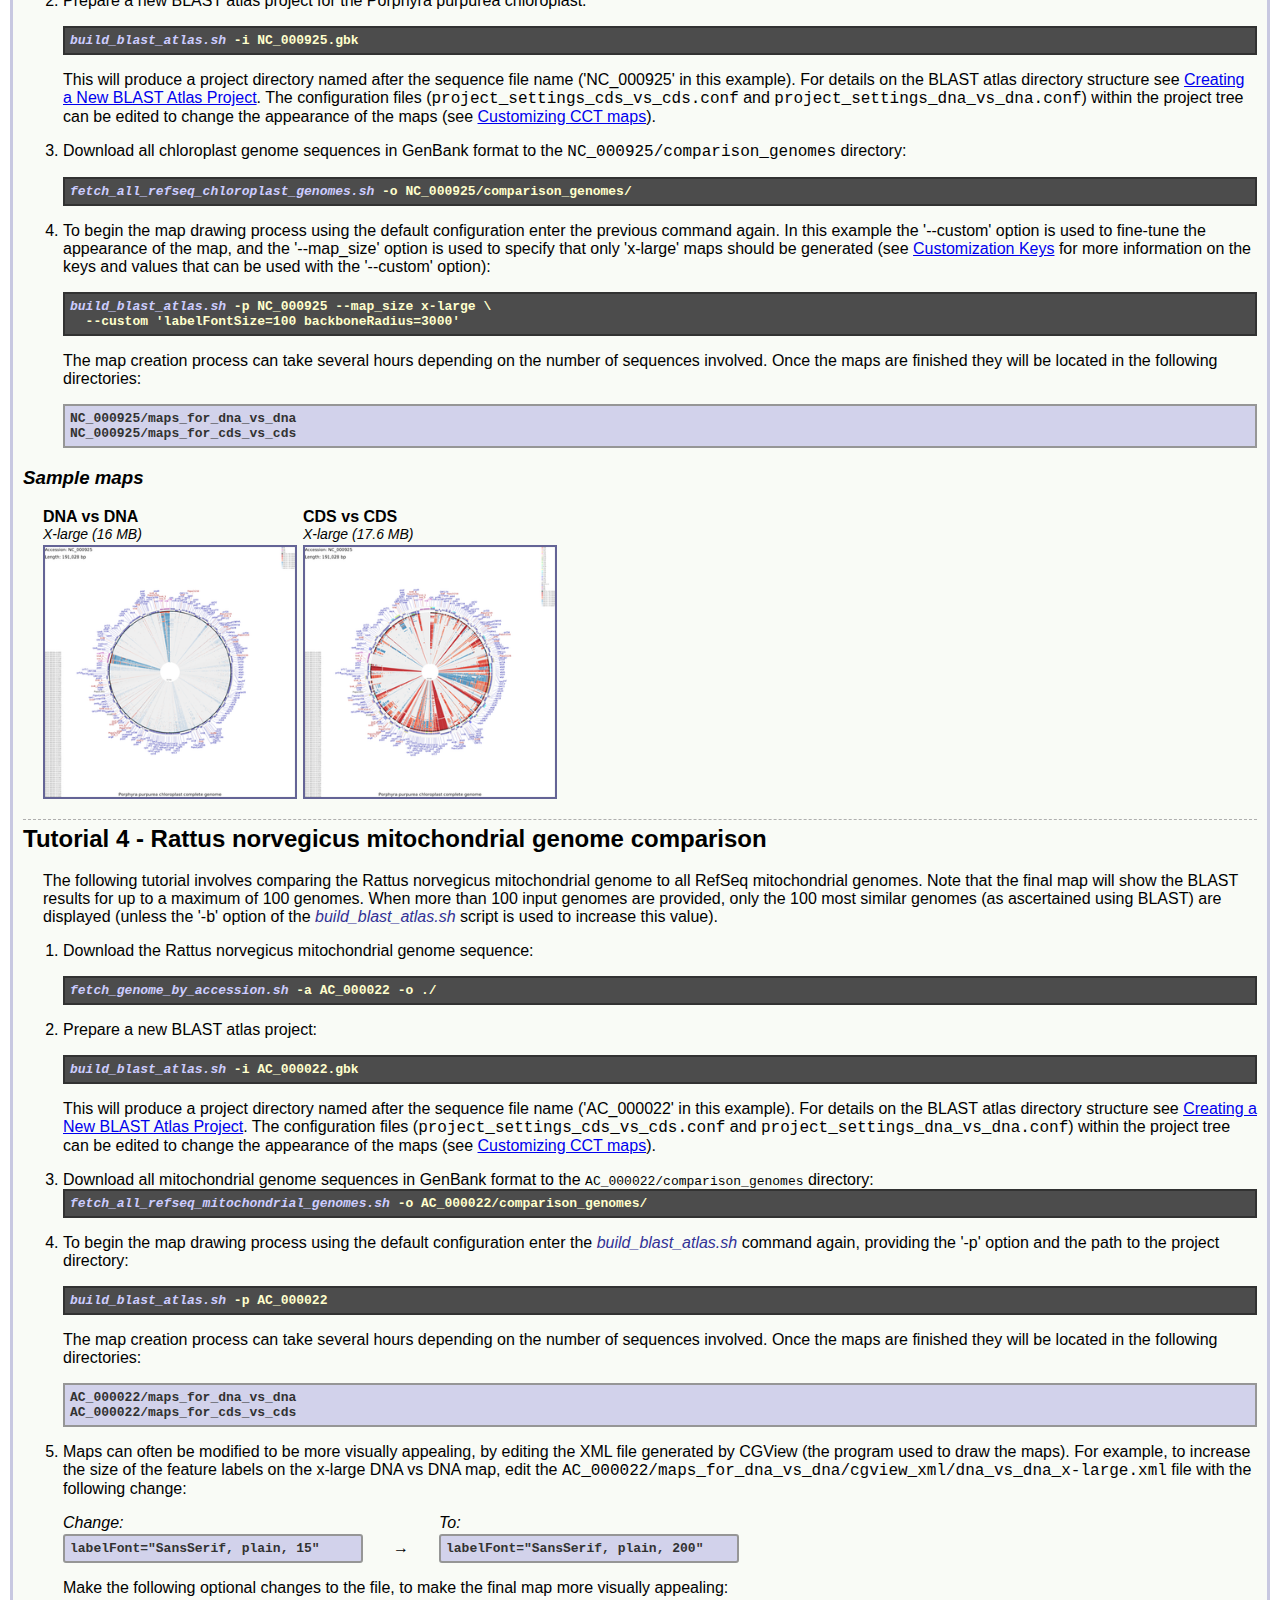
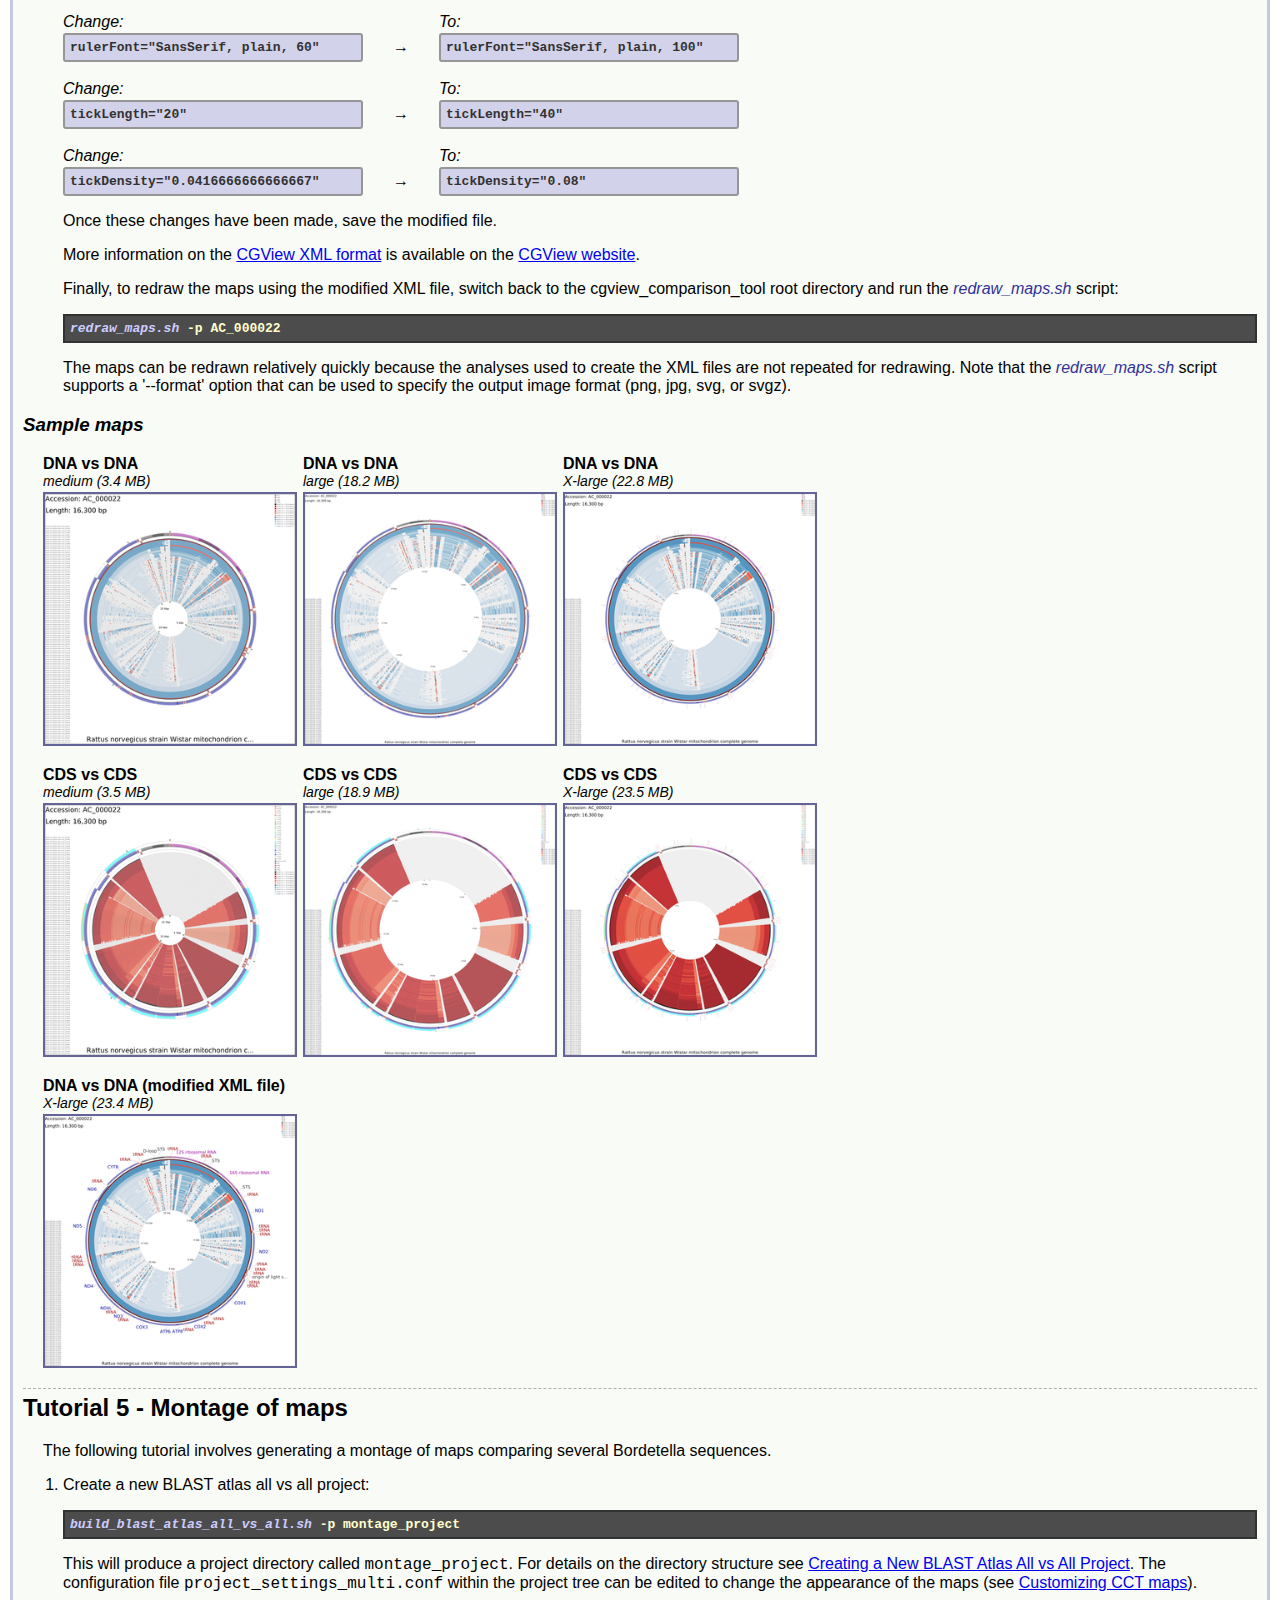
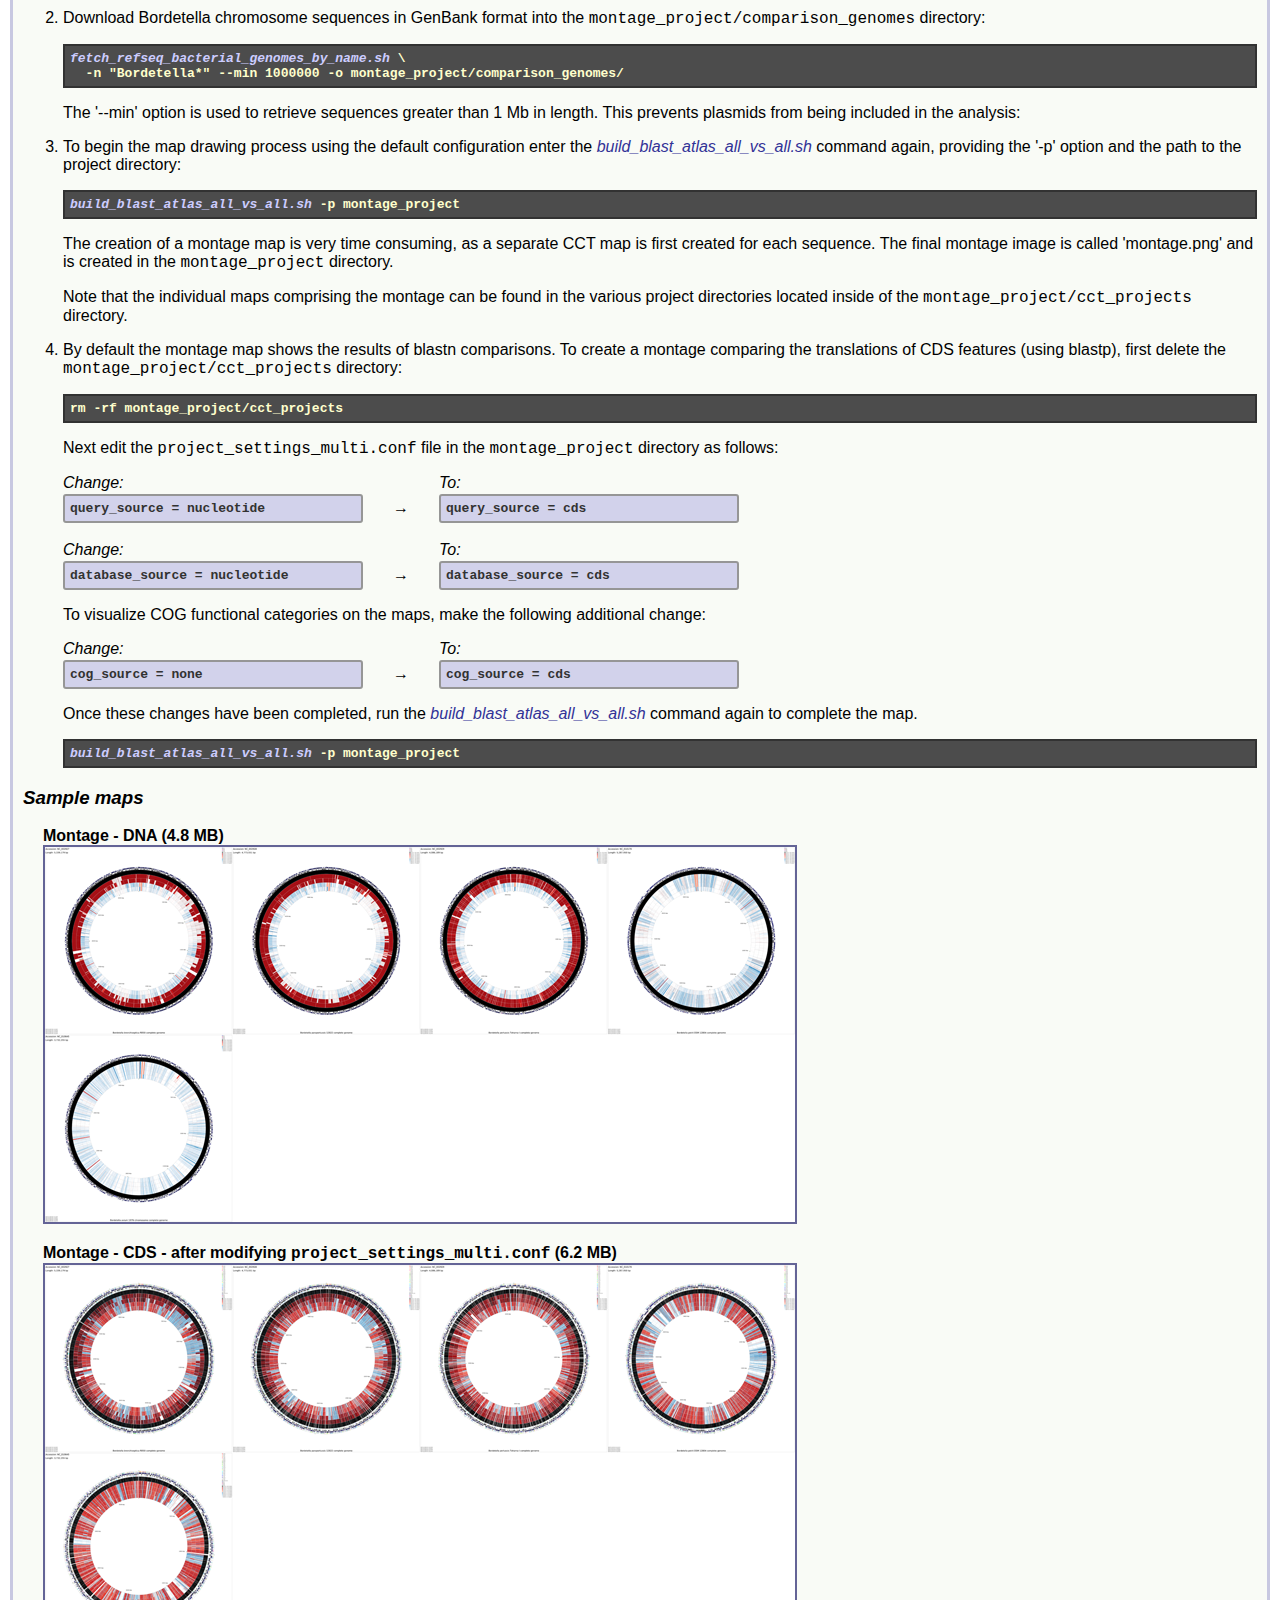
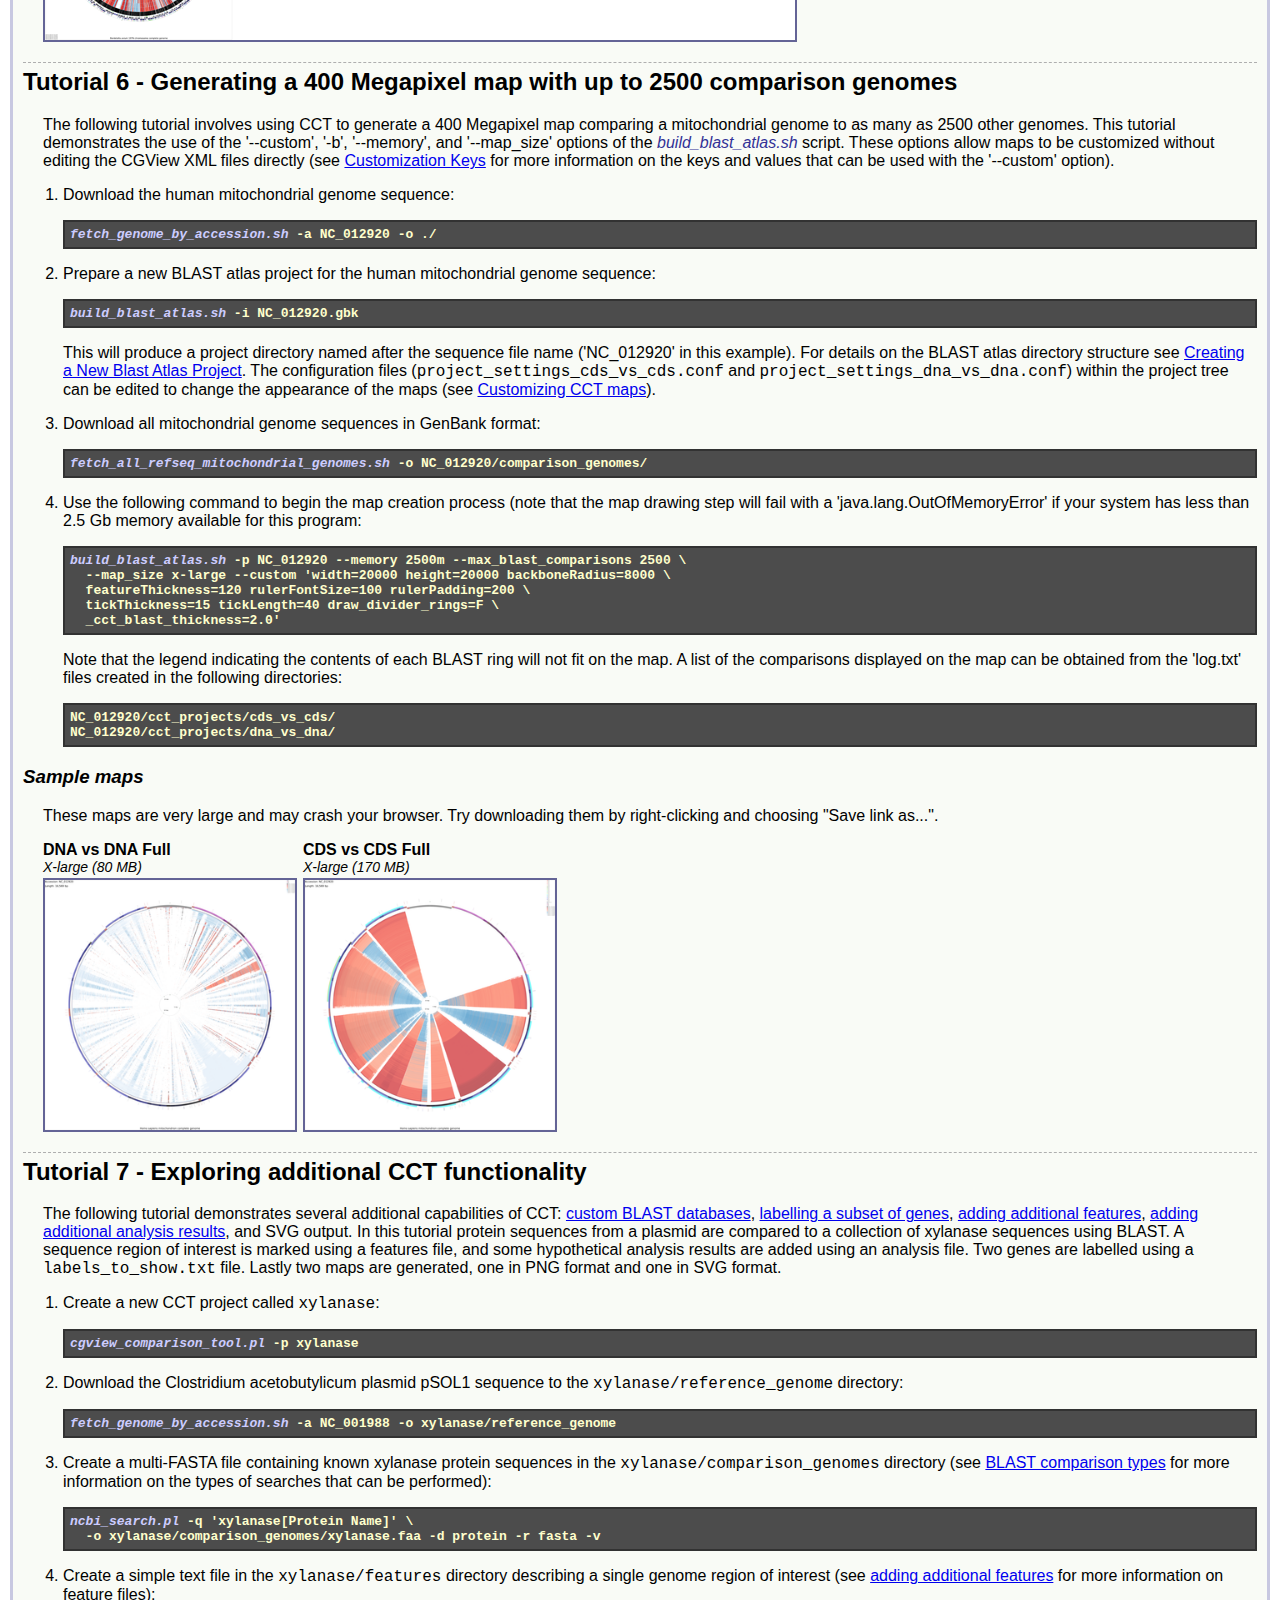
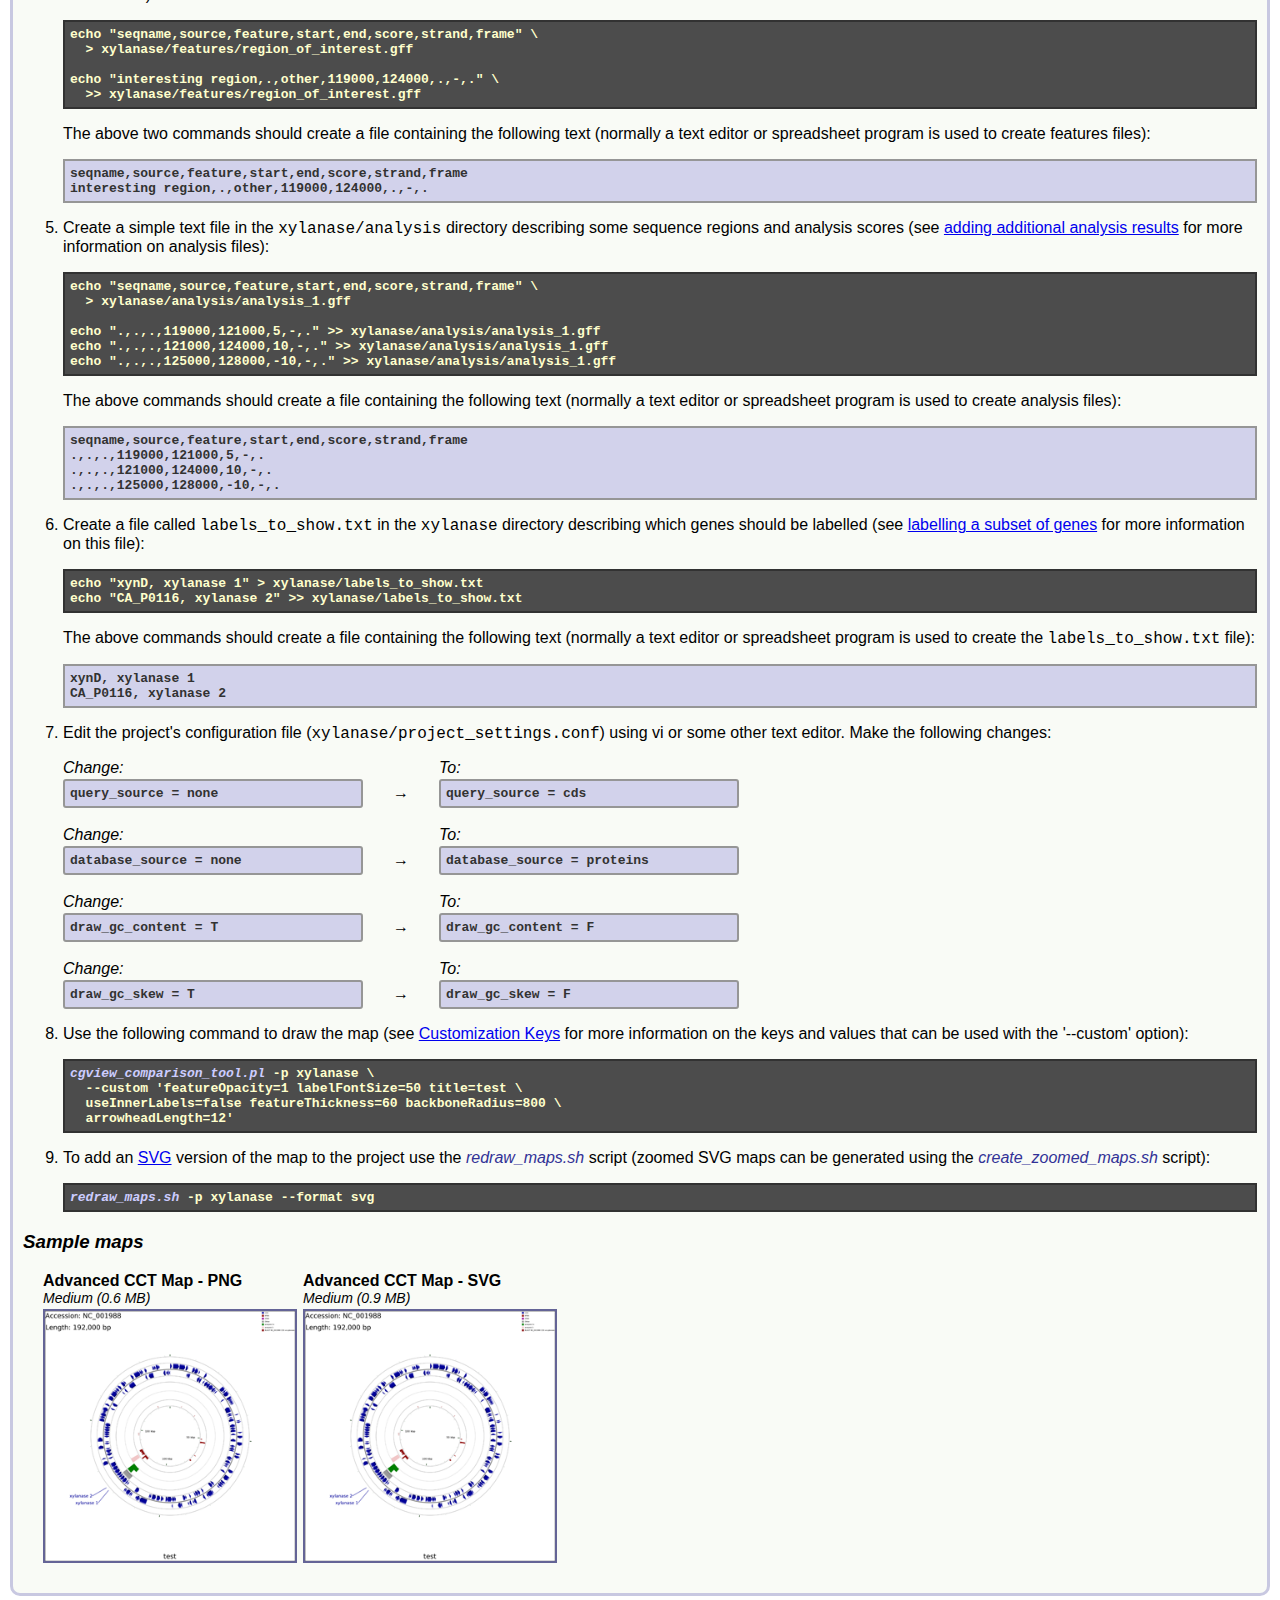
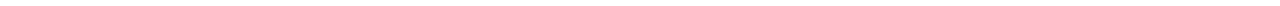
<file: docs/tutorials.html>
<!DOCTYPE html PUBLIC "-//W3C//DTD XHTML 1.0 Transitional//EN" "http://www.w3.org/TR/xhtml1/DTD/xhtml1-transitional.dtd">
<html xmlns="http://www.w3.org/1999/xhtml">
  <head>
    <meta http-equiv="Content-Type" content="text/html; charset=UTF-8" />
    <link rel="stylesheet" href="styles/stylesheet.css" type="text/css" />
    <link
      rel="stylesheet"
      type="text/css"
      href="scripts/jquery.ad-gallery/jquery.ad-gallery.css"
    />
    <script type="text/javascript" src="scripts/jquery.js"></script>
    <script
      type="text/javascript"
      src="scripts/jquery.ad-gallery/jquery.ad-gallery.js"
    ></script>
    <script type="text/javascript" src="scripts/docs.js"></script>
    <title>CCT: Tutorials</title>
  </head>

  <body>
    <div id="banner">
      <p id="banner-title">
        <span class="acronym">C</span>GView
        <span class="acronym">C</span>omparison
        <span class="acronym">T</span>ool
      </p>
      <p id="banner-sub-title">
        <a href="https://sites.ualberta.ca/~stothard/"
          >Stothard Research Group</a
        >
      </p>
    </div>

    <ul id="menu">
      <li>
        <a href="index.html">Overview</a>
      </li>
      <li>
        <a href="installation.html">Installation</a>
      </li>
      <li>
        <a href="creating_maps.html">Creating Maps</a>
      </li>
      <li>
        <a href="commands.html">Commands</a>
      </li>
      <li>
        <a href="tutorials.html" id="selected">Tutorials</a>
      </li>
      <li>
        <a href="customization_keys.html">Customization Keys</a>
      </li>
    </ul>

    <div id="main">
      <h1>Tutorials</h1>
      <fieldset id="contents">
        <legend>Contents</legend>
        <ul>
          <li>
            <a href="#tutorial-1">Tutorial 1 - E. coli plasmid comparison</a>
          </li>
          <li>
            <a href="#tutorial-2">Tutorial 2 - E. coli genome comparison</a>
          </li>
          <li>
            <a href="#tutorial-3"
              >Tutorial 3 - Porphyra purpurea chloroplast genome comparison</a
            >
          </li>
          <li>
            <a href="#tutorial-4"
              >Tutorial 4 - Rattus norvegicus mitochondrial genome comparison</a
            >
          </li>
          <li><a href="#tutorial-5">Tutorial 5 - Montage of maps</a></li>
          <li>
            <a href="#tutorial-6"
              >Tutorial 6 - Generating a 400 Megapixel map with up to 2500
              genomes</a
            >
          </li>
          <li>
            <a href="#tutorial-7"
              >Tutorial 7 - Exploring additional CCT functionality</a
            >
          </li>
        </ul>
      </fieldset>

      <h2>Tutorials</h2>
      <p>
        The following tutorials are meant to illustrate all the steps involved
        in building complex maps for bacterial, chloroplast, and mitochondrial
        genomes. Note that some of the commands can take several minutes or even
        hours to complete &mdash; to stop a command that is running enter
        Control-C.
      </p>
      <p>
        <strong>Important</strong>: All the commands in each tutorial assume you
        are in the same directory. For example, if you start tutorial 1 in a
        directory called <em class="file">tutorial_1</em>, but change
        directories to edit a configuration file or view an image, you must
        return to the <em class="file">tutorial_1</em>
        directory before issuing the next command in the tutorial.
      </p>
      <p>
        <strong>File types and file extensions</strong>: The reference and
        comparison sequence files used by the CCT commands must end with the
        appropriate extension. For example, for
        <a class="command" href="commands.html#cgview_comparison_tool"
          >cgview_comparison_tool.pl</a
        >, the sequence files can be FASTA (.fasta) or GenBank (.gbk), while for
        <a class="command" href="commands.html#build_blast_atlas"
          >build_blast_atlas.sh</a
        >
        or
        <a class="command" href="commands.html#build_blast_atlas_all_vs_all"
          >build_blast_atlas_all_vs_all.sh</a
        >, the sequence files must be GenBank (.gbk). The
        <a href="creating_maps.html#blast-comparisons"
          >BLAST comparison types and the 'query_source' and 'database_source'
          settings</a
        >
        section, describes in detail the files types and file extensions used by
        CCT.
      </p>

      <h2 id="tutorial-1">Tutorial 1 - E. coli plasmid comparison</h2>
      <p>
        The following tutorial involves comparing the Escherichia coli E24377A
        plasmid pETEC_35 to other E. coli plasmids.
      </p>

      <ol>
        <li>
          <p>
            Download the pETEC_35 sequence:
          </p>

          <pre class="code">
<a class='command' href='commands.html#fetch_genome_by_accession'>fetch_genome_by_accession.sh</a> -a NC_009787 -o ./</pre>
        </li>

        <li>
          <p>
            Prepare a BLAST atlas project for pETEC_35:
          </p>

          <pre class="code">
<a class='command' href='commands.html#build_blast_atlas'>build_blast_atlas.sh</a> -i NC_009787.gbk</pre>
          <p>
            This will produce a project directory named after the sequence file
            name ('NC_009787' in this example). As an alternative, a blank BLAST
            atlast project could have been created with the '-p' option and a
            project name. In that case, the
            <em class="file">NC_009787.gbk</em> file would have to be manually
            copied to the <em class="file">reference_genome</em> directory.
          </p>
          <p>
            For details on the BLAST atlas directory structure see
            <a href="commands.html#blast_atlas_project_tree"
              >Creating a New BLAST Atlas Project</a
            >. The configuration files (<em class="file"
              >project_settings_cds_vs_cds.conf</em
            >
            and <em class="file">project_settings_dna_vs_dna.conf</em>) within
            the project tree can be edited to change the appearance of the maps
            (see
            <a href="creating_maps.html#customizing-maps"
              >Customizing CCT maps</a
            >).
          </p>
        </li>

        <li>
          <p>
            Download all E. coli plasmid sequences in GenBank format to the
            <em class="file">NC_009787/comparison_genomes</em> directory:
          </p>

          <pre class="code">
<a class='command' href='commands.html#fetch_refseq_bacterial_genomes_by_name'>fetch_refseq_bacterial_genomes_by_name.sh</a> -n "Escherichia*" --max 1000000 \
  -o NC_009787/comparison_genomes/</pre>
          <p>
            The '--max' option is used to retrieve sequences less than 1 Mb in
            length since we are interested in plasmid sequences.
          </p>
        </li>

        <li>
          <p>
            To begin the map drawing process using the default configuration
            enter the
            <a class="command" href="commands.html#build_blast_atlas"
              >build_blast_atlas.sh</a
            >
            command again, providing the '-p' option and the path to the project
            directory:
          </p>

          <pre class="code">
<a class='command' href='commands.html#build_blast_atlas'>build_blast_atlas.sh</a> -p NC_009787</pre>

          <p>
            These maps should take a few minutes to generate. Once the maps are
            finished they will be located in the following directories:
          </p>

          <pre class="file-tree">
<strong>NC_009787/maps_for_dna_vs_dna</strong>
<strong>NC_009787/maps_for_cds_vs_cds</strong></pre>
        </li>
        <li>
          <p>
            When using numerous comparison genomes it can become difficult to
            determine which BLAST ring corresponds to which comparison. The
            <em>blast_divider_ruler</em> customization key can be used to
            highlight every tenth BLAST comparison ring and to number the BLAST
            results in the legend (the BLAST legend appears in the bottom left
            of the map). The entries in the BLAST legend are always given in the
            same order as the BLAST rings (i.e. the first item in the BLAST
            legend describes the outermost BLAST ring on the map). The numbering
            and highlighting added using the
            <em>blast_divider_ruler</em> customization key make it easier to
            find the BLAST ring for a comparison of interest. The colour of the
            highlighted divider rings can be changed using the
            <em>blastRulerColor</em> customization key (the default colour is
            orange). See
            <a href="customization_keys.html">Customization Keys</a> for more
            information on the keys and values that can be used with the
            '--custom' option.
          </p>
          <p>
            To redraw the maps use the following command (note that the existing
            maps will be overwritten with the new map):
          </p>
          <pre class="code">
<a class='command' href='commands.html#build_blast_atlas'>build_blast_atlas.sh</a> -p NC_009787 -x --custom "blast_divider_ruler=T blastRulerColor=rgb(50,205,50)"</pre>
          <p>
            The '-x' instructs the program to use the existing BLAST results in
            the <em class="file">NC_009787</em> project directory, instead of
            repeating the entire map creation process.
          </p>
        </li>
      </ol>

      <h3>Sample maps</h3>
      <div class="image-row">
        <div class="image-block">
          <p class="image-title">DNA vs DNA</p>
          <p class="image-size">Medium (1.6 MB)</p>
          <a href="images/tut1/DNA_vs_DNA_medium.png"
            ><img
              src="images/tut1/300_DNA_vs_DNA_medium.png"
              alt="DNA_vs_DNA_medium"
              width="250"
              height="250"
          /></a>
        </div>

        <div class="image-block">
          <p class="image-title">DNA vs DNA</p>
          <p class="image-size">X-large (10.3 MB)</p>
          <a href="images/tut1/DNA_vs_DNA_x-large.png"
            ><img
              src="images/tut1/300_DNA_vs_DNA_x-large.png"
              alt="DNA_vs_DNA_x-large"
              width="250"
              height="250"
          /></a>
        </div>

        <div class="image-block">
          <p class="image-title">DNA vs DNA (with --custom)</p>
          <p class="image-size">Medium (1.8 MB)</p>
          <a href="images/tut1/DNA_vs_DNA_custom_medium.png"
            ><img
              src="images/tut1/300_DNA_vs_DNA_custom_medium.png"
              alt="DNA_vs_DNA_custom"
              width="250"
              height="250"
          /></a>
        </div>
      </div>

      <div class="image-row">
        <div class="image-block">
          <p class="image-title">CDS vs CDS</p>
          <p class="image-size">Medium (1.6 MB)</p>
          <a href="images/tut1/CDS_vs_CDS_medium.png"
            ><img
              src="images/tut1/300_CDS_vs_CDS_medium.png"
              alt="CDS_vs_CDS_medium"
              width="250"
              height="250"
          /></a>
        </div>

        <div class="image-block">
          <p class="image-title">CDS VS CDS</p>
          <p class="image-size">X-large (10.7 MB)</p>
          <a href="images/tut1/CDS_vs_CDS_x-large.png"
            ><img
              src="images/tut1/300_CDS_vs_CDS_x-large.png"
              alt="CDS_vs_CDS_x-large"
              width="250"
              height="250"
          /></a>
        </div>

        <div class="image-block">
          <p class="image-title">CDS VS CDS (with --custom)</p>
          <p class="image-size">Medium (1.8 MB)</p>
          <a href="images/tut1/CDS_vs_CDS_custom_medium.png"
            ><img
              src="images/tut1/300_CDS_vs_CDS_custom_medium.png"
              alt="CDS_vs_CDS_custom_medium"
              width="250"
              height="250"
          /></a>
        </div>
      </div>

      <h2 id="tutorial-2">Tutorial 2 - E. coli genome comparison</h2>
      <p>
        The following tutorial involves comparing the genome of E. coli NRG857c
        (O83:H1) to all other E. coli genomes.
      </p>

      <ol>
        <li>
          <p>
            Download the NRG857c chromosome sequence:
          </p>

          <pre class="code">
<a class='command' href='commands.html#fetch_genome_by_accession'>fetch_genome_by_accession.sh</a> -a CP001855 -o ./</pre>
        </li>

        <li>
          <p>
            Prepare a BLAST atlas project for NRG857c:
          </p>

          <pre class="code">
<a class='command' href='commands.html#build_blast_atlas'>build_blast_atlas.sh</a> -i CP001855.gbk</pre>
          <p>
            This will produce a project directory named after the sequence file
            name ('CP001855' in this example). For details on the BLAST atlas
            directory structure see
            <a href="commands.html#blast_atlas_project_tree"
              >Creating a New BLAST Atlas Project</a
            >. The configuration files (<em class="file"
              >project_settings_cds_vs_cds.conf</em
            >
            and <em class="file">project_settings_dna_vs_dna.conf</em>) within
            the project tree can be edited to change the appearance of the maps
            (see
            <a href="creating_maps.html#customizing-maps"
              >Customizing CCT maps</a
            >).
          </p>
        </li>

        <li>
          <p>
            Download all E. coli chromosome sequences in GenBank format to the
            <em class="file">CP001855/comparison_genomes</em> directory:
          </p>

          <pre class="code">
<a class='command' href='commands.html#fetch_refseq_bacterial_genomes_by_name'>fetch_refseq_bacterial_genomes_by_name.sh</a> -n "Escherichia*" --min 1000000 \
  -o CP001855/comparison_genomes/</pre>
          <p>
            The '--min' option is used to retrieve sequences greater than 1 Mb
            in length. This prevents plasmids from being included in the
            analysis:
          </p>
        </li>

        <li>
          <p>
            To begin the map drawing process using the default configuration
            enter the
            <a class="command" href="commands.html#build_blast_atlas"
              >build_blast_atlas.sh</a
            >
            command again, providing the '-p' option and the path to the project
            directory:
          </p>

          <pre class="code">
<a class='command' href='commands.html#build_blast_atlas'>build_blast_atlas.sh</a> -p CP001855</pre>

          <p>
            The map creation process can take several hours depending on the
            number of sequences involved. Once the maps are finished they will
            be located in the following directories:
          </p>

          <pre class="file-tree">
<strong>CP001855/maps_for_dna_vs_dna</strong>
<strong>CP001855/maps_for_cds_vs_cds</strong></pre>
        </li>

        <li>
          <p>
            Examination of the maps reveals a few genome regions that are poorly
            conserved (at approximately 4.45 Mb and 3.1 Mb for example). To
            generate zoomed maps showing these regions in more detail, use the
            following commands:
          </p>

          <pre class="code">
<a class='command' href='commands.html#create_zoomed_maps'>create_zoomed_maps.sh</a> -p CP001855 -c 4450000 -z 15
<a class='command' href='commands.html#create_zoomed_maps'>create_zoomed_maps.sh</a> -p CP001855 -c 3100000 -z 15</pre>

          <p>
            The resulting maps are created alongside the existing maps, in these
            directories:
          </p>

          <pre class="file-tree">
<strong>CP001855/maps_for_dna_vs_dna</strong>
<strong>CP001855/maps_for_cds_vs_cds</strong></pre>

          <p>
            The zoomed versions of the maps are given names to indicate the
            genome region depicted and the zoom amount. For example, the
            following map is centered on the 4450000 region and was created
            using a zoom value of 15:
          </p>

          <pre class="file-tree">cds_vs_cds_large_4450000_15.png</pre>

          <p>
            The zoomed maps can be created quickly because the analysis results
            used to generate the maps are not recalculated. Note that the
            <a class="command" href="commands.html#create_zoomed_maps"
              >create_zoomed_maps.sh</a
            >
            script supports a '--format' option that can be used to specify the
            output image format (png, jpg, svg, or svgz).
          </p>
        </li>
      </ol>

      <h3>Sample maps</h3>
      <div class="image-row">
        <div class="image-block">
          <p class="image-title">DNA vs DNA</p>
          <p class="image-size">Medium (3.5 MB)</p>
          <a href="images/tut2/DNA_vs_DNA_medium.png"
            ><img
              src="images/tut2/300_DNA_vs_DNA_medium.png"
              alt="DNA_vs_DNA_medium"
              width="250"
              height="250"
          /></a>
        </div>

        <div class="image-block">
          <p class="image-title">DNA vs DNA</p>
          <p class="image-size">X-large (32.3 MB)</p>
          <a href="images/tut2/DNA_vs_DNA_x-large.png"
            ><img
              src="images/tut2/300_DNA_vs_DNA_x-large.png"
              alt="DNA_vs_DNA_x-large"
              width="250"
              height="250"
          /></a>
        </div>
      </div>

      <div class="image-row">
        <div class="image-block">
          <p class="image-title">DNA vs DNA</p>
          <p class="image-scale">Zoomed 15X @3,100,000</p>
          <p class="image-size">Medium (2 MB)</p>
          <a href="images/tut2/DNA_vs_DNA_medium_3100000_15.png"
            ><img
              src="images/tut2/300_DNA_vs_DNA_medium_3100000_15.png"
              alt="DNA_vs_DNA_medium_3100000_15"
              width="250"
              height="250"
          /></a>
        </div>

        <div class="image-block">
          <p class="image-title">DNA vs DNA</p>
          <p class="image-scale">Zoomed 15X @4,450,000</p>
          <p class="image-size">Medium (1.6 MB)</p>
          <a href="images/tut2/DNA_vs_DNA_medium_4450000_15.png"
            ><img
              src="images/tut2/300_DNA_vs_DNA_medium_4450000_15.png"
              alt="DNA_vs_DNA_medium_4450000_15"
              width="250"
              height="250"
          /></a>
        </div>
      </div>

      <div class="image-row">
        <div class="image-block">
          <p class="image-title">CDS vs CDS</p>
          <p class="image-size">Medium (7.6 MB)</p>
          <a href="images/tut2/CDS_vs_CDS_medium.png"
            ><img
              src="images/tut2/300_CDS_vs_CDS_medium.png"
              alt="CDS_vs_CDS_medium"
              width="250"
              height="250"
          /></a>
        </div>

        <div class="image-block">
          <p class="image-title">CDS VS CDS</p>
          <p class="image-size">X-large (69.3 MB)</p>
          <a href="images/tut2/CDS_vs_CDS_x-large.png"
            ><img
              src="images/tut2/300_CDS_vs_CDS_x-large.png"
              alt="CDS_vs_CDS_x-large"
              width="250"
              height="250"
          /></a>
        </div>
      </div>

      <div class="image-row">
        <div class="image-block">
          <p class="image-title">CDS vs CDS</p>
          <p class="image-scale">Zoomed 15X @3,100,000</p>
          <p class="image-size">Medium (2.7 MB)</p>
          <a href="images/tut2/CDS_vs_CDS_medium_3100000_15.png"
            ><img
              src="images/tut2/300_CDS_vs_CDS_medium_3100000_15.png"
              alt="CDS_vs_CDS_medium_3100000_15"
              width="250"
              height="250"
          /></a>
        </div>

        <div class="image-block">
          <p class="image-title">CDS vs CDS</p>
          <p class="image-scale">Zoomed 15X @4,450,000</p>
          <p class="image-size">Medium (2.2 MB)</p>
          <a href="images/tut2/CDS_vs_CDS_medium_4450000_15.png"
            ><img
              src="images/tut2/300_CDS_vs_CDS_medium_4450000_15.png"
              alt="CDS_vs_CDS_medium_4450000_15"
              width="250"
              height="250"
          /></a>
        </div>
      </div>

      <h2 id="tutorial-3">
        Tutorial 3 - Porphyra purpurea chloroplast genome comparison
      </h2>
      <p>
        The following tutorial involves comparing the Porphyra purpurea
        chloroplast genome to all RefSeq cholorplast genomes. Note that the
        final map will show the BLAST results for up to a maximum of 100
        genomes. When more than 100 input genomes are provided, only the 100
        most similar genomes (as ascertained using BLAST) are displayed (unless
        the '-b' option of the
        <a class="command" href="commands.html#build_blast_atlas"
          >build_blast_atlas.sh</a
        >
        script is used to increase this value).
      </p>

      <ol>
        <li>
          <p>
            Download the Porphyra purpurea chloroplast genome sequence:
          </p>

          <pre class="code">
<a class='command' href='commands.html#fetch_genome_by_accession'>fetch_genome_by_accession.sh</a> -a NC_000925 -o ./</pre>
        </li>

        <li>
          <p>
            Prepare a new BLAST atlas project for the Porphyra purpurea
            chloroplast:
          </p>

          <pre class="code">
<a class='command' href='commands.html#build_blast_atlas'>build_blast_atlas.sh</a> -i NC_000925.gbk</pre>
          <p>
            This will produce a project directory named after the sequence file
            name ('NC_000925' in this example). For details on the BLAST atlas
            directory structure see
            <a href="commands.html#blast_atlas_project_tree"
              >Creating a New BLAST Atlas Project</a
            >. The configuration files (<em class="file"
              >project_settings_cds_vs_cds.conf</em
            >
            and <em class="file">project_settings_dna_vs_dna.conf</em>) within
            the project tree can be edited to change the appearance of the maps
            (see
            <a href="creating_maps.html#customizing-maps"
              >Customizing CCT maps</a
            >).
          </p>
        </li>

        <li>
          <p>
            Download all chloroplast genome sequences in GenBank format to the
            <em class="file">NC_000925/comparison_genomes</em> directory:
          </p>

          <pre class="code">
<a class='command' href='commands.html#fetch_all_refseq_chloroplast_genomes'>fetch_all_refseq_chloroplast_genomes.sh</a> -o NC_000925/comparison_genomes/</pre>
        </li>

        <li>
          <p>
            To begin the map drawing process using the default configuration
            enter the previous command again. In this example the '--custom'
            option is used to fine-tune the appearance of the map, and the
            '--map_size' option is used to specify that only 'x-large' maps
            should be generated (see
            <a href="customization_keys.html">Customization Keys</a> for more
            information on the keys and values that can be used with the
            '--custom' option):
          </p>

          <pre class="code">
<a class='command' href='commands.html#build_blast_atlas'>build_blast_atlas.sh</a> -p NC_000925 --map_size x-large \
  --custom 'labelFontSize=100 backboneRadius=3000'</pre>

          <p>
            The map creation process can take several hours depending on the
            number of sequences involved. Once the maps are finished they will
            be located in the following directories:
          </p>

          <pre class="file-tree">
<strong>NC_000925/maps_for_dna_vs_dna</strong>
<strong>NC_000925/maps_for_cds_vs_cds</strong></pre>
        </li>
      </ol>

      <h3>Sample maps</h3>
      <div class="image-row">
        <div class="image-block">
          <p class="image-title">DNA vs DNA</p>
          <p class="image-size">X-large (16 MB)</p>
          <a href="images/tut3/DNA_vs_DNA_x-large.png"
            ><img
              src="images/tut3/300_DNA_vs_DNA_x-large.png"
              alt="DNA_vs_DNA_x-large"
              width="250"
              height="250"
          /></a>
        </div>

        <div class="image-block">
          <p class="image-title">CDS vs CDS</p>
          <p class="image-size">X-large (17.6 MB)</p>
          <a href="images/tut3/CDS_vs_CDS_x-large.png"
            ><img
              src="images/tut3/300_CDS_vs_CDS_x-large.png"
              alt="CDS_vs_CDS_x-large"
              width="250"
              height="250"
          /></a>
        </div>
      </div>

      <h2 id="tutorial-4">
        Tutorial 4 - Rattus norvegicus mitochondrial genome comparison
      </h2>
      <p>
        The following tutorial involves comparing the Rattus norvegicus
        mitochondrial genome to all RefSeq mitochondrial genomes. Note that the
        final map will show the BLAST results for up to a maximum of 100
        genomes. When more than 100 input genomes are provided, only the 100
        most similar genomes (as ascertained using BLAST) are displayed (unless
        the '-b' option of the
        <a class="command" href="commands.html#build_blast_atlas"
          >build_blast_atlas.sh</a
        >
        script is used to increase this value).
      </p>

      <ol>
        <li>
          <p>
            Download the Rattus norvegicus mitochondrial genome sequence:
          </p>

          <pre class="code">
<a class='command' href='commands.html#fetch_genome_by_accession'>fetch_genome_by_accession.sh</a> -a AC_000022 -o ./</pre>
        </li>

        <li>
          <p>
            Prepare a new BLAST atlas project:
          </p>

          <pre class="code">
<a class='command' href='commands.html#build_blast_atlas'>build_blast_atlas.sh</a> -i AC_000022.gbk</pre>
          <p>
            This will produce a project directory named after the sequence file
            name ('AC_000022' in this example). For details on the BLAST atlas
            directory structure see
            <a href="commands.html#blast_atlas_project_tree"
              >Creating a New BLAST Atlas Project</a
            >. The configuration files (<em class="file"
              >project_settings_cds_vs_cds.conf</em
            >
            and <em class="file">project_settings_dna_vs_dna.conf</em>) within
            the project tree can be edited to change the appearance of the maps
            (see
            <a href="creating_maps.html#customizing-maps"
              >Customizing CCT maps</a
            >).
          </p>
        </li>

        <li>
          Download all mitochondrial genome sequences in GenBank format to the
          <em class="file">AC_000022/comparison_genomes</em> directory:

          <pre class="code">
<a class='command' href='commands.html#fetch_all_refseq_mitochondrial_genomes'>fetch_all_refseq_mitochondrial_genomes.sh</a> -o AC_000022/comparison_genomes/</pre>
        </li>

        <li>
          <p>
            To begin the map drawing process using the default configuration
            enter the
            <a class="command" href="commands.html#build_blast_atlas"
              >build_blast_atlas.sh</a
            >
            command again, providing the '-p' option and the path to the project
            directory:
          </p>

          <pre class="code">
<a class='command' href='commands.html#build_blast_atlas'>build_blast_atlas.sh</a> -p AC_000022</pre>

          <p>
            The map creation process can take several hours depending on the
            number of sequences involved. Once the maps are finished they will
            be located in the following directories:
          </p>

          <pre class="file-tree">
<strong>AC_000022/maps_for_dna_vs_dna</strong>
<strong>AC_000022/maps_for_cds_vs_cds</strong></pre>
        </li>

        <li>
          <p>
            Maps can often be modified to be more visually appealing, by editing
            the XML file generated by CGView (the program used to draw the
            maps). For example, to increase the size of the feature labels on
            the x-large DNA vs DNA map, edit the
            <em class="file"
              >AC_000022/maps_for_dna_vs_dna/cgview_xml/dna_vs_dna_x-large.xml</em
            >
            file with the following change:
          </p>

          <div class="text-change">
            <div class="text-change-from">
              <p>Change:</p>
              <pre>labelFont="SansSerif, plain, 15"</pre>
            </div>
            <div class="arrow">&rarr;</div>
            <div class="text-change-to">
              <p>To:</p>
              <pre>labelFont="SansSerif, plain, 200"</pre>
            </div>
          </div>
          <div class="clear"></div>

          <p>
            Make the following optional changes to the file, to make the final
            map more visually appealing:
          </p>

          <div class="text-change">
            <div class="text-change-from">
              <p>Change:</p>
              <pre>rulerFont="SansSerif, plain, 60"</pre>
            </div>
            <div class="arrow">&rarr;</div>
            <div class="text-change-to">
              <p>To:</p>
              <pre>rulerFont="SansSerif, plain, 100"</pre>
            </div>
          </div>
          <div class="clear"></div>
          <br />

          <div class="text-change">
            <div class="text-change-from">
              <p>Change:</p>
              <pre>tickLength="20"</pre>
            </div>
            <div class="arrow">&rarr;</div>
            <div class="text-change-to">
              <p>To:</p>
              <pre>tickLength="40"</pre>
            </div>
          </div>
          <div class="clear"></div>
          <br />

          <div class="text-change">
            <div class="text-change-from">
              <p>Change:</p>
              <pre>tickDensity="0.0416666666666667"</pre>
            </div>
            <div class="arrow">&rarr;</div>
            <div class="text-change-to">
              <p>To:</p>
              <pre>tickDensity="0.08"</pre>
            </div>
          </div>
          <div class="clear"></div>

          <p>
            Once these changes have been made, save the modified file.
          </p>

          <p>
            More information on the
            <a href="https://www.bioinformatics.org/cgview/xml_overview.html">
              CGView XML format</a
            >
            is available on the
            <a href="https://www.bioinformatics.org/cgview/">CGView website</a>.
          </p>

          <p>
            Finally, to redraw the maps using the modified XML file, switch back
            to the cgview_comparison_tool root directory and run the
            <a class="command" href="commands.html#redraw_maps"
              >redraw_maps.sh</a
            >
            script:
          </p>

          <pre class="code">
<a class='command' href='commands.html#redraw_maps'>redraw_maps.sh</a> -p AC_000022</pre>

          <p>
            The maps can be redrawn relatively quickly because the analyses used
            to create the XML files are not repeated for redrawing. Note that
            the
            <a class="command" href="commands.html#redraw_maps"
              >redraw_maps.sh</a
            >
            script supports a '--format' option that can be used to specify the
            output image format (png, jpg, svg, or svgz).
          </p>
        </li>
      </ol>

      <h3>Sample maps</h3>
      <div class="image-row">
        <div class="image-block">
          <p class="image-title">DNA vs DNA</p>
          <p class="image-size">medium (3.4 MB)</p>
          <a href="images/tut4/DNA_vs_DNA_medium.png"
            ><img
              src="images/tut4/300_DNA_vs_DNA_medium.png"
              alt="DNA_vs_DNA_medium"
              width="250"
              height="250"
          /></a>
        </div>

        <div class="image-block">
          <p class="image-title">DNA vs DNA</p>
          <p class="image-size">large (18.2 MB)</p>
          <a href="images/tut4/DNA_vs_DNA_large.png"
            ><img
              src="images/tut4/300_DNA_vs_DNA_large.png"
              alt="DNA_vs_DNA_large"
              width="250"
              height="250"
          /></a>
        </div>

        <div class="image-block">
          <p class="image-title">DNA vs DNA</p>
          <p class="image-size">X-large (22.8 MB)</p>
          <a href="images/tut4/DNA_vs_DNA_x-large.png"
            ><img
              src="images/tut4/300_DNA_vs_DNA_x-large.png"
              alt="DNA_vs_DNA_x-large"
              width="250"
              height="250"
          /></a>
        </div>
      </div>

      <div class="image-row">
        <div class="image-block">
          <p class="image-title">CDS vs CDS</p>
          <p class="image-size">medium (3.5 MB)</p>
          <a href="images/tut4/CDS_vs_CDS_medium.png"
            ><img
              src="images/tut4/300_CDS_vs_CDS_medium.png"
              alt="CDS_vs_CDS_medium"
              width="250"
              height="250"
          /></a>
        </div>

        <div class="image-block">
          <p class="image-title">CDS vs CDS</p>
          <p class="image-size">large (18.9 MB)</p>
          <a href="images/tut4/CDS_vs_CDS_large.png"
            ><img
              src="images/tut4/300_CDS_vs_CDS_large.png"
              alt="CDS_vs_CDS_large"
              width="250"
              height="250"
          /></a>
        </div>

        <div class="image-block">
          <p class="image-title">CDS vs CDS</p>
          <p class="image-size">X-large (23.5 MB)</p>
          <a href="images/tut4/CDS_vs_CDS_x-large.png"
            ><img
              src="images/tut4/300_CDS_vs_CDS_x-large.png"
              alt="CDS_vs_CDS_x-large"
              width="250"
              height="250"
          /></a>
        </div>
      </div>

      <div class="image-row">
        <div class="image-block">
          <p class="image-title">DNA vs DNA (modified XML file)</p>
          <p class="image-size">X-large (23.4 MB)</p>
          <a href="images/tut4/DNA_vs_DNA_x-large_altered.png"
            ><img
              src="images/tut4/300_DNA_vs_DNA_x-large_altered.png"
              alt="DNA_vs_DNA_x-large_altered"
              width="250"
              height="250"
          /></a>
        </div>
      </div>

      <h2 id="tutorial-5">Tutorial 5 - Montage of maps</h2>
      <p>
        The following tutorial involves generating a montage of maps comparing
        several Bordetella sequences.
      </p>

      <ol>
        <li>
          <p>
            Create a new BLAST atlas all vs all project:
          </p>

          <pre class="code">
<a class='command' href='commands.html#build_blast_atlas_all_vs_all'>build_blast_atlas_all_vs_all.sh</a> -p montage_project</pre>
          <p>
            This will produce a project directory called
            <em class="file">montage_project</em>. For details on the directory
            structure see
            <a href="commands.html#blast_atlas_all_vs_all_project_tree"
              >Creating a New BLAST Atlas All vs All Project</a
            >. The configuration file
            <em class="file">project_settings_multi.conf</em> within the project
            tree can be edited to change the appearance of the maps (see
            <a href="creating_maps.html#customizing-maps"
              >Customizing CCT maps</a
            >).
          </p>
        </li>

        <li>
          <p>
            Download Bordetella chromosome sequences in GenBank format into the
            <em class="file">montage_project/comparison_genomes</em> directory:
          </p>

          <pre class="code">
<a class='command' href='commands.html#fetch_refseq_bacterial_genomes_by_name'>fetch_refseq_bacterial_genomes_by_name.sh</a> \
  -n "Bordetella*" --min 1000000 -o montage_project/comparison_genomes/</pre>
          <p>
            The '--min' option is used to retrieve sequences greater than 1 Mb
            in length. This prevents plasmids from being included in the
            analysis:
          </p>
        </li>

        <li>
          <p>
            To begin the map drawing process using the default configuration
            enter the
            <a class="command" href="commands.html#build_blast_atlas_all_vs_all"
              >build_blast_atlas_all_vs_all.sh</a
            >
            command again, providing the '-p' option and the path to the project
            directory:
          </p>

          <pre class="code">
<a class='command' href='commands.html#build_blast_atlas_all_vs_all'>build_blast_atlas_all_vs_all.sh</a> -p montage_project</pre>

          <p>
            The creation of a montage map is very time consuming, as a separate
            CCT map is first created for each sequence. The final montage image
            is called 'montage.png' and is created in the
            <em class="file">montage_project</em> directory.
          </p>
          <p>
            Note that the individual maps comprising the montage can be found in
            the various project directories located inside of the
            <em class="file">montage_project/cct_projects</em>
            directory.
          </p>
        </li>

        <li>
          <p>
            By default the montage map shows the results of blastn comparisons.
            To create a montage comparing the translations of CDS features
            (using blastp), first delete the
            <em class="file">montage_project/cct_projects</em> directory:
          </p>

          <pre class="code">rm -rf montage_project/cct_projects</pre>

          <p>
            Next edit the <em class="file">project_settings_multi.conf</em> file
            in the <em class="file">montage_project</em> directory as follows:
          </p>

          <div class="text-change">
            <div class="text-change-from">
              <p>Change:</p>
              <pre>query_source = nucleotide</pre>
            </div>
            <div class="arrow">&rarr;</div>
            <div class="text-change-to">
              <p>To:</p>
              <pre>query_source = cds</pre>
            </div>
          </div>
          <div class="clear"></div>
          <br />

          <div class="text-change">
            <div class="text-change-from">
              <p>Change:</p>
              <pre>database_source = nucleotide</pre>
            </div>
            <div class="arrow">&rarr;</div>
            <div class="text-change-to">
              <p>To:</p>
              <pre>database_source = cds</pre>
            </div>
          </div>
          <div class="clear"></div>

          <p>
            To visualize COG functional categories on the maps, make the
            following additional change:
          </p>

          <div class="text-change">
            <div class="text-change-from">
              <p>Change:</p>
              <pre>cog_source = none</pre>
            </div>
            <div class="arrow">&rarr;</div>
            <div class="text-change-to">
              <p>To:</p>
              <pre>cog_source = cds</pre>
            </div>
          </div>
          <div class="clear"></div>

          <p>
            Once these changes have been completed, run the
            <a class="command" href="commands.html#build_blast_atlas_all_vs_all"
              >build_blast_atlas_all_vs_all.sh</a
            >
            command again to complete the map.
          </p>
          <pre class="code">
<a class='command' href='commands.html#build_blast_atlas_all_vs_all'>build_blast_atlas_all_vs_all.sh</a> -p montage_project</pre>
        </li>
      </ol>

      <h3>Sample maps</h3>
      <div class="image-row">
        <div class="montage-block">
          <p class="image-title">Montage - DNA (4.8 MB)</p>
          <a href="images/tut5/montage.png"
            ><img src="images/tut5/375_montage.png" alt="montage"
          /></a>
        </div>
      </div>

      <div class="image-row">
        <div class="montage-block">
          <p class="image-title">
            Montage - CDS - after modifying
            <em class="file">project_settings_multi.conf</em> (6.2 MB)
          </p>
          <a href="images/tut5/montage_altered.png"
            ><img
              src="images/tut5/375_montage_altered.png"
              alt="montage_altered"
          /></a>
        </div>
      </div>

      <h2 id="tutorial-6">
        Tutorial 6 - Generating a 400 Megapixel map with up to 2500 comparison
        genomes
      </h2>
      <p>
        The following tutorial involves using CCT to generate a 400 Megapixel
        map comparing a mitochondrial genome to as many as 2500 other genomes.
        This tutorial demonstrates the use of the '--custom', '-b', '--memory',
        and '--map_size' options of the
        <a class="command" href="commands.html#build_blast_atlas"
          >build_blast_atlas.sh</a
        >
        script. These options allow maps to be customized without editing the
        CGView XML files directly (see
        <a href="customization_keys.html">Customization Keys</a> for more
        information on the keys and values that can be used with the '--custom'
        option).
      </p>

      <ol>
        <li>
          <p>
            Download the human mitochondrial genome sequence:
          </p>

          <pre class="code">
<a class='command' href='commands.html#fetch_genome_by_accession'>fetch_genome_by_accession.sh</a> -a NC_012920 -o ./</pre>
        </li>

        <li>
          <p>
            Prepare a new BLAST atlas project for the human mitochondrial genome
            sequence:
          </p>

          <pre class="code">
<a class='command' href='commands.html#build_blast_atlas'>build_blast_atlas.sh</a> -i NC_012920.gbk</pre>
          <p>
            This will produce a project directory named after the sequence file
            name ('NC_012920' in this example). For details on the BLAST atlas
            directory structure see
            <a href="commands.html#blast_atlas_project_tree"
              >Creating a New Blast Atlas Project</a
            >. The configuration files (<em class="file"
              >project_settings_cds_vs_cds.conf</em
            >
            and <em class="file">project_settings_dna_vs_dna.conf</em>) within
            the project tree can be edited to change the appearance of the maps
            (see
            <a href="creating_maps.html#customizing-maps"
              >Customizing CCT maps</a
            >).
          </p>
        </li>

        <li>
          <p>
            Download all mitochondrial genome sequences in GenBank format:
          </p>

          <pre class="code">
<a class='command' href='commands.html#fetch_all_refseq_mitochondrial_genomes'>fetch_all_refseq_mitochondrial_genomes.sh</a> -o NC_012920/comparison_genomes/</pre>
        </li>

        <li>
          <p>
            Use the following command to begin the map creation process (note
            that the map drawing step will fail with a
            'java.lang.OutOfMemoryError' if your system has less than 2.5 Gb
            memory available for this program:
          </p>

          <pre class="code">
<a class='command' href='commands.html#build_blast_atlas'>build_blast_atlas.sh</a> -p NC_012920 --memory 2500m --max_blast_comparisons 2500 \
  --map_size x-large --custom 'width=20000 height=20000 backboneRadius=8000 \
  featureThickness=120 rulerFontSize=100 rulerPadding=200 \
  tickThickness=15 tickLength=40 draw_divider_rings=F \
  _cct_blast_thickness=2.0'</pre>

          <p>
            Note that the legend indicating the contents of each BLAST ring will
            not fit on the map. A list of the comparisons displayed on the map
            can be obtained from the 'log.txt' files created in the following
            directories:
          </p>

          <pre class="code">
<strong>NC_012920/cct_projects/cds_vs_cds/</strong>
<strong>NC_012920/cct_projects/dna_vs_dna/</strong></pre>
        </li>
      </ol>

      <h3>Sample maps</h3>
      <p>
        These maps are very large and may crash your browser. Try downloading
        them by right-clicking and choosing "Save link as...".
      </p>
      <div class="image-row">
        <div class="image-block">
          <p class="image-title">DNA vs DNA Full</p>
          <p class="image-size">X-large (80 MB)</p>
          <a href="images/tut6/DNA_vs_DNA_x-large.png"
            ><img
              src="images/tut6/300_DNA_vs_DNA_x-large.png"
              alt="DNA_vs_DNA_x-large"
              width="250"
              height="250"
          /></a>
        </div>

        <div class="image-block">
          <p class="image-title">CDS vs CDS Full</p>
          <p class="image-size">X-large (170 MB)</p>
          <a href="images/tut6/CDS_vs_CDS_x-large.png"
            ><img
              src="images/tut6/300_CDS_vs_CDS_x-large.png"
              alt="CDS_vs_CDS_x-large"
              width="250"
              height="250"
          /></a>
        </div>
      </div>

      <h2 id="tutorial-7">
        Tutorial 7 - Exploring additional CCT functionality
      </h2>
      <p>
        The following tutorial demonstrates several additional capabilities of
        CCT:
        <a href="creating_maps.html#blast-comparisons">custom BLAST databases</a
        >,
        <a href="creating_maps.html#label-subset">labelling a subset of genes</a
        >,
        <a href="creating_maps.html#additional-features"
          >adding additional features</a
        >,
        <a href="creating_maps.html#additional-features"
          >adding additional analysis results</a
        >, and SVG output. In this tutorial protein sequences from a plasmid are
        compared to a collection of xylanase sequences using BLAST. A sequence
        region of interest is marked using a features file, and some
        hypothetical analysis results are added using an analysis file. Two
        genes are labelled using a
        <em class="file">labels_to_show.txt</em> file. Lastly two maps are
        generated, one in PNG format and one in SVG format.
      </p>
      <ol>
        <li>
          <p>Create a new CCT project called <em class="file">xylanase</em>:</p>

          <pre class="code">
<a class='command' href='commands.html#cgview_comparison_tool'>cgview_comparison_tool.pl</a> -p xylanase</pre>
        </li>

        <li>
          <p>
            Download the Clostridium acetobutylicum plasmid pSOL1 sequence to
            the <em class="file">xylanase/reference_genome</em> directory:
          </p>

          <pre class="code">
<a class='command' href='commands.html#fetch_genome_by_accession'>fetch_genome_by_accession.sh</a> -a NC_001988 -o xylanase/reference_genome</pre>
        </li>

        <li>
          <p>
            Create a multi-FASTA file containing known xylanase protein
            sequences in the
            <em class="file">xylanase/comparison_genomes</em> directory (see
            <a href="creating_maps.html#blast-comparisons"
              >BLAST comparison types</a
            >
            for more information on the types of searches that can be
            performed):
          </p>

          <pre class="code">
<a class='command' href='commands.html#ncbi_search'>ncbi_search.pl</a> -q 'xylanase[Protein Name]' \
  -o xylanase/comparison_genomes/xylanase.faa -d protein -r fasta -v</pre>
        </li>

        <li>
          <p>
            Create a simple text file in the
            <em class="file">xylanase/features</em> directory describing a
            single genome region of interest (see
            <a href="creating_maps.html#additional-features"
              >adding additional features</a
            >
            for more information on feature files):
          </p>

          <pre class="code">
echo "seqname,source,feature,start,end,score,strand,frame" \
  &gt; xylanase/features/region_of_interest.gff

echo "interesting region,.,other,119000,124000,.,-,." \
  &gt;&gt; xylanase/features/region_of_interest.gff</pre
          >

          <p>
            The above two commands should create a file containing the following
            text (normally a text editor or spreadsheet program is used to
            create features files):
          </p>

          <pre class="file-text">
seqname,source,feature,start,end,score,strand,frame
interesting region,.,other,119000,124000,.,-,.</pre
          >
        </li>

        <li>
          <p>
            Create a simple text file in the
            <em class="file">xylanase/analysis</em> directory describing some
            sequence regions and analysis scores (see
            <a href="creating_maps.html#additional-analysis-results"
              >adding additional analysis results</a
            >
            for more information on analysis files):
          </p>

          <pre class="code">
echo "seqname,source,feature,start,end,score,strand,frame" \
  &gt; xylanase/analysis/analysis_1.gff

echo ".,.,.,119000,121000,5,-,." &gt;&gt; xylanase/analysis/analysis_1.gff
echo ".,.,.,121000,124000,10,-,." &gt;&gt; xylanase/analysis/analysis_1.gff
echo ".,.,.,125000,128000,-10,-,." &gt;&gt; xylanase/analysis/analysis_1.gff</pre
          >

          <p>
            The above commands should create a file containing the following
            text (normally a text editor or spreadsheet program is used to
            create analysis files):
          </p>

          <pre class="file-text">
seqname,source,feature,start,end,score,strand,frame
.,.,.,119000,121000,5,-,.
.,.,.,121000,124000,10,-,.
.,.,.,125000,128000,-10,-,.</pre
          >
        </li>

        <li>
          <p>
            Create a file called <em class="file">labels_to_show.txt</em> in the
            <em class="file">xylanase</em> directory describing which genes
            should be labelled (see
            <a href="creating_maps.html#label-subset"
              >labelling a subset of genes</a
            >
            for more information on this file):
          </p>

          <pre class="code">
echo "xynD, xylanase 1" &gt; xylanase/labels_to_show.txt
echo "CA_P0116, xylanase 2" &gt;&gt; xylanase/labels_to_show.txt</pre
          >

          <p>
            The above commands should create a file containing the following
            text (normally a text editor or spreadsheet program is used to
            create the <em class="file">labels_to_show.txt</em> file):
          </p>

          <pre class="file-text">
xynD, xylanase 1
CA_P0116, xylanase 2</pre
          >
        </li>

        <li>
          <p>
            Edit the project's configuration file (<em class="file"
              >xylanase/project_settings.conf</em
            >) using vi or some other text editor. Make the following changes:
          </p>

          <div class="text-change">
            <div class="text-change-from">
              <p>Change:</p>
              <pre>query_source = none</pre>
            </div>
            <div class="arrow">&rarr;</div>
            <div class="text-change-to">
              <p>To:</p>
              <pre>query_source = cds</pre>
            </div>
          </div>
          <div class="clear"></div>
          <br />

          <div class="text-change">
            <div class="text-change-from">
              <p>Change:</p>
              <pre>database_source = none</pre>
            </div>
            <div class="arrow">&rarr;</div>
            <div class="text-change-to">
              <p>To:</p>
              <pre>database_source = proteins</pre>
            </div>
          </div>
          <div class="clear"></div>
          <br />

          <div class="text-change">
            <div class="text-change-from">
              <p>Change:</p>
              <pre>draw_gc_content = T</pre>
            </div>
            <div class="arrow">&rarr;</div>
            <div class="text-change-to">
              <p>To:</p>
              <pre>draw_gc_content = F</pre>
            </div>
          </div>
          <div class="clear"></div>
          <br />

          <div class="text-change">
            <div class="text-change-from">
              <p>Change:</p>
              <pre>draw_gc_skew = T</pre>
            </div>
            <div class="arrow">&rarr;</div>
            <div class="text-change-to">
              <p>To:</p>
              <pre>draw_gc_skew = F</pre>
            </div>
          </div>
          <div class="clear"></div>
        </li>

        <li>
          <p>
            Use the following command to draw the map (see
            <a href="customization_keys.html">Customization Keys</a> for more
            information on the keys and values that can be used with the
            '--custom' option):
          </p>

          <pre class="code">
<a class='command' href='commands.html#cgview_comparison_tool'>cgview_comparison_tool.pl</a> -p xylanase \
  --custom 'featureOpacity=1 labelFontSize=50 title=test \
  useInnerLabels=false featureThickness=60 backboneRadius=800 \
  arrowheadLength=12'</pre>
        </li>

        <li>
          <p>
            To add an
            <a href="https://en.wikipedia.org/wiki/Scalable_Vector_Graphics"
              >SVG</a
            >
            version of the map to the project use the
            <a class="command" href="commands.html#redraw_maps"
              >redraw_maps.sh</a
            >
            script (zoomed SVG maps can be generated using the
            <a class="command" href="commands.html#create_zoomed_maps"
              >create_zoomed_maps.sh</a
            >
            script):
          </p>

          <pre class="code">
<a class='command' href='commands.html#redraw_maps'>redraw_maps.sh</a> -p xylanase --format svg</pre>
        </li>
      </ol>

      <h3>Sample maps</h3>
      <div class="image-row">
        <div class="image-block">
          <p class="image-title">Advanced CCT Map - PNG</p>
          <p class="image-size">Medium (0.6 MB)</p>
          <a href="images/tut7/medium.png"
            ><img
              src="images/tut7/300_medium.png"
              alt="medium"
              width="250"
              height="250"
          /></a>
        </div>

        <div class="image-block">
          <p class="image-title">Advanced CCT Map - SVG</p>
          <p class="image-size">Medium (0.9 MB)</p>
          <a href="images/tut7/medium.svg"
            ><img
              src="images/tut7/300_medium.png"
              alt="medium"
              width="250"
              height="250"
          /></a>
        </div>
      </div>
      <div class="clear"></div>
    </div>
  </body>
</html>
</file>
<file: docs/styles/stylesheet.css>
body {
  margin: 10px;
  font-family: arial, sans-serif;
}

#banner {
  border-radius: 10px 10px 0 0;
  border: 3px solid rgb(200, 200, 225);
  background: url("../images/logo.png") left center no-repeat;
  background-color: #f9fbf6;
  padding: 10px;
  margin-bottom: 10px;
  white-space: nowrap;
  min-width: 850px;
}

#banner-title {
  margin: 0px 10px 0px 100px;
  font-size: 48px;
  font-weight: bold;
  color: rgb(60, 60, 60);
}

#banner-title span.acronym {
  color: rgb(100, 100, 150);
}

#banner-sub-title {
  margin: 0px 10px 0px 102px;
  font-size: 24px;
  font-weight: bold;
  color: rgb(60, 60, 60);
}

#banner-sub-title a:link,
#banner-sub-title a:visited {
  text-decoration: none;
  color: rgb(60, 60, 60);
}

#banner-sub-title a:hover,
#banner-sub-title a:active {
  color: rgb(0, 150, 150);
}

ul#menu {
  list-style-type: none;
  margin: 0 0 5px 0;
  padding: 0;
  white-space: nowrap;
}

ul#menu li {
  display: inline;
}

ul#menu a:link,
ul#menu a:visited {
  font-weight: bold;
  color: rgb(0, 50, 50);
  text-align: center;
  text-decoration: none;
  padding: 0 0 1px 0;
  margin-right: 10px;
}

ul#menu a:hover,
ul#menu a:active {
  color: rgb(0, 150, 150);
  border-bottom: 5px rgb(200, 200, 225) solid;
}

ul#menu a#selected {
  color: rgb(100, 100, 200);
  border-bottom: 5px rgb(200, 200, 225) solid;
}

div#main {
  min-width: 850px;
  border-radius: 0 0 10px 10px;
  border: 3px solid rgb(200, 200, 225);
  background: #f9fbf6;
  padding: 10px;
}

div#main h1 {
  font-weight: bold;
  margin: 5px 0 20px 0;
}

div#main h2 {
  border-top: 1px rgb(175, 175, 175) dashed;
  padding-top: 5px;
  margin-top: 30px;
}

div#main h3 {
  font-style: italic;
}

div#main ol,
div#main ul {
  padding: 0 0 0 40px;
}

div#main p {
  padding: 0 0 0 20px;
  font-size: 16px;
}

div#main li p {
  padding: 0 0 0 0px;
}

div#main pre {
  margin: 0 0 0 20px;
}

div#main li pre {
  margin: 0 0 0 0px;
}

a.command:link,
a.command:visited {
  color: rgb(50, 50, 150);
  font-style: italic;
  text-decoration: none;
}

a.command:hover,
a.command:active {
  color: rgb(150, 150, 150);
}

em.file {
  font-family: monospace;
  font-style: normal;
}

fieldset#contents {
  border: 1px rgb(175, 175, 175) dashed;
}

fieldset#contents legend {
  font-weight: bold;
  font-style: italic;
  color: gray;
}

fieldset#contents ul {
  margin: 0;
  padding: 0 0 0 20px;
  color: gray;
}

fieldset#contents a:link,
fieldset#contents a:visited {
  color: rgb(0, 50, 50);
  text-decoration: none;
  font-weight: bold;
}

fieldset#contents a:hover,
fieldset#contents a:active {
  color: rgb(0, 150, 150);
}

fieldset.boxed-instructions {
  border: 1px rgb(100, 100, 100) dotted;
  margin-bottom: 10px;
}

fieldset.boxed-instructions legend {
  font-weight: bold;
  font-style: italic;
  color: rgb(100, 100, 100);
}

fieldset.documentation {
  border: 1px rgb(100, 100, 100) dotted;
  margin-bottom: 10px;
}

fieldset.documentation legend {
  font-weight: bold;
  font-style: italic;
  color: rgb(100, 100, 100);
}

pre.documentation {
  font-weight: bold;
  color: rgb(40, 40, 40);
  background-color: rgb(235, 235, 235);
  border: solid 2px rgb(100, 100, 100);
  padding: 10px;
  /*font-family: "Courier New", Monaco, "Bitstream Vera Sans Mono", "Lucida Console", Terminal, monospace;*/
  font-size: 14px;
}

pre.documentation span.argument {
  color: rgb(50, 50, 150);
}

/*Changing file text*/

div.text-change-from p,
div.text-change-to p {
  margin: 0 0 2px 0;
  font-size: smaller;
  font-style: italic;
}
div.text-change-from,
div.text-change-to {
  float: left;
  width: 300px;
}
div.text-change div.arrow {
  float: left;
  margin: 25px 30px 0 30px;
  font-weight: bold;
  height: 100%;
}
div.text-change-from {
  clear: both;
}
/*div.text-change-to {margin-left: 50px;}*/
div.text-change-from pre,
div.text-change-to pre {
  border-radius: 3px;
  background: rgb(210, 210, 235);
  font-weight: bold;
  padding: 5px;
  border: solid rgb(150, 150, 150) 2px;
  color: rgb(50, 50, 50);
}

pre.code {
  /*background: rgb(210, 210, 210);*/
  background: rgb(76, 76, 76);
  /*color: rgb(204, 204, 204);*/
  color: rgb(255, 255, 204);
  font-weight: bold;
  padding: 5px;
  border: solid rgb(50, 50, 50) 2px;
}

pre.code a.command:link,
pre.code a.command:visited {
  color: rgb(204, 204, 255);
  font-style: italic;
  text-decoration: none;
}

pre.code a.command:hover,
pre.code a.command:active {
  color: rgb(150, 150, 150);
}

pre.file-text {
  background: rgb(210, 210, 235);
  font-weight: bold;
  padding: 5px;
  border: solid rgb(150, 150, 150) 2px;
  color: rgb(50, 50, 50);
}

pre.file-tree {
  background: rgb(210, 210, 235);
  padding: 5px;
  border: solid rgb(150, 150, 150) 2px;
  color: rgb(50, 50, 50);
  font-family: "Courier New", Monaco, "Bitstream Vera Sans Mono",
    "Lucida Console", Terminal, monospace;
  font-size: 13px;
}

div#main p.file-tree-title {
  margin: 0;
  font-weight: bold;
  font-size: 14px;
}

dl.fields dt {
  font-weight: bold;
  clear: both;
  float: left;
  padding: 15px 20px 0 20px;
}

dl.fields dd {
  padding: 15px 0 0 200px;
}

dl.options dt {
  font-weight: bold;
  clear: both;
  float: left;
  padding: 15px 0 0 20px;
}

dl.options dd {
  padding: 15px 0 0 200px;
}

table.bordered {
  border: 1px solid gray;
  border-collapse: collapse;
}

table.bordered th {
  border-bottom: 1px solid gray;
}

td,
th {
  padding: 3px 15px;
  text-align: left;
  vertical-align: top;
}

table.small-row-header td strong {
  font-size: smaller;
}

table.small-row-header td {
  vertical-align: middle;
}

.centered-image {
  text-align: center;
}

div.image-row {
  clear: both;
  margin: 10px 0 0 20px;
}

div.image-block {
  float: left;
  width: 250px;
  margin: 0 10px 20px 0;
}

div.montage-block {
  float: left;
  width: 750px;
  margin: 0 10px 20px 0;
}

div.image-block img,
div.montage-block img {
  border: 2px solid rgb(100, 100, 150);
}

div#main div.image-block p,
div#main div.montage-block p {
  margin: 0;
  padding: 0;
}

div.image-block p.image-title,
div.montage-block p.image-title {
  font-weight: bold;
}

div.image-block p.image-scale {
  font-weight: bold;
  font-size: 14px;
}

div#main div.image-block p.image-size,
div#main div.montage-block span.image-size {
  font-style: italic;
  font-size: 14px;
  margin-bottom: 3px;
}

h1,
h2,
h3 {
  clear: both;
}

div.clear {
  clear: both;
}

table#customization-keys {
  border-collapse: separate;
  border-spacing: 0px 0px;
}
tr.odd-rows {
  background-color: rgb(230, 240, 245);
}

/*Image Galleries*/
#cct-gallery {
  position: relative;
}

#cct-gallery {
  width: 800px;
  /*padding: 30px;*/
  background: #d1def5;
}

#gallery-descriptions {
  position: absolute;
  top: 0;
  left: 650px;
  width: 150px;
  height: 650px;
  background: rgb(200, 200, 200);
  z-index: 999;
}

#gallery-descriptions .ad-image-description .ad-description-title {
  display: block;
  padding-bottom: 5px;
}

#gallery-descriptions .ad-image-description {
  font-size: 13px;
  padding: 5px;
}

#cct-gallery .ad-thumbs img {
  height: 58px;
}
</file>
